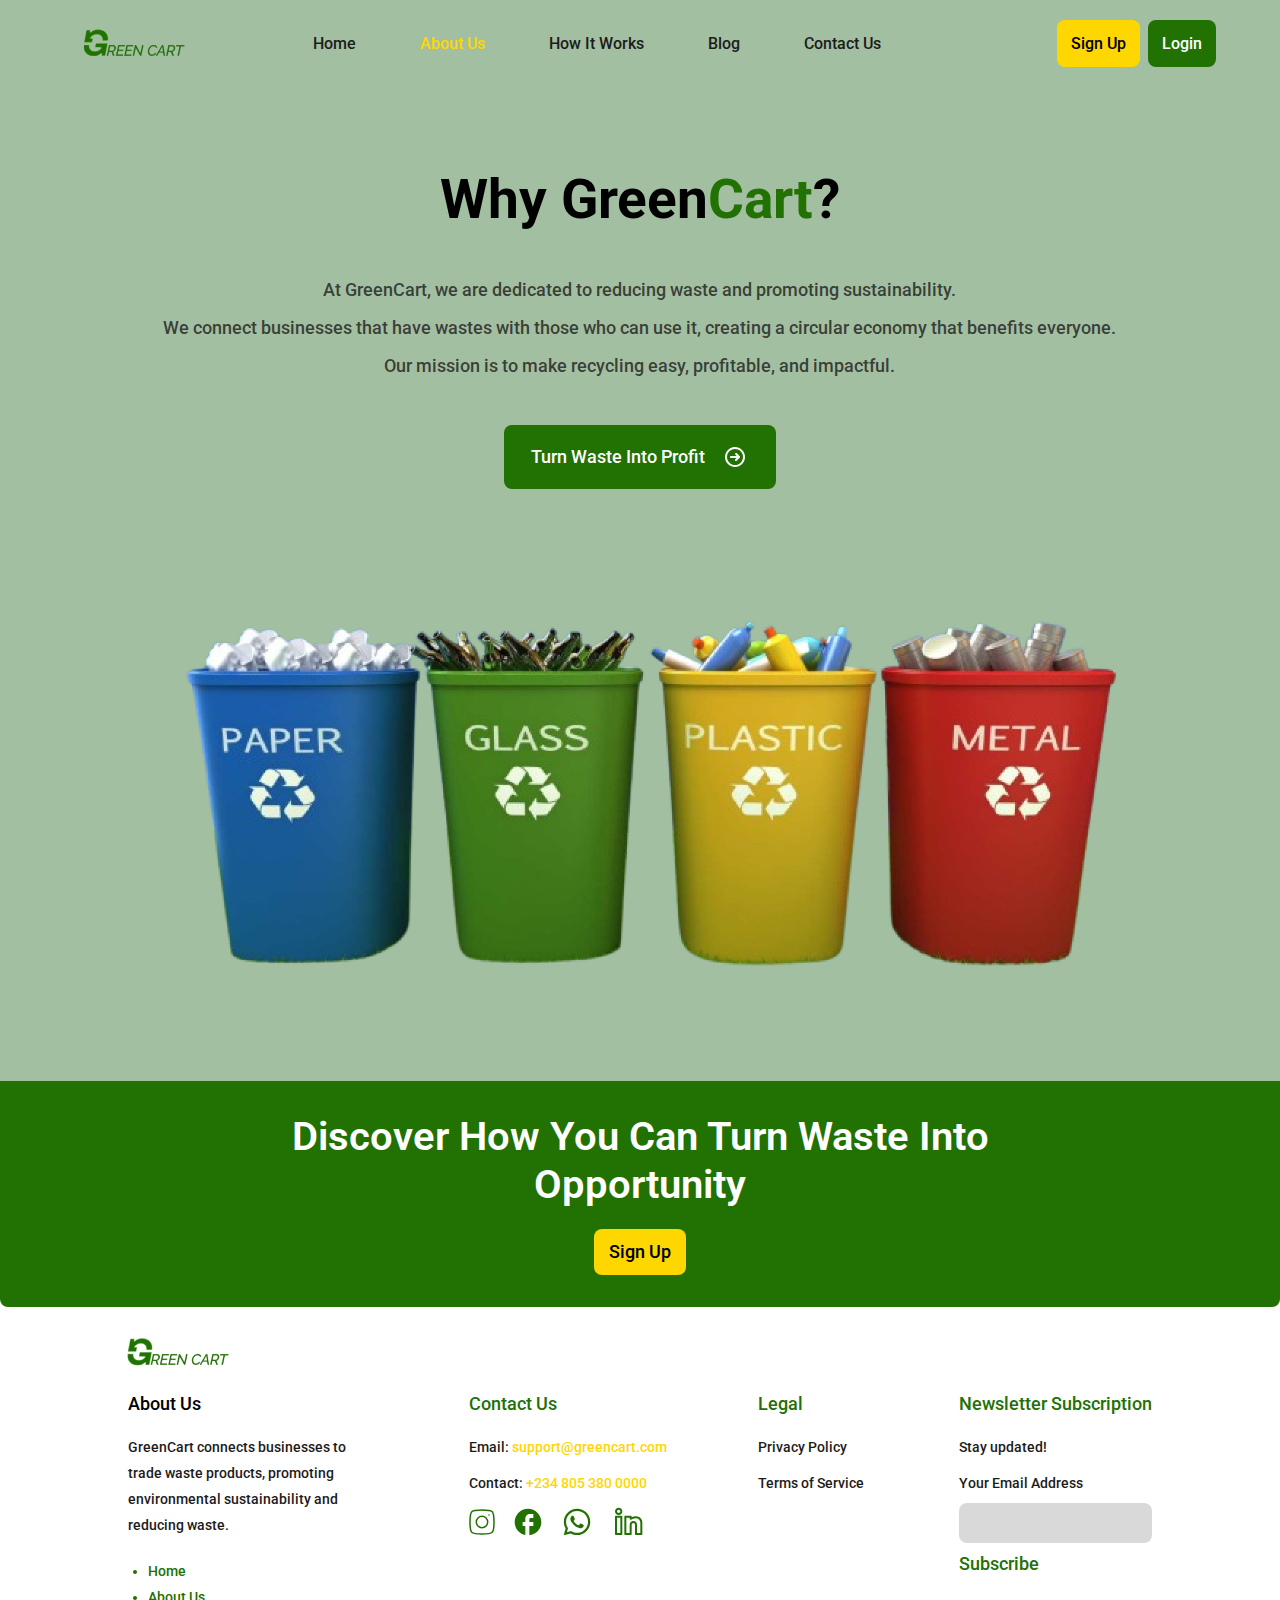
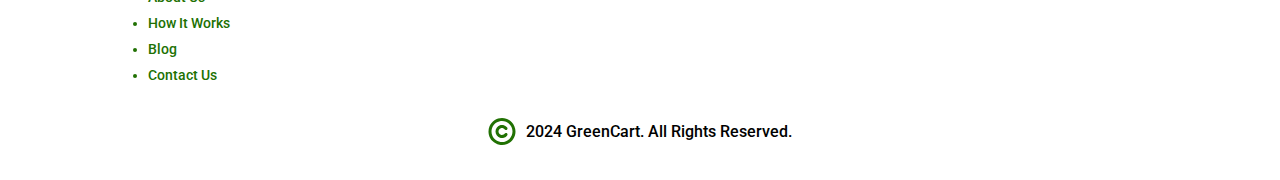
<file: frontend/about-us/about.html>
<!DOCTYPE html>

<html lang="en">
    <head>
        <meta charset="UTF-8" />
        <meta name="viewport" content="width=device-width, initial-scale=1.0" />
        <title>About Us - GreenCart</title>
        <link rel="icon" src="#" />

        <!--StyleSheets-->
        <link rel="stylesheet" href="./about.css" />
        <link rel="preconnect" href="https://fonts.googleapis.com" />
        <link rel="preconnect" href="https://fonts.gstatic.com" crossorigin />
        <link
            href="https://fonts.googleapis.com/css2?family=Roboto:ital,wght@0,100;0,300;0,400;0,500;0,700;0,900;1,100;1,300;1,400;1,500;1,700;1,900&display=swap"
            rel="stylesheet"
        />
    </head>

    <body>
        
        <nav>
            
            <div id="logo-container">

                <a href="../home/index.html">

                    <img
                        id="logo"
                        src="images/greencart-logo.png"
                        alt="GreenCart"
                        loading="eager"
                    />

                </a>
                
            </div>

            <!--Nav Menu-->
            <ul id="nav-links">

                <div id="close-button">
                    <div></div>
                    <div></div>
                    <div></div>
                </div>

                <li class="nav-link">
                    <a href="../home/index.html">Home</a>
                </li>

                <li class="nav-link active">
                    <a href="../about-us/about.html">About Us</a>
                </li>

                
                <li class="nav-link">
                    <a href="../how-it-works/how.html">How It Works</a>
                </li>

                <li class="nav-link">
                    <a href="../blog/blog.html">Blog</a>
                </li>

                <li class="nav-link">
                    <a href="../contact-us/contact.html">Contact Us</a>
                </li>

                <div id="user-section">

                    <a href="../sign-up/sign-up.html">
                        <button type="button" id="sign-up">Sign Up</button>
                    </a>

                    <a href="../log-in/log-in.html">
                        <button type="button" id="login">Login</button>
                    </a>

                </div>

            </ul>
                               
            <div id="hamburger-button">
                <div></div>
                <div></div>
                <div></div>
            </div>

        </nav>

        <!--Main Section-->
        <section id="main-section">
            <h2>Why Green<span>Cart</span>?</h2>

            <p>
                At GreenCart, we are dedicated to reducing waste and promoting
                sustainability.
                <br />
                We connect businesses that have wastes with those who can use
                it, creating a circular economy that benefits everyone.
                <br />
                Our mission is to make recycling easy, profitable, and
                impactful.
            </p>

            <button type="button" id="main-button">
                <p>Turn Waste Into Profit</p>

                <svg
                    width="24"
                    height="24"
                    viewBox="0 0 24 24"
                    fill="none"
                    xmlns="http://www.w3.org/2000/svg"
                >
                    <g clip-path="url(#clip0_185_24)">
                        <path
                            d="M17 12V11.91C16.9954 11.814 16.9752 11.7194 16.94 11.63C16.9133 11.5614 16.8762 11.4973 16.83 11.44C16.8035 11.3944 16.7734 11.3509 16.74 11.31L13.88 8.31001C13.7894 8.2148 13.6809 8.13837 13.5608 8.08509C13.4406 8.0318 13.3111 8.0027 13.1797 7.99945C12.9144 7.99289 12.6573 8.09201 12.465 8.27501C12.2727 8.45801 12.161 8.7099 12.1544 8.97526C12.1479 9.24062 12.247 9.49773 12.43 9.69001L13.66 11H8C7.73478 11 7.48043 11.1054 7.29289 11.2929C7.10536 11.4804 7 11.7348 7 12C7 12.2652 7.10536 12.5196 7.29289 12.7071C7.48043 12.8947 7.73478 13 8 13H13.59L12.29 14.29C12.1963 14.383 12.1219 14.4936 12.0711 14.6154C12.0203 14.7373 11.9942 14.868 11.9942 15C11.9942 15.132 12.0203 15.2627 12.0711 15.3846C12.1219 15.5064 12.1963 15.617 12.29 15.71C12.383 15.8037 12.4936 15.8781 12.6154 15.9289C12.7373 15.9797 12.868 16.0058 13 16.0058C13.132 16.0058 13.2627 15.9797 13.3846 15.9289C13.5064 15.8781 13.617 15.8037 13.71 15.71L16.71 12.71C16.7999 12.6179 16.8713 12.5092 16.92 12.39C16.9725 12.2667 16.9997 12.1341 17 12Z"
                            fill="white"
                        />
                        <path
                            d="M12 2C10.0222 2 8.08879 2.58649 6.4443 3.6853C4.79981 4.78412 3.51809 6.3459 2.76121 8.17317C2.00433 10.0004 1.8063 12.0111 2.19215 13.9509C2.578 15.8907 3.53041 17.6725 4.92894 19.0711C6.32746 20.4696 8.10929 21.422 10.0491 21.8079C11.9889 22.1937 13.9996 21.9957 15.8268 21.2388C17.6541 20.4819 19.2159 19.2002 20.3147 17.5557C21.4135 15.9112 22 13.9778 22 12C22 10.6868 21.7413 9.38642 21.2388 8.17317C20.7363 6.95991 19.9997 5.85752 19.0711 4.92893C18.1425 4.00035 17.0401 3.26375 15.8268 2.7612C14.6136 2.25866 13.3132 2 12 2ZM12 20C10.4178 20 8.87104 19.5308 7.55544 18.6518C6.23985 17.7727 5.21447 16.5233 4.60897 15.0615C4.00347 13.5997 3.84504 11.9911 4.15372 10.4393C4.4624 8.88743 5.22433 7.46197 6.34315 6.34315C7.46197 5.22433 8.88743 4.4624 10.4393 4.15372C11.9911 3.84504 13.5997 4.00346 15.0615 4.60896C16.5233 5.21447 17.7727 6.23984 18.6518 7.55544C19.5308 8.87103 20 10.4177 20 12C20 14.1217 19.1572 16.1566 17.6569 17.6569C16.1566 19.1571 14.1217 20 12 20Z"
                            fill="white"
                        />
                    </g>
                    <defs>
                        <clipPath id="clip0_185_24">
                            <rect width="24" height="24" fill="white" />
                        </clipPath>
                    </defs>
                </svg>
            </button>

            <div id="main-image">
                <img
                    src="./images/waste-image.png"
                    alt="Turn Your Waste Into Profit"
                    loading="lazy"
                />
            </div>
        </section>

        <footer>
            <div id="footer-head">
                <h2>Discover How You Can Turn Waste Into Opportunity</h2>

                <button type="button">
                    <p>Sign Up</p>
                </button>
            </div>

            <div id="footer-main">
                <div id="footer-logo">
                    <img
                        src="./images/greencart-logo.png"
                        alt="GreenCart Logo"
                        loading="eager"
                    />
                </div>

                <div id="business-info">
                    <div class="footer-part about">
                        <h3>About Us</h3>

                        <p>
                            GreenCart connects businesses to trade waste
                            products, promoting environmental sustainability and
                            reducing waste.
                        </p>

                        <ol id="footer-links">
                            <li class="footer-link">
                                <a href="../home/index.html">Home</a>
                            </li>

                            <li class="footer-link">
                                <a href="../about-us/about.html">About Us</a>
                            </li>

                            <li class="footer-link">
                                <a href="../how-it-works/how.html"
                                    >How It Works</a
                                >
                            </li>

                            <li class="footer-link">
                                <a href="../blog/blog.html">Blog</a>
                            </li>

                            <li class="footer-link">
                                <a href="../contact-us/contact.html"
                                    >Contact Us</a
                                >
                            </li>
                        </ol>
                    </div>

                    <div class="footer-part contact">
                        <h3>Contact Us</h3>

                        <p>
                            Email:
                            <a href="mailto:support@greencart.com"
                                >support@greencart.com</a
                            >
                        </p>

                        <p>
                            Contact:
                            <a href="tel:+234 805 380 0000"
                                >+234 805 380 0000</a
                            >
                        </p>

                        <div id="social-links">
                            <svg
                                width="26"
                                height="26"
                                viewBox="0 0 26 26"
                                fill="none"
                                xmlns="http://www.w3.org/2000/svg"
                            >
                                <path
                                    d="M1 13C1 7.34358 1 4.51411 2.75705 2.75705C4.51411 1 7.34232 1 13 1C18.6564 1 21.4859 1 23.2429 2.75705C25 4.51411 25 7.34232 25 13C25 18.6564 25 21.4859 23.2429 23.2429C21.4859 25 18.6577 25 13 25C7.34358 25 4.51411 25 2.75705 23.2429C1 21.4859 1 18.6577 1 13Z"
                                    fill="white"
                                    stroke="#217103"
                                    stroke-width="1.5"
                                    stroke-linecap="round"
                                    stroke-linejoin="round"
                                />
                                <path
                                    d="M18.6842 13.0001C18.6842 14.5076 18.0853 15.9535 17.0194 17.0194C15.9534 18.0854 14.5076 18.6843 13 18.6843C11.4925 18.6843 10.0467 18.0854 8.98066 17.0194C7.91467 15.9535 7.3158 14.5076 7.3158 13.0001C7.3158 11.4926 7.91467 10.0468 8.98066 8.98076C10.0467 7.91476 11.4925 7.31589 13 7.31589C14.5076 7.31589 15.9534 7.91476 17.0194 8.98076C18.0853 10.0468 18.6842 11.4926 18.6842 13.0001ZM19.9575 6.05273H19.9448H19.9575Z"
                                    fill="white"
                                />
                                <path
                                    d="M19.9575 6.05273H19.9448M18.6842 13.0001C18.6842 14.5076 18.0853 15.9535 17.0194 17.0194C15.9534 18.0854 14.5076 18.6843 13 18.6843C11.4925 18.6843 10.0467 18.0854 8.98066 17.0194C7.91467 15.9535 7.3158 14.5076 7.3158 13.0001C7.3158 11.4926 7.91467 10.0468 8.98066 8.98076C10.0467 7.91476 11.4925 7.31589 13 7.31589C14.5076 7.31589 15.9534 7.91476 17.0194 8.98076C18.0853 10.0468 18.6842 11.4926 18.6842 13.0001Z"
                                    stroke="#217103"
                                    stroke-width="1.5"
                                    stroke-linecap="round"
                                    stroke-linejoin="round"
                                />
                            </svg>

                            <svg
                                width="28"
                                height="28"
                                viewBox="0 0 28 28"
                                fill="none"
                                xmlns="http://www.w3.org/2000/svg"
                            >
                                <path
                                    d="M27.3334 13.9998C27.3334 6.63984 21.36 0.666504 14 0.666504C6.64002 0.666504 0.666687 6.63984 0.666687 13.9998C0.666687 20.4532 5.25335 25.8265 11.3334 27.0665V17.9998H8.66669V13.9998H11.3334V10.6665C11.3334 8.09317 13.4267 5.99984 16 5.99984H19.3334V9.99984H16.6667C15.9334 9.99984 15.3334 10.5998 15.3334 11.3332V13.9998H19.3334V17.9998H15.3334V27.2665C22.0667 26.5998 27.3334 20.9198 27.3334 13.9998Z"
                                    fill="#217103"
                                />
                            </svg>

                            <svg
                                width="32"
                                height="32"
                                viewBox="0 0 32 32"
                                fill="none"
                                xmlns="http://www.w3.org/2000/svg"
                            >
                                <path
                                    d="M25.4 6.54658C24.1774 5.31205 22.7214 4.3332 21.1167 3.66706C19.512 3.00092 17.7908 2.66082 16.0533 2.66658C8.77334 2.66658 2.84 8.59991 2.84 15.8799C2.84 18.2132 3.45334 20.4799 4.6 22.4799L2.73334 29.3332L9.73334 27.4932C11.6667 28.5466 13.84 29.1066 16.0533 29.1066C23.3333 29.1066 29.2667 23.1732 29.2667 15.8932C29.2667 12.3599 27.8933 9.03991 25.4 6.54658ZM16.0533 26.8666C14.08 26.8666 12.1467 26.3332 10.4533 25.3332L10.0533 25.0932L5.89334 26.1866L7 22.1332L6.73334 21.7199C5.63673 19.9693 5.05457 17.9456 5.05334 15.8799C5.05334 9.82658 9.98667 4.89324 16.04 4.89324C18.9733 4.89324 21.7333 6.03991 23.8 8.11991C24.8235 9.13839 25.6346 10.35 26.1862 11.6843C26.7378 13.0187 27.0189 14.4494 27.0133 15.8932C27.04 21.9466 22.1067 26.8666 16.0533 26.8666ZM22.08 18.6532C21.7467 18.4932 20.12 17.6932 19.8267 17.5732C19.52 17.4666 19.3067 17.4132 19.08 17.7332C18.8533 18.0666 18.2267 18.8132 18.04 19.0266C17.8533 19.2532 17.6533 19.2799 17.32 19.1066C16.9867 18.9466 15.92 18.5866 14.6667 17.4666C13.68 16.5866 13.0267 15.5066 12.8267 15.1732C12.64 14.8399 12.8 14.6666 12.9733 14.4932C13.12 14.3466 13.3067 14.1066 13.4667 13.9199C13.6267 13.7332 13.6933 13.5866 13.8 13.3732C13.9067 13.1466 13.8533 12.9599 13.7733 12.7999C13.6933 12.6399 13.0267 11.0132 12.76 10.3466C12.4933 9.70658 12.2133 9.78658 12.0133 9.77324H11.3733C11.1467 9.77324 10.8 9.85324 10.4933 10.1866C10.2 10.5199 9.34667 11.3199 9.34667 12.9466C9.34667 14.5732 10.5333 16.1466 10.6933 16.3599C10.8533 16.5866 13.0267 19.9199 16.3333 21.3466C17.12 21.6932 17.7333 21.8932 18.2133 22.0399C19 22.2932 19.72 22.2532 20.2933 22.1732C20.9333 22.0799 22.2533 21.3732 22.52 20.5999C22.8 19.8266 22.8 19.1732 22.7067 19.0266C22.6133 18.8799 22.4133 18.8132 22.08 18.6532Z"
                                    fill="#217103"
                                />
                            </svg>

                            <svg
                                width="32"
                                height="32"
                                viewBox="0 0 32 32"
                                fill="none"
                                xmlns="http://www.w3.org/2000/svg"
                            >
                                <path
                                    fill-rule="evenodd"
                                    clip-rule="evenodd"
                                    d="M6.66667 1.6665C5.69421 1.6665 4.76158 2.05281 4.07394 2.74045C3.38631 3.42808 3 4.36071 3 5.33317C3 6.30563 3.38631 7.23826 4.07394 7.9259C4.76158 8.61353 5.69421 8.99984 6.66667 8.99984C7.63913 8.99984 8.57176 8.61353 9.25939 7.9259C9.94703 7.23826 10.3333 6.30563 10.3333 5.33317C10.3333 4.36071 9.94703 3.42808 9.25939 2.74045C8.57176 2.05281 7.63913 1.6665 6.66667 1.6665ZM5 5.33317C5 4.89114 5.17559 4.46722 5.48816 4.15466C5.80072 3.8421 6.22464 3.6665 6.66667 3.6665C7.10869 3.6665 7.53262 3.8421 7.84518 4.15466C8.15774 4.46722 8.33333 4.89114 8.33333 5.33317C8.33333 5.7752 8.15774 6.19912 7.84518 6.51168C7.53262 6.82424 7.10869 6.99984 6.66667 6.99984C6.22464 6.99984 5.80072 6.82424 5.48816 6.51168C5.17559 6.19912 5 5.7752 5 5.33317ZM3 10.6665C3 10.4013 3.10536 10.1469 3.29289 9.9594C3.48043 9.77186 3.73478 9.6665 4 9.6665H9.33333C9.59855 9.6665 9.8529 9.77186 10.0404 9.9594C10.228 10.1469 10.3333 10.4013 10.3333 10.6665V27.9998C10.3333 28.2651 10.228 28.5194 10.0404 28.7069C9.8529 28.8945 9.59855 28.9998 9.33333 28.9998H4C3.73478 28.9998 3.48043 28.8945 3.29289 28.7069C3.10536 28.5194 3 28.2651 3 27.9998V10.6665ZM5 11.6665V26.9998H8.33333V11.6665H5ZM12.3333 10.6665C12.3333 10.4013 12.4387 10.1469 12.6262 9.9594C12.8138 9.77186 13.0681 9.6665 13.3333 9.6665H18.6667C18.9319 9.6665 19.1862 9.77186 19.3738 9.9594C19.5613 10.1469 19.6667 10.4013 19.6667 10.6665V11.2452L20.2467 10.9958C21.2467 10.5686 22.3076 10.3009 23.3907 10.2025C27.0907 9.8665 30.3333 12.7732 30.3333 16.5065V27.9998C30.3333 28.2651 30.228 28.5194 30.0404 28.7069C29.8529 28.8945 29.5986 28.9998 29.3333 28.9998H24C23.7348 28.9998 23.4804 28.8945 23.2929 28.7069C23.1054 28.5194 23 28.2651 23 27.9998V18.6665C23 18.2245 22.8244 17.8006 22.5118 17.488C22.1993 17.1754 21.7754 16.9998 21.3333 16.9998C20.8913 16.9998 20.4674 17.1754 20.1548 17.488C19.8423 17.8006 19.6667 18.2245 19.6667 18.6665V27.9998C19.6667 28.2651 19.5613 28.5194 19.3738 28.7069C19.1862 28.8945 18.9319 28.9998 18.6667 28.9998H13.3333C13.0681 28.9998 12.8138 28.8945 12.6262 28.7069C12.4387 28.5194 12.3333 28.2651 12.3333 27.9998V10.6665ZM14.3333 11.6665V26.9998H17.6667V18.6665C17.6667 17.694 18.053 16.7614 18.7406 16.0738C19.4282 15.3861 20.3609 14.9998 21.3333 14.9998C22.3058 14.9998 23.2384 15.3861 23.9261 16.0738C24.6137 16.7614 25 17.694 25 18.6665V26.9998H28.3333V16.5065C28.3333 13.9678 26.1187 11.9625 23.5733 12.1945C22.6989 12.2738 21.8422 12.4898 21.0347 12.8345L19.0613 13.6812C18.9091 13.7465 18.7431 13.7731 18.5781 13.7584C18.4131 13.7437 18.2543 13.6883 18.116 13.5971C17.9777 13.5059 17.8643 13.3817 17.7859 13.2358C17.7074 13.0899 17.6665 12.9268 17.6667 12.7612V11.6665H14.3333Z"
                                    fill="#217103"
                                />
                            </svg>
                        </div>
                    </div>

                    <div class="footer-part legal">
                        <h3>Legal</h3>

                        <p><a href="#">Privacy Policy</a></p>

                        <p><a href="#">Terms of Service</a></p>
                    </div>

                    <div class="footer-part news">
                        <h3>Newsletter Subscription</h3>

                        <p>Stay updated!</p>

                        <label for="email">Your Email Address</label>
                        <br />
                        <input id="email" type="email" />

                        <h3>Subscribe</h3>
                    </div>
                </div>

                <div id="copyright">
                    <svg
                        width="28"
                        height="27"
                        viewBox="0 0 28 27"
                        fill="none"
                        xmlns="http://www.w3.org/2000/svg"
                    >
                        <path
                            d="M14 0C11.33 0 8.71987 0.791761 6.49981 2.27516C4.27974 3.75856 2.54942 5.86697 1.52763 8.33377C0.505849 10.8006 0.238504 13.515 0.759405 16.1337C1.28031 18.7525 2.56606 21.1579 4.45406 23.0459C6.34207 24.934 8.74754 26.2197 11.3663 26.7406C13.985 27.2615 16.6994 26.9942 19.1662 25.9724C21.633 24.9506 23.7414 23.2203 25.2248 21.0002C26.7082 18.7801 27.5 16.17 27.5 13.5C27.496 9.9208 26.0724 6.48932 23.5416 3.95844C21.0107 1.42756 17.5792 0.00397028 14 0ZM14 24C11.9233 24 9.89324 23.3842 8.16652 22.2304C6.4398 21.0767 5.09399 19.4368 4.29927 17.5182C3.50455 15.5996 3.29662 13.4884 3.70176 11.4516C4.10691 9.41475 5.10693 7.54383 6.57538 6.07538C8.04384 4.60693 9.91476 3.6069 11.9516 3.20175C13.9884 2.79661 16.0996 3.00454 18.0182 3.79926C19.9368 4.59399 21.5767 5.9398 22.7304 7.66651C23.8842 9.39323 24.5 11.4233 24.5 13.5C24.497 16.2839 23.3898 18.9528 21.4213 20.9213C19.4529 22.8898 16.7839 23.997 14 24ZM19.1988 17.4013C18.3799 18.4922 17.2387 19.2979 15.9366 19.7042C14.6345 20.1106 13.2375 20.097 11.9436 19.6654C10.6496 19.2339 9.52421 18.4062 8.72675 17.2995C7.92928 16.1929 7.50016 14.8634 7.50016 13.4994C7.50016 12.1353 7.92928 10.8059 8.72675 9.69923C9.52421 8.5926 10.6496 7.76488 11.9436 7.3333C13.2375 6.90172 14.6345 6.88815 15.9366 7.29451C17.2387 7.70087 18.3799 8.50657 19.1988 9.5975C19.3214 9.75458 19.4115 9.93452 19.4638 10.1268C19.5161 10.3191 19.5296 10.5199 19.5035 10.7175C19.4773 10.915 19.412 11.1054 19.3115 11.2774C19.2109 11.4495 19.0771 11.5998 18.9178 11.7195C18.7585 11.8393 18.577 11.9261 18.3838 11.9749C18.1906 12.0237 17.9896 12.0335 17.7925 12.0038C17.5955 11.974 17.4063 11.9053 17.2361 11.8017C17.0659 11.698 16.9181 11.5614 16.8013 11.4C16.3605 10.8123 15.746 10.3782 15.0448 10.1592C14.3437 9.94017 13.5914 9.94731 12.8945 10.1796C12.1976 10.4119 11.5914 10.8576 11.1619 11.4535C10.7324 12.0494 10.5013 12.7654 10.5013 13.5C10.5013 14.2346 10.7324 14.9506 11.1619 15.5465C11.5914 16.1424 12.1976 16.5881 12.8945 16.8204C13.5914 17.0527 14.3437 17.0598 15.0448 16.8408C15.746 16.6218 16.3605 16.1877 16.8013 15.6C16.9171 15.4362 17.0646 15.2973 17.2351 15.1915C17.4055 15.0857 17.5955 15.0152 17.7937 14.9841C17.9919 14.9531 18.1943 14.9621 18.389 15.0106C18.5837 15.0592 18.7666 15.1463 18.927 15.2668C19.0874 15.3873 19.222 15.5387 19.3228 15.7122C19.4236 15.8856 19.4887 16.0776 19.514 16.2766C19.5393 16.4756 19.5245 16.6777 19.4703 16.8709C19.4162 17.064 19.3238 17.2444 19.1988 17.4013Z"
                            fill="#217103"
                        />
                    </svg>

                    <p>2024 GreenCart. All Rights Reserved.</p>
                </div>
            </div>
        </footer>

        <script src="./about.js"></script>
    </body>
</html>
</file>
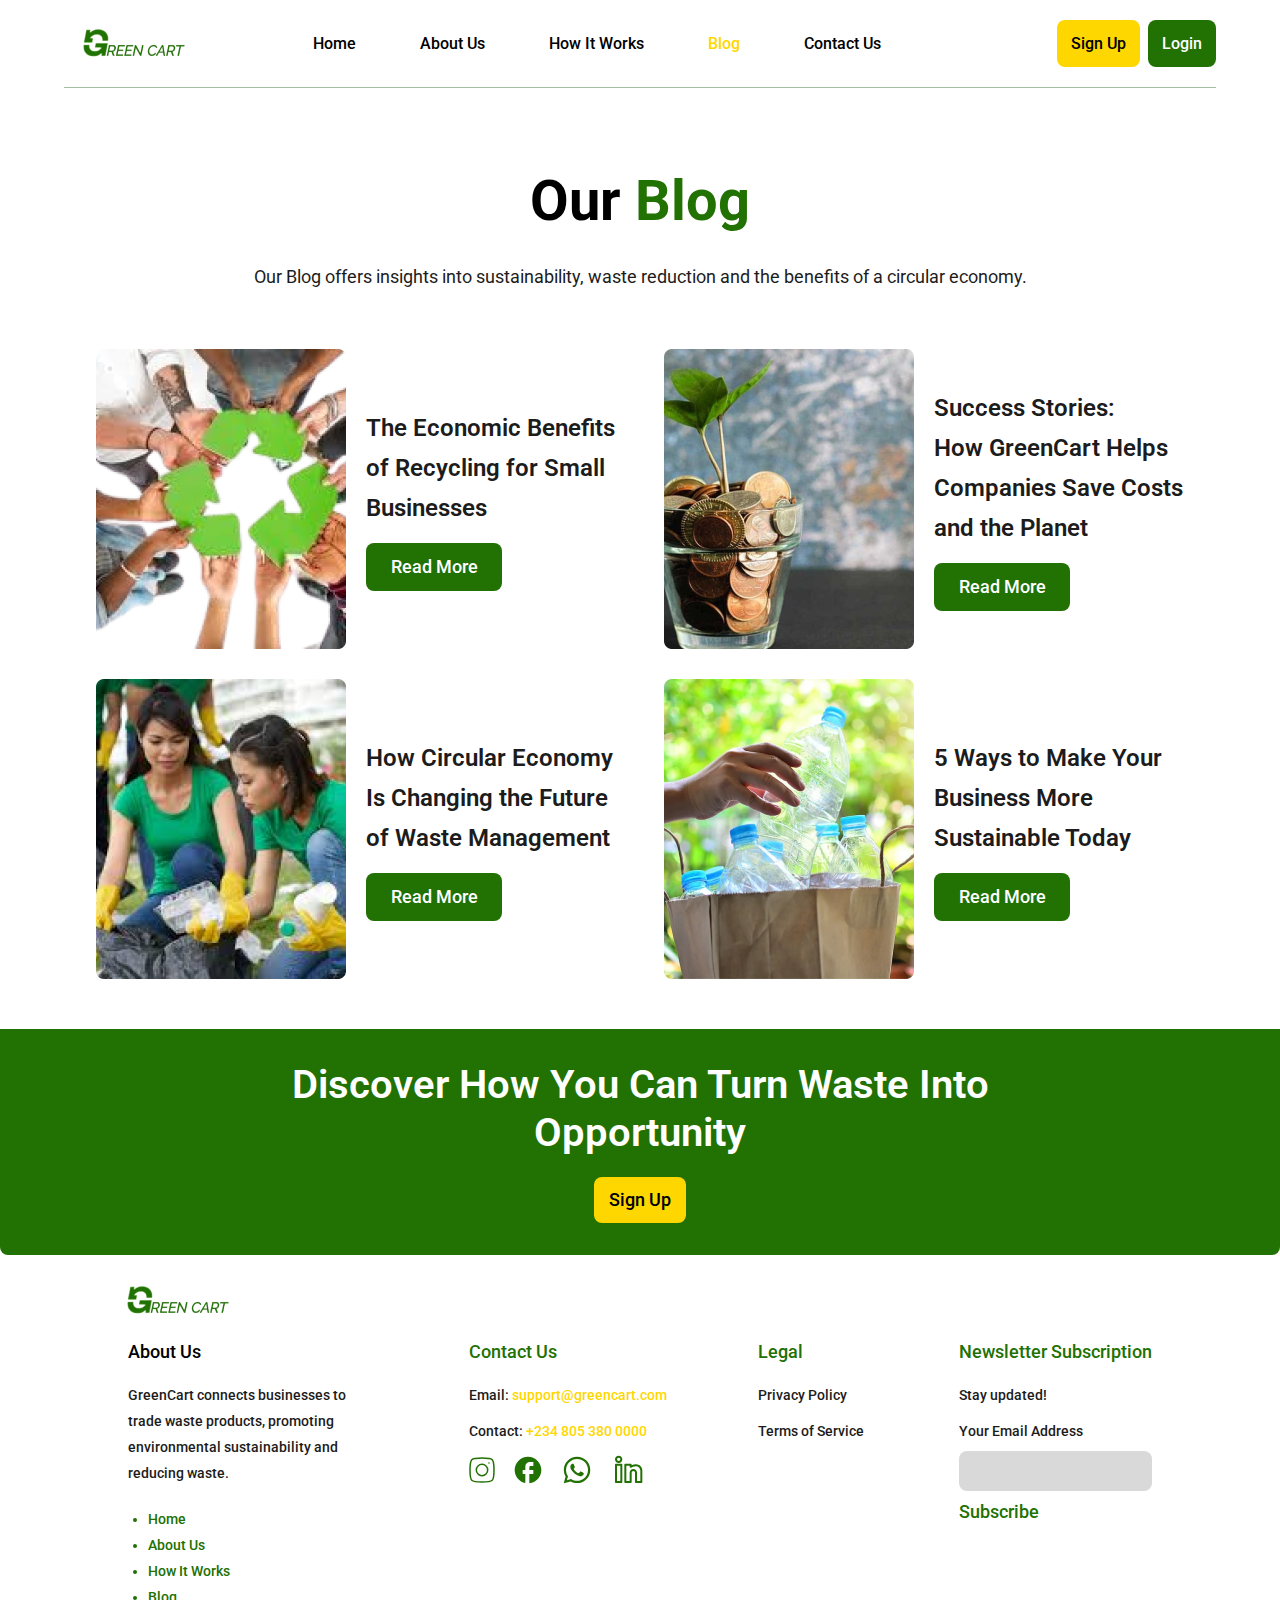
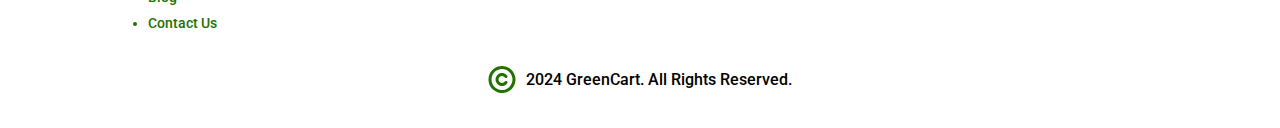
<file: frontend/blog/blog.html>
<!DOCTYPE html>

<html lang="en">
    <head>
        <meta charset="UTF-8" />
        <meta name="viewport" content="width=device-width, initial-scale=1.0" />
        <title>Blog - GreenCart</title>
        <link rel="icon" src="#" />

        <!--StyleSheets-->
        <link rel="stylesheet" href="./blog.css" />
        <link rel="preconnect" href="https://fonts.googleapis.com" />
        <link rel="preconnect" href="https://fonts.gstatic.com" crossorigin />
        <link
            href="https://fonts.googleapis.com/css2?family=Roboto:ital,wght@0,100;0,300;0,400;0,500;0,700;0,900;1,100;1,300;1,400;1,500;1,700;1,900&display=swap"
            rel="stylesheet"
        />
    </head>

    <body>

        <nav>
            
            <div id="logo-container">

                <a href="../home/index.html">

                    <img
                        id="logo"
                        src="images/greencart-logo.png"
                        alt="GreenCart"
                        loading="eager"
                    />

                </a>
            </div>

            <!--Nav Menu-->
            <ul id="nav-links">

                <div id="close-button">
                    <div></div>
                    <div></div>
                    <div></div>
                </div>

                <li class="nav-link">
                    <a href="../home/index.html">Home</a>
                </li>

                <li class="nav-link">
                    <a href="../about-us/about.html">About Us</a>
                </li>

                
                <li class="nav-link">
                    <a href="../how-it-works/how.html">How It Works</a>
                </li>

                <li class="nav-link active">
                    <a href="../blog/blog.html">Blog</a>
                </li>

                <li class="nav-link">
                    <a href="../contact-us/contact.html">Contact Us</a>
                </li>

                <div id="user-section">

                    <a href="../sign-up/sign-up.html">
                        <button type="button" id="sign-up">Sign Up</button>
                    </a>

                    <a href="../log-in/log-in.html">
                        <button type="button" id="login">Login</button>
                    </a>

                </div>

            </ul>
                               
            <div id="hamburger-button">
                <div></div>
                <div></div>
                <div></div>
            </div>

        </nav>

        <!--Main Section-->
        <section id="main-section">
            <h2>Our <span>Blog</span></h2>

            <p id="headline">
                Our Blog offers insights into sustainability, waste reduction
                and the benefits of a circular economy.
            </p>

            <div id="articles">
                <div class="article">
                    <div class="article-image">
                        <img
                            src="./images/article1.png"
                            alt="Blog Article"
                            loading="lazy"
                        />
                    </div>

                    <div class="article-topic">
                        <p>
                            The Economic Benefits
                            <br />
                            of Recycling for Small
                            <br />
                            Businesses
                        </p>

                        <button type="button">Read More</button>
                    </div>
                </div>

                <div class="article">
                    <div class="article-image">
                        <img
                            src="./images/article2.png"
                            alt="Blog Article"
                            loading="lazy"
                        />
                    </div>

                    <div class="article-topic">
                        <p>
                            Success Stories:
                            <br />
                            How GreenCart Helps
                            <br />
                            Companies Save Costs
                            <br />
                            and the Planet
                        </p>

                        <button type="button">Read More</button>
                    </div>
                </div>

                <div class="article">
                    <div class="article-image">
                        <img
                            src="./images/article3.png"
                            alt="Blog Article"
                            loading="lazy"
                        />
                    </div>

                    <div class="article-topic">
                        <p>
                            How Circular Economy
                            <br />
                            Is Changing the Future
                            <br />
                            of Waste Management
                        </p>

                        <button type="button">Read More</button>
                    </div>
                </div>

                <div class="article">
                    <div class="article-image">
                        <img
                            src="./images/article4.png"
                            alt="Blog Article"
                            loading="lazy"
                        />
                    </div>

                    <div class="article-topic">
                        <p>
                            5 Ways to Make Your
                            <br />
                            Business More
                            <br />Sustainable Today
                        </p>

                        <button type="button">Read More</button>
                    </div>
                </div>
            </div>
        </section>

        <!--Footer-->
        <footer>
            <div id="footer-head">
                <h2>Discover How You Can Turn Waste Into Opportunity</h2>

                <button type="button">
                    <p>Sign Up</p>
                </button>
            </div>

            <div id="footer-main">
                <div id="footer-logo">
                    <img
                        src="./images/greencart-logo.png"
                        alt="GreenCart Logo"
                        loading="eager"
                    />
                </div>

                <div id="business-info">
                    <div class="footer-part about">
                        <h3>About Us</h3>

                        <p>
                            GreenCart connects businesses to trade waste
                            products, promoting environmental sustainability and
                            reducing waste.
                        </p>

                        <ol id="footer-links">
                            <li class="footer-link">
                                <a href="../home/index.html">Home</a>
                            </li>

                            <li class="footer-link">
                                <a href="../about-us/about.html">About Us</a>
                            </li>

                            <li class="footer-link">
                                <a href="../how-it-works/how.html"
                                    >How It Works</a
                                >
                            </li>

                            <li class="footer-link">
                                <a href="../blog/blog.html">Blog</a>
                            </li>

                            <li class="footer-link">
                                <a href="../contact-us/contact.html"
                                    >Contact Us</a
                                >
                            </li>
                        </ol>
                    </div>

                    <div class="footer-part contact">
                        <h3>Contact Us</h3>

                        <p>
                            Email:
                            <a href="mailto:support@greencart.com"
                                >support@greencart.com</a
                            >
                        </p>

                        <p>
                            Contact:
                            <a href="tel:+234 805 380 0000"
                                >+234 805 380 0000</a
                            >
                        </p>

                        <div id="social-links">
                            <svg
                                width="26"
                                height="26"
                                viewBox="0 0 26 26"
                                fill="none"
                                xmlns="http://www.w3.org/2000/svg"
                            >
                                <path
                                    d="M1 13C1 7.34358 1 4.51411 2.75705 2.75705C4.51411 1 7.34232 1 13 1C18.6564 1 21.4859 1 23.2429 2.75705C25 4.51411 25 7.34232 25 13C25 18.6564 25 21.4859 23.2429 23.2429C21.4859 25 18.6577 25 13 25C7.34358 25 4.51411 25 2.75705 23.2429C1 21.4859 1 18.6577 1 13Z"
                                    fill="white"
                                    stroke="#217103"
                                    stroke-width="1.5"
                                    stroke-linecap="round"
                                    stroke-linejoin="round"
                                />
                                <path
                                    d="M18.6842 13.0001C18.6842 14.5076 18.0853 15.9535 17.0194 17.0194C15.9534 18.0854 14.5076 18.6843 13 18.6843C11.4925 18.6843 10.0467 18.0854 8.98066 17.0194C7.91467 15.9535 7.3158 14.5076 7.3158 13.0001C7.3158 11.4926 7.91467 10.0468 8.98066 8.98076C10.0467 7.91476 11.4925 7.31589 13 7.31589C14.5076 7.31589 15.9534 7.91476 17.0194 8.98076C18.0853 10.0468 18.6842 11.4926 18.6842 13.0001ZM19.9575 6.05273H19.9448H19.9575Z"
                                    fill="white"
                                />
                                <path
                                    d="M19.9575 6.05273H19.9448M18.6842 13.0001C18.6842 14.5076 18.0853 15.9535 17.0194 17.0194C15.9534 18.0854 14.5076 18.6843 13 18.6843C11.4925 18.6843 10.0467 18.0854 8.98066 17.0194C7.91467 15.9535 7.3158 14.5076 7.3158 13.0001C7.3158 11.4926 7.91467 10.0468 8.98066 8.98076C10.0467 7.91476 11.4925 7.31589 13 7.31589C14.5076 7.31589 15.9534 7.91476 17.0194 8.98076C18.0853 10.0468 18.6842 11.4926 18.6842 13.0001Z"
                                    stroke="#217103"
                                    stroke-width="1.5"
                                    stroke-linecap="round"
                                    stroke-linejoin="round"
                                />
                            </svg>

                            <svg
                                width="28"
                                height="28"
                                viewBox="0 0 28 28"
                                fill="none"
                                xmlns="http://www.w3.org/2000/svg"
                            >
                                <path
                                    d="M27.3334 13.9998C27.3334 6.63984 21.36 0.666504 14 0.666504C6.64002 0.666504 0.666687 6.63984 0.666687 13.9998C0.666687 20.4532 5.25335 25.8265 11.3334 27.0665V17.9998H8.66669V13.9998H11.3334V10.6665C11.3334 8.09317 13.4267 5.99984 16 5.99984H19.3334V9.99984H16.6667C15.9334 9.99984 15.3334 10.5998 15.3334 11.3332V13.9998H19.3334V17.9998H15.3334V27.2665C22.0667 26.5998 27.3334 20.9198 27.3334 13.9998Z"
                                    fill="#217103"
                                />
                            </svg>

                            <svg
                                width="32"
                                height="32"
                                viewBox="0 0 32 32"
                                fill="none"
                                xmlns="http://www.w3.org/2000/svg"
                            >
                                <path
                                    d="M25.4 6.54658C24.1774 5.31205 22.7214 4.3332 21.1167 3.66706C19.512 3.00092 17.7908 2.66082 16.0533 2.66658C8.77334 2.66658 2.84 8.59991 2.84 15.8799C2.84 18.2132 3.45334 20.4799 4.6 22.4799L2.73334 29.3332L9.73334 27.4932C11.6667 28.5466 13.84 29.1066 16.0533 29.1066C23.3333 29.1066 29.2667 23.1732 29.2667 15.8932C29.2667 12.3599 27.8933 9.03991 25.4 6.54658ZM16.0533 26.8666C14.08 26.8666 12.1467 26.3332 10.4533 25.3332L10.0533 25.0932L5.89334 26.1866L7 22.1332L6.73334 21.7199C5.63673 19.9693 5.05457 17.9456 5.05334 15.8799C5.05334 9.82658 9.98667 4.89324 16.04 4.89324C18.9733 4.89324 21.7333 6.03991 23.8 8.11991C24.8235 9.13839 25.6346 10.35 26.1862 11.6843C26.7378 13.0187 27.0189 14.4494 27.0133 15.8932C27.04 21.9466 22.1067 26.8666 16.0533 26.8666ZM22.08 18.6532C21.7467 18.4932 20.12 17.6932 19.8267 17.5732C19.52 17.4666 19.3067 17.4132 19.08 17.7332C18.8533 18.0666 18.2267 18.8132 18.04 19.0266C17.8533 19.2532 17.6533 19.2799 17.32 19.1066C16.9867 18.9466 15.92 18.5866 14.6667 17.4666C13.68 16.5866 13.0267 15.5066 12.8267 15.1732C12.64 14.8399 12.8 14.6666 12.9733 14.4932C13.12 14.3466 13.3067 14.1066 13.4667 13.9199C13.6267 13.7332 13.6933 13.5866 13.8 13.3732C13.9067 13.1466 13.8533 12.9599 13.7733 12.7999C13.6933 12.6399 13.0267 11.0132 12.76 10.3466C12.4933 9.70658 12.2133 9.78658 12.0133 9.77324H11.3733C11.1467 9.77324 10.8 9.85324 10.4933 10.1866C10.2 10.5199 9.34667 11.3199 9.34667 12.9466C9.34667 14.5732 10.5333 16.1466 10.6933 16.3599C10.8533 16.5866 13.0267 19.9199 16.3333 21.3466C17.12 21.6932 17.7333 21.8932 18.2133 22.0399C19 22.2932 19.72 22.2532 20.2933 22.1732C20.9333 22.0799 22.2533 21.3732 22.52 20.5999C22.8 19.8266 22.8 19.1732 22.7067 19.0266C22.6133 18.8799 22.4133 18.8132 22.08 18.6532Z"
                                    fill="#217103"
                                />
                            </svg>

                            <svg
                                width="32"
                                height="32"
                                viewBox="0 0 32 32"
                                fill="none"
                                xmlns="http://www.w3.org/2000/svg"
                            >
                                <path
                                    fill-rule="evenodd"
                                    clip-rule="evenodd"
                                    d="M6.66667 1.6665C5.69421 1.6665 4.76158 2.05281 4.07394 2.74045C3.38631 3.42808 3 4.36071 3 5.33317C3 6.30563 3.38631 7.23826 4.07394 7.9259C4.76158 8.61353 5.69421 8.99984 6.66667 8.99984C7.63913 8.99984 8.57176 8.61353 9.25939 7.9259C9.94703 7.23826 10.3333 6.30563 10.3333 5.33317C10.3333 4.36071 9.94703 3.42808 9.25939 2.74045C8.57176 2.05281 7.63913 1.6665 6.66667 1.6665ZM5 5.33317C5 4.89114 5.17559 4.46722 5.48816 4.15466C5.80072 3.8421 6.22464 3.6665 6.66667 3.6665C7.10869 3.6665 7.53262 3.8421 7.84518 4.15466C8.15774 4.46722 8.33333 4.89114 8.33333 5.33317C8.33333 5.7752 8.15774 6.19912 7.84518 6.51168C7.53262 6.82424 7.10869 6.99984 6.66667 6.99984C6.22464 6.99984 5.80072 6.82424 5.48816 6.51168C5.17559 6.19912 5 5.7752 5 5.33317ZM3 10.6665C3 10.4013 3.10536 10.1469 3.29289 9.9594C3.48043 9.77186 3.73478 9.6665 4 9.6665H9.33333C9.59855 9.6665 9.8529 9.77186 10.0404 9.9594C10.228 10.1469 10.3333 10.4013 10.3333 10.6665V27.9998C10.3333 28.2651 10.228 28.5194 10.0404 28.7069C9.8529 28.8945 9.59855 28.9998 9.33333 28.9998H4C3.73478 28.9998 3.48043 28.8945 3.29289 28.7069C3.10536 28.5194 3 28.2651 3 27.9998V10.6665ZM5 11.6665V26.9998H8.33333V11.6665H5ZM12.3333 10.6665C12.3333 10.4013 12.4387 10.1469 12.6262 9.9594C12.8138 9.77186 13.0681 9.6665 13.3333 9.6665H18.6667C18.9319 9.6665 19.1862 9.77186 19.3738 9.9594C19.5613 10.1469 19.6667 10.4013 19.6667 10.6665V11.2452L20.2467 10.9958C21.2467 10.5686 22.3076 10.3009 23.3907 10.2025C27.0907 9.8665 30.3333 12.7732 30.3333 16.5065V27.9998C30.3333 28.2651 30.228 28.5194 30.0404 28.7069C29.8529 28.8945 29.5986 28.9998 29.3333 28.9998H24C23.7348 28.9998 23.4804 28.8945 23.2929 28.7069C23.1054 28.5194 23 28.2651 23 27.9998V18.6665C23 18.2245 22.8244 17.8006 22.5118 17.488C22.1993 17.1754 21.7754 16.9998 21.3333 16.9998C20.8913 16.9998 20.4674 17.1754 20.1548 17.488C19.8423 17.8006 19.6667 18.2245 19.6667 18.6665V27.9998C19.6667 28.2651 19.5613 28.5194 19.3738 28.7069C19.1862 28.8945 18.9319 28.9998 18.6667 28.9998H13.3333C13.0681 28.9998 12.8138 28.8945 12.6262 28.7069C12.4387 28.5194 12.3333 28.2651 12.3333 27.9998V10.6665ZM14.3333 11.6665V26.9998H17.6667V18.6665C17.6667 17.694 18.053 16.7614 18.7406 16.0738C19.4282 15.3861 20.3609 14.9998 21.3333 14.9998C22.3058 14.9998 23.2384 15.3861 23.9261 16.0738C24.6137 16.7614 25 17.694 25 18.6665V26.9998H28.3333V16.5065C28.3333 13.9678 26.1187 11.9625 23.5733 12.1945C22.6989 12.2738 21.8422 12.4898 21.0347 12.8345L19.0613 13.6812C18.9091 13.7465 18.7431 13.7731 18.5781 13.7584C18.4131 13.7437 18.2543 13.6883 18.116 13.5971C17.9777 13.5059 17.8643 13.3817 17.7859 13.2358C17.7074 13.0899 17.6665 12.9268 17.6667 12.7612V11.6665H14.3333Z"
                                    fill="#217103"
                                />
                            </svg>
                        </div>
                    </div>

                    <div class="footer-part legal">
                        <h3>Legal</h3>

                        <p><a href="#">Privacy Policy</a></p>

                        <p><a href="#">Terms of Service</a></p>
                    </div>

                    <div class="footer-part news">
                        <h3>Newsletter Subscription</h3>

                        <p>Stay updated!</p>

                        <label for="email">Your Email Address</label>
                        <br />
                        <input id="email" type="email" />

                        <h3>Subscribe</h3>
                    </div>
                </div>

                <div id="copyright">
                    <svg
                        width="28"
                        height="27"
                        viewBox="0 0 28 27"
                        fill="none"
                        xmlns="http://www.w3.org/2000/svg"
                    >
                        <path
                            d="M14 0C11.33 0 8.71987 0.791761 6.49981 2.27516C4.27974 3.75856 2.54942 5.86697 1.52763 8.33377C0.505849 10.8006 0.238504 13.515 0.759405 16.1337C1.28031 18.7525 2.56606 21.1579 4.45406 23.0459C6.34207 24.934 8.74754 26.2197 11.3663 26.7406C13.985 27.2615 16.6994 26.9942 19.1662 25.9724C21.633 24.9506 23.7414 23.2203 25.2248 21.0002C26.7082 18.7801 27.5 16.17 27.5 13.5C27.496 9.9208 26.0724 6.48932 23.5416 3.95844C21.0107 1.42756 17.5792 0.00397028 14 0ZM14 24C11.9233 24 9.89324 23.3842 8.16652 22.2304C6.4398 21.0767 5.09399 19.4368 4.29927 17.5182C3.50455 15.5996 3.29662 13.4884 3.70176 11.4516C4.10691 9.41475 5.10693 7.54383 6.57538 6.07538C8.04384 4.60693 9.91476 3.6069 11.9516 3.20175C13.9884 2.79661 16.0996 3.00454 18.0182 3.79926C19.9368 4.59399 21.5767 5.9398 22.7304 7.66651C23.8842 9.39323 24.5 11.4233 24.5 13.5C24.497 16.2839 23.3898 18.9528 21.4213 20.9213C19.4529 22.8898 16.7839 23.997 14 24ZM19.1988 17.4013C18.3799 18.4922 17.2387 19.2979 15.9366 19.7042C14.6345 20.1106 13.2375 20.097 11.9436 19.6654C10.6496 19.2339 9.52421 18.4062 8.72675 17.2995C7.92928 16.1929 7.50016 14.8634 7.50016 13.4994C7.50016 12.1353 7.92928 10.8059 8.72675 9.69923C9.52421 8.5926 10.6496 7.76488 11.9436 7.3333C13.2375 6.90172 14.6345 6.88815 15.9366 7.29451C17.2387 7.70087 18.3799 8.50657 19.1988 9.5975C19.3214 9.75458 19.4115 9.93452 19.4638 10.1268C19.5161 10.3191 19.5296 10.5199 19.5035 10.7175C19.4773 10.915 19.412 11.1054 19.3115 11.2774C19.2109 11.4495 19.0771 11.5998 18.9178 11.7195C18.7585 11.8393 18.577 11.9261 18.3838 11.9749C18.1906 12.0237 17.9896 12.0335 17.7925 12.0038C17.5955 11.974 17.4063 11.9053 17.2361 11.8017C17.0659 11.698 16.9181 11.5614 16.8013 11.4C16.3605 10.8123 15.746 10.3782 15.0448 10.1592C14.3437 9.94017 13.5914 9.94731 12.8945 10.1796C12.1976 10.4119 11.5914 10.8576 11.1619 11.4535C10.7324 12.0494 10.5013 12.7654 10.5013 13.5C10.5013 14.2346 10.7324 14.9506 11.1619 15.5465C11.5914 16.1424 12.1976 16.5881 12.8945 16.8204C13.5914 17.0527 14.3437 17.0598 15.0448 16.8408C15.746 16.6218 16.3605 16.1877 16.8013 15.6C16.9171 15.4362 17.0646 15.2973 17.2351 15.1915C17.4055 15.0857 17.5955 15.0152 17.7937 14.9841C17.9919 14.9531 18.1943 14.9621 18.389 15.0106C18.5837 15.0592 18.7666 15.1463 18.927 15.2668C19.0874 15.3873 19.222 15.5387 19.3228 15.7122C19.4236 15.8856 19.4887 16.0776 19.514 16.2766C19.5393 16.4756 19.5245 16.6777 19.4703 16.8709C19.4162 17.064 19.3238 17.2444 19.1988 17.4013Z"
                            fill="#217103"
                        />
                    </svg>

                    <p>2024 GreenCart. All Rights Reserved.</p>
                </div>
            </div>
        </footer>

        <script src="./blog.js"></script>
    </body>
</html>
</file>
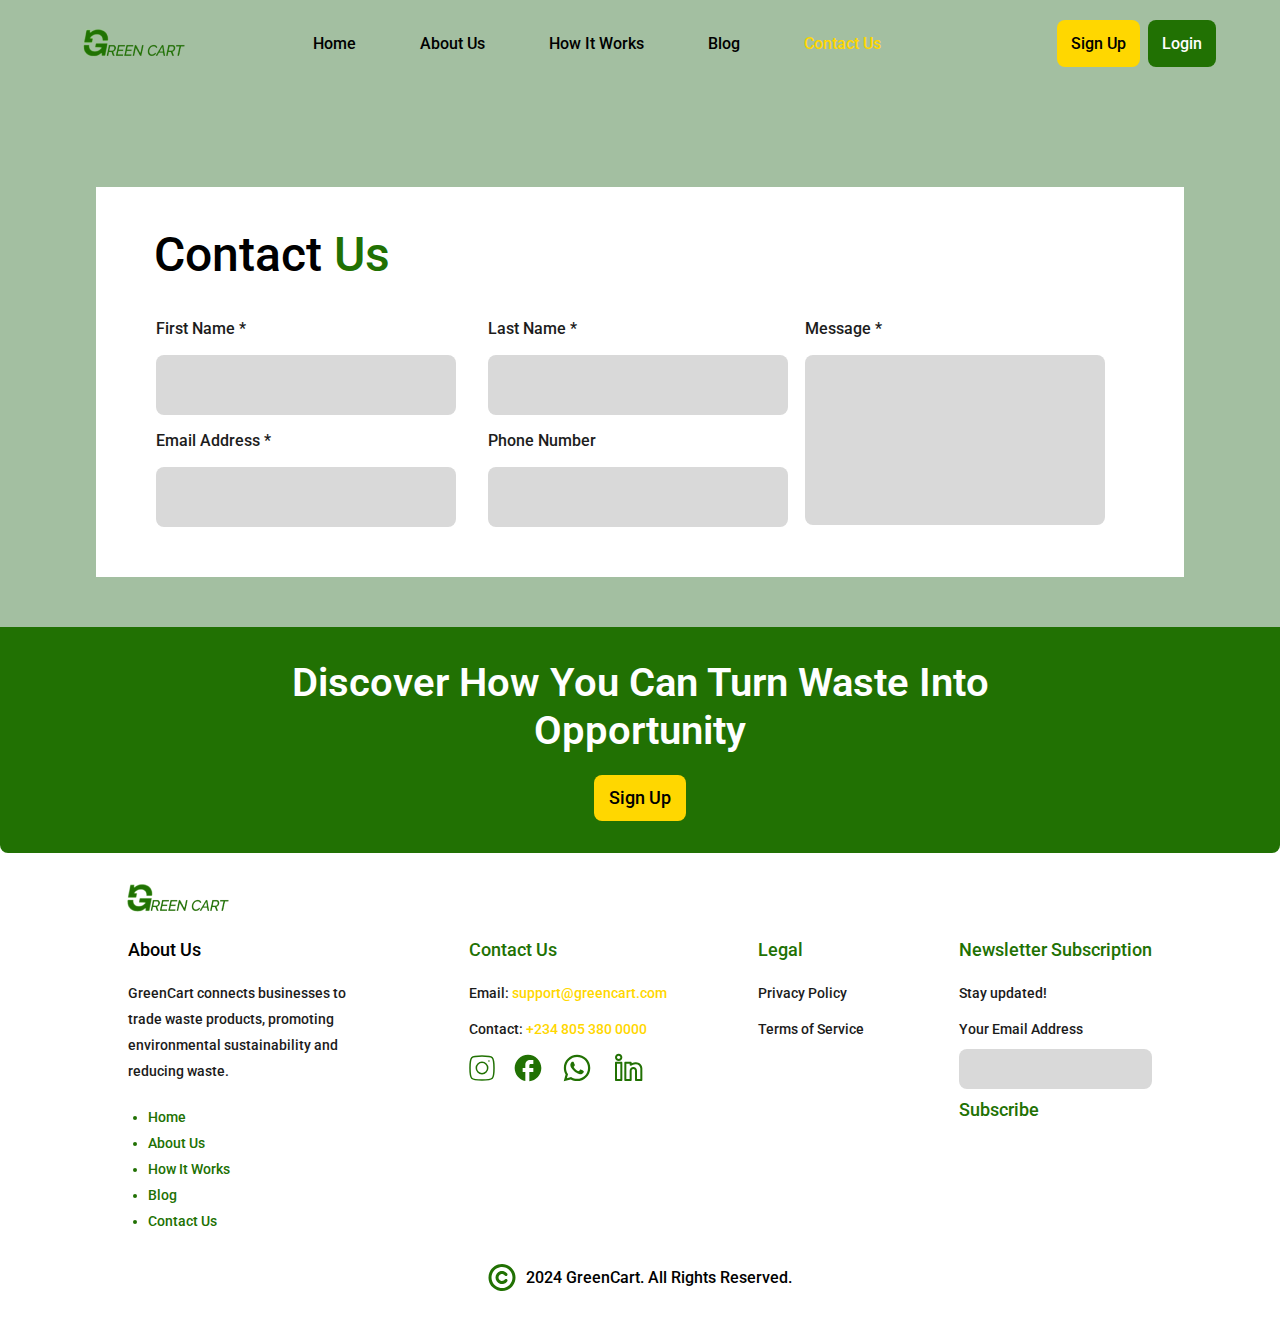
<file: frontend/contact-us/contact.html>
<!DOCTYPE html>

<html lang="en">
    <head>
        <meta charset="UTF-8" />
        <meta name="viewport" content="width=device-width, initial-scale=1.0" />
        <title>Contact Us - GreenCart</title>
        <link rel="icon" src="#" />

        <!--StyleSheets-->
        <link rel="stylesheet" href="./contact.css" />
        <link rel="preconnect" href="https://fonts.googleapis.com" />
        <link rel="preconnect" href="https://fonts.gstatic.com" crossorigin />
        <link
            href="https://fonts.googleapis.com/css2?family=Roboto:ital,wght@0,100;0,300;0,400;0,500;0,700;0,900;1,100;1,300;1,400;1,500;1,700;1,900&display=swap"
            rel="stylesheet"
        />
    </head>

    <body>

        <nav>
            
            <div id="logo-container">

                <a href="../home/index.html">

                    <img
                        id="logo"
                        src="images/greencart-logo.png"
                        alt="GreenCart"
                        loading="eager"
                    />

                </a>
            </div>

            <!--Nav Menu-->
            <ul id="nav-links">

                <div id="close-button">
                    <div></div>
                    <div></div>
                    <div></div>
                </div>

                <li class="nav-link">
                    <a href="../home/index.html">Home</a>
                </li>

                <li class="nav-link">
                    <a href="../about-us/about.html">About Us</a>
                </li>

                
                <li class="nav-link">
                    <a href="../how-it-works/how.html">How It Works</a>
                </li>

                <li class="nav-link">
                    <a href="../blog/blog.html">Blog</a>
                </li>

                <li class="nav-link active">
                    <a href="../contact-us/contact.html">Contact Us</a>
                </li>

                <div id="user-section">

                    <a href="../sign-up/sign-up.html">
                        <button type="button" id="sign-up">Sign Up</button>
                    </a>

                    <a href="../log-in/log-in.html">
                        <button type="button" id="login">Login</button>
                    </a>

                </div>

            </ul>
                               
            <div id="hamburger-button">
                <div></div>
                <div></div>
                <div></div>
            </div>

        </nav>

        <!--Main Section-->
        <section id="main-section">
            <h2>Contact <span>Us</span></h2>

            <form>
                <div class="grid grid1">
                    <div>
                        <label for="first-name">First Name *</label>
                        <br />
                        <input id="first-name" type="text" required />
                    </div>

                    <div>
                        <label for="last-name">Last Name *</label>
                        <br />
                        <input id="last-name" type="text" required />
                    </div>

                    <div>
                        <label for="email">Email Address *</label>
                        <br />
                        <input id="email" type="email" required />
                    </div>

                    <div>
                        <label for="phone">Phone Number</label>
                        <br />
                        <input id="phone" type="tel" />
                    </div>
                </div>

                <div class="grid grid2">
                    <label for="message">Message *</label>
                    <br />
                    <input id="message" type="text" />
                </div>
            </form>
        </section>

        <!--Footer-->
        <footer>
            <div id="footer-head">
                <h2>Discover How You Can Turn Waste Into Opportunity</h2>

                <button type="button">
                    <p>Sign Up</p>
                </button>
            </div>

            <div id="footer-main">
                <div id="footer-logo">
                    <img
                        src="./images/greencart-logo.png"
                        alt="GreenCart Logo"
                        loading="eager"
                    />
                </div>

                <div id="business-info">
                    <div class="footer-part about">
                        <h3>About Us</h3>

                        <p>
                            GreenCart connects businesses to trade waste
                            products, promoting environmental sustainability and
                            reducing waste.
                        </p>

                        <ol id="footer-links">
                            <li class="footer-link">
                                <a href="../home/index.html">Home</a>
                            </li>

                            <li class="footer-link">
                                <a href="../about-us/about.html">About Us</a>
                            </li>

                            <li class="footer-link">
                                <a href="../how-it-works/how.html"
                                    >How It Works</a
                                >
                            </li>

                            <li class="footer-link">
                                <a href="../blog/blog.html">Blog</a>
                            </li>

                            <li class="footer-link">
                                <a href="../contact-us/contact.html"
                                    >Contact Us</a
                                >
                            </li>
                        </ol>
                    </div>

                    <div class="footer-part contact">
                        <h3>Contact Us</h3>

                        <p>
                            Email:
                            <a href="mailto:support@greencart.com"
                                >support@greencart.com</a
                            >
                        </p>

                        <p>
                            Contact:
                            <a href="tel:+234 805 380 0000"
                                >+234 805 380 0000</a
                            >
                        </p>

                        <div id="social-links">
                            <svg
                                width="26"
                                height="26"
                                viewBox="0 0 26 26"
                                fill="none"
                                xmlns="http://www.w3.org/2000/svg"
                            >
                                <path
                                    d="M1 13C1 7.34358 1 4.51411 2.75705 2.75705C4.51411 1 7.34232 1 13 1C18.6564 1 21.4859 1 23.2429 2.75705C25 4.51411 25 7.34232 25 13C25 18.6564 25 21.4859 23.2429 23.2429C21.4859 25 18.6577 25 13 25C7.34358 25 4.51411 25 2.75705 23.2429C1 21.4859 1 18.6577 1 13Z"
                                    fill="white"
                                    stroke="#217103"
                                    stroke-width="1.5"
                                    stroke-linecap="round"
                                    stroke-linejoin="round"
                                />
                                <path
                                    d="M18.6842 13.0001C18.6842 14.5076 18.0853 15.9535 17.0194 17.0194C15.9534 18.0854 14.5076 18.6843 13 18.6843C11.4925 18.6843 10.0467 18.0854 8.98066 17.0194C7.91467 15.9535 7.3158 14.5076 7.3158 13.0001C7.3158 11.4926 7.91467 10.0468 8.98066 8.98076C10.0467 7.91476 11.4925 7.31589 13 7.31589C14.5076 7.31589 15.9534 7.91476 17.0194 8.98076C18.0853 10.0468 18.6842 11.4926 18.6842 13.0001ZM19.9575 6.05273H19.9448H19.9575Z"
                                    fill="white"
                                />
                                <path
                                    d="M19.9575 6.05273H19.9448M18.6842 13.0001C18.6842 14.5076 18.0853 15.9535 17.0194 17.0194C15.9534 18.0854 14.5076 18.6843 13 18.6843C11.4925 18.6843 10.0467 18.0854 8.98066 17.0194C7.91467 15.9535 7.3158 14.5076 7.3158 13.0001C7.3158 11.4926 7.91467 10.0468 8.98066 8.98076C10.0467 7.91476 11.4925 7.31589 13 7.31589C14.5076 7.31589 15.9534 7.91476 17.0194 8.98076C18.0853 10.0468 18.6842 11.4926 18.6842 13.0001Z"
                                    stroke="#217103"
                                    stroke-width="1.5"
                                    stroke-linecap="round"
                                    stroke-linejoin="round"
                                />
                            </svg>

                            <svg
                                width="28"
                                height="28"
                                viewBox="0 0 28 28"
                                fill="none"
                                xmlns="http://www.w3.org/2000/svg"
                            >
                                <path
                                    d="M27.3334 13.9998C27.3334 6.63984 21.36 0.666504 14 0.666504C6.64002 0.666504 0.666687 6.63984 0.666687 13.9998C0.666687 20.4532 5.25335 25.8265 11.3334 27.0665V17.9998H8.66669V13.9998H11.3334V10.6665C11.3334 8.09317 13.4267 5.99984 16 5.99984H19.3334V9.99984H16.6667C15.9334 9.99984 15.3334 10.5998 15.3334 11.3332V13.9998H19.3334V17.9998H15.3334V27.2665C22.0667 26.5998 27.3334 20.9198 27.3334 13.9998Z"
                                    fill="#217103"
                                />
                            </svg>

                            <svg
                                width="32"
                                height="32"
                                viewBox="0 0 32 32"
                                fill="none"
                                xmlns="http://www.w3.org/2000/svg"
                            >
                                <path
                                    d="M25.4 6.54658C24.1774 5.31205 22.7214 4.3332 21.1167 3.66706C19.512 3.00092 17.7908 2.66082 16.0533 2.66658C8.77334 2.66658 2.84 8.59991 2.84 15.8799C2.84 18.2132 3.45334 20.4799 4.6 22.4799L2.73334 29.3332L9.73334 27.4932C11.6667 28.5466 13.84 29.1066 16.0533 29.1066C23.3333 29.1066 29.2667 23.1732 29.2667 15.8932C29.2667 12.3599 27.8933 9.03991 25.4 6.54658ZM16.0533 26.8666C14.08 26.8666 12.1467 26.3332 10.4533 25.3332L10.0533 25.0932L5.89334 26.1866L7 22.1332L6.73334 21.7199C5.63673 19.9693 5.05457 17.9456 5.05334 15.8799C5.05334 9.82658 9.98667 4.89324 16.04 4.89324C18.9733 4.89324 21.7333 6.03991 23.8 8.11991C24.8235 9.13839 25.6346 10.35 26.1862 11.6843C26.7378 13.0187 27.0189 14.4494 27.0133 15.8932C27.04 21.9466 22.1067 26.8666 16.0533 26.8666ZM22.08 18.6532C21.7467 18.4932 20.12 17.6932 19.8267 17.5732C19.52 17.4666 19.3067 17.4132 19.08 17.7332C18.8533 18.0666 18.2267 18.8132 18.04 19.0266C17.8533 19.2532 17.6533 19.2799 17.32 19.1066C16.9867 18.9466 15.92 18.5866 14.6667 17.4666C13.68 16.5866 13.0267 15.5066 12.8267 15.1732C12.64 14.8399 12.8 14.6666 12.9733 14.4932C13.12 14.3466 13.3067 14.1066 13.4667 13.9199C13.6267 13.7332 13.6933 13.5866 13.8 13.3732C13.9067 13.1466 13.8533 12.9599 13.7733 12.7999C13.6933 12.6399 13.0267 11.0132 12.76 10.3466C12.4933 9.70658 12.2133 9.78658 12.0133 9.77324H11.3733C11.1467 9.77324 10.8 9.85324 10.4933 10.1866C10.2 10.5199 9.34667 11.3199 9.34667 12.9466C9.34667 14.5732 10.5333 16.1466 10.6933 16.3599C10.8533 16.5866 13.0267 19.9199 16.3333 21.3466C17.12 21.6932 17.7333 21.8932 18.2133 22.0399C19 22.2932 19.72 22.2532 20.2933 22.1732C20.9333 22.0799 22.2533 21.3732 22.52 20.5999C22.8 19.8266 22.8 19.1732 22.7067 19.0266C22.6133 18.8799 22.4133 18.8132 22.08 18.6532Z"
                                    fill="#217103"
                                />
                            </svg>

                            <svg
                                width="32"
                                height="32"
                                viewBox="0 0 32 32"
                                fill="none"
                                xmlns="http://www.w3.org/2000/svg"
                            >
                                <path
                                    fill-rule="evenodd"
                                    clip-rule="evenodd"
                                    d="M6.66667 1.6665C5.69421 1.6665 4.76158 2.05281 4.07394 2.74045C3.38631 3.42808 3 4.36071 3 5.33317C3 6.30563 3.38631 7.23826 4.07394 7.9259C4.76158 8.61353 5.69421 8.99984 6.66667 8.99984C7.63913 8.99984 8.57176 8.61353 9.25939 7.9259C9.94703 7.23826 10.3333 6.30563 10.3333 5.33317C10.3333 4.36071 9.94703 3.42808 9.25939 2.74045C8.57176 2.05281 7.63913 1.6665 6.66667 1.6665ZM5 5.33317C5 4.89114 5.17559 4.46722 5.48816 4.15466C5.80072 3.8421 6.22464 3.6665 6.66667 3.6665C7.10869 3.6665 7.53262 3.8421 7.84518 4.15466C8.15774 4.46722 8.33333 4.89114 8.33333 5.33317C8.33333 5.7752 8.15774 6.19912 7.84518 6.51168C7.53262 6.82424 7.10869 6.99984 6.66667 6.99984C6.22464 6.99984 5.80072 6.82424 5.48816 6.51168C5.17559 6.19912 5 5.7752 5 5.33317ZM3 10.6665C3 10.4013 3.10536 10.1469 3.29289 9.9594C3.48043 9.77186 3.73478 9.6665 4 9.6665H9.33333C9.59855 9.6665 9.8529 9.77186 10.0404 9.9594C10.228 10.1469 10.3333 10.4013 10.3333 10.6665V27.9998C10.3333 28.2651 10.228 28.5194 10.0404 28.7069C9.8529 28.8945 9.59855 28.9998 9.33333 28.9998H4C3.73478 28.9998 3.48043 28.8945 3.29289 28.7069C3.10536 28.5194 3 28.2651 3 27.9998V10.6665ZM5 11.6665V26.9998H8.33333V11.6665H5ZM12.3333 10.6665C12.3333 10.4013 12.4387 10.1469 12.6262 9.9594C12.8138 9.77186 13.0681 9.6665 13.3333 9.6665H18.6667C18.9319 9.6665 19.1862 9.77186 19.3738 9.9594C19.5613 10.1469 19.6667 10.4013 19.6667 10.6665V11.2452L20.2467 10.9958C21.2467 10.5686 22.3076 10.3009 23.3907 10.2025C27.0907 9.8665 30.3333 12.7732 30.3333 16.5065V27.9998C30.3333 28.2651 30.228 28.5194 30.0404 28.7069C29.8529 28.8945 29.5986 28.9998 29.3333 28.9998H24C23.7348 28.9998 23.4804 28.8945 23.2929 28.7069C23.1054 28.5194 23 28.2651 23 27.9998V18.6665C23 18.2245 22.8244 17.8006 22.5118 17.488C22.1993 17.1754 21.7754 16.9998 21.3333 16.9998C20.8913 16.9998 20.4674 17.1754 20.1548 17.488C19.8423 17.8006 19.6667 18.2245 19.6667 18.6665V27.9998C19.6667 28.2651 19.5613 28.5194 19.3738 28.7069C19.1862 28.8945 18.9319 28.9998 18.6667 28.9998H13.3333C13.0681 28.9998 12.8138 28.8945 12.6262 28.7069C12.4387 28.5194 12.3333 28.2651 12.3333 27.9998V10.6665ZM14.3333 11.6665V26.9998H17.6667V18.6665C17.6667 17.694 18.053 16.7614 18.7406 16.0738C19.4282 15.3861 20.3609 14.9998 21.3333 14.9998C22.3058 14.9998 23.2384 15.3861 23.9261 16.0738C24.6137 16.7614 25 17.694 25 18.6665V26.9998H28.3333V16.5065C28.3333 13.9678 26.1187 11.9625 23.5733 12.1945C22.6989 12.2738 21.8422 12.4898 21.0347 12.8345L19.0613 13.6812C18.9091 13.7465 18.7431 13.7731 18.5781 13.7584C18.4131 13.7437 18.2543 13.6883 18.116 13.5971C17.9777 13.5059 17.8643 13.3817 17.7859 13.2358C17.7074 13.0899 17.6665 12.9268 17.6667 12.7612V11.6665H14.3333Z"
                                    fill="#217103"
                                />
                            </svg>
                        </div>
                    </div>

                    <div class="footer-part legal">
                        <h3>Legal</h3>

                        <p><a href="#">Privacy Policy</a></p>

                        <p><a href="#">Terms of Service</a></p>
                    </div>

                    <div class="footer-part news">
                        <h3>Newsletter Subscription</h3>

                        <p>Stay updated!</p>

                        <label for="email">Your Email Address</label>
                        <br />
                        <input id="email" type="email" />

                        <h3>Subscribe</h3>
                    </div>
                </div>

                <div id="copyright">
                    <svg
                        width="28"
                        height="27"
                        viewBox="0 0 28 27"
                        fill="none"
                        xmlns="http://www.w3.org/2000/svg"
                    >
                        <path
                            d="M14 0C11.33 0 8.71987 0.791761 6.49981 2.27516C4.27974 3.75856 2.54942 5.86697 1.52763 8.33377C0.505849 10.8006 0.238504 13.515 0.759405 16.1337C1.28031 18.7525 2.56606 21.1579 4.45406 23.0459C6.34207 24.934 8.74754 26.2197 11.3663 26.7406C13.985 27.2615 16.6994 26.9942 19.1662 25.9724C21.633 24.9506 23.7414 23.2203 25.2248 21.0002C26.7082 18.7801 27.5 16.17 27.5 13.5C27.496 9.9208 26.0724 6.48932 23.5416 3.95844C21.0107 1.42756 17.5792 0.00397028 14 0ZM14 24C11.9233 24 9.89324 23.3842 8.16652 22.2304C6.4398 21.0767 5.09399 19.4368 4.29927 17.5182C3.50455 15.5996 3.29662 13.4884 3.70176 11.4516C4.10691 9.41475 5.10693 7.54383 6.57538 6.07538C8.04384 4.60693 9.91476 3.6069 11.9516 3.20175C13.9884 2.79661 16.0996 3.00454 18.0182 3.79926C19.9368 4.59399 21.5767 5.9398 22.7304 7.66651C23.8842 9.39323 24.5 11.4233 24.5 13.5C24.497 16.2839 23.3898 18.9528 21.4213 20.9213C19.4529 22.8898 16.7839 23.997 14 24ZM19.1988 17.4013C18.3799 18.4922 17.2387 19.2979 15.9366 19.7042C14.6345 20.1106 13.2375 20.097 11.9436 19.6654C10.6496 19.2339 9.52421 18.4062 8.72675 17.2995C7.92928 16.1929 7.50016 14.8634 7.50016 13.4994C7.50016 12.1353 7.92928 10.8059 8.72675 9.69923C9.52421 8.5926 10.6496 7.76488 11.9436 7.3333C13.2375 6.90172 14.6345 6.88815 15.9366 7.29451C17.2387 7.70087 18.3799 8.50657 19.1988 9.5975C19.3214 9.75458 19.4115 9.93452 19.4638 10.1268C19.5161 10.3191 19.5296 10.5199 19.5035 10.7175C19.4773 10.915 19.412 11.1054 19.3115 11.2774C19.2109 11.4495 19.0771 11.5998 18.9178 11.7195C18.7585 11.8393 18.577 11.9261 18.3838 11.9749C18.1906 12.0237 17.9896 12.0335 17.7925 12.0038C17.5955 11.974 17.4063 11.9053 17.2361 11.8017C17.0659 11.698 16.9181 11.5614 16.8013 11.4C16.3605 10.8123 15.746 10.3782 15.0448 10.1592C14.3437 9.94017 13.5914 9.94731 12.8945 10.1796C12.1976 10.4119 11.5914 10.8576 11.1619 11.4535C10.7324 12.0494 10.5013 12.7654 10.5013 13.5C10.5013 14.2346 10.7324 14.9506 11.1619 15.5465C11.5914 16.1424 12.1976 16.5881 12.8945 16.8204C13.5914 17.0527 14.3437 17.0598 15.0448 16.8408C15.746 16.6218 16.3605 16.1877 16.8013 15.6C16.9171 15.4362 17.0646 15.2973 17.2351 15.1915C17.4055 15.0857 17.5955 15.0152 17.7937 14.9841C17.9919 14.9531 18.1943 14.9621 18.389 15.0106C18.5837 15.0592 18.7666 15.1463 18.927 15.2668C19.0874 15.3873 19.222 15.5387 19.3228 15.7122C19.4236 15.8856 19.4887 16.0776 19.514 16.2766C19.5393 16.4756 19.5245 16.6777 19.4703 16.8709C19.4162 17.064 19.3238 17.2444 19.1988 17.4013Z"
                            fill="#217103"
                        />
                    </svg>

                    <p>2024 GreenCart. All Rights Reserved.</p>
                </div>
            </div>
        </footer>

        <script src="./contact.js"></script>
    </body>
</html>
</file>
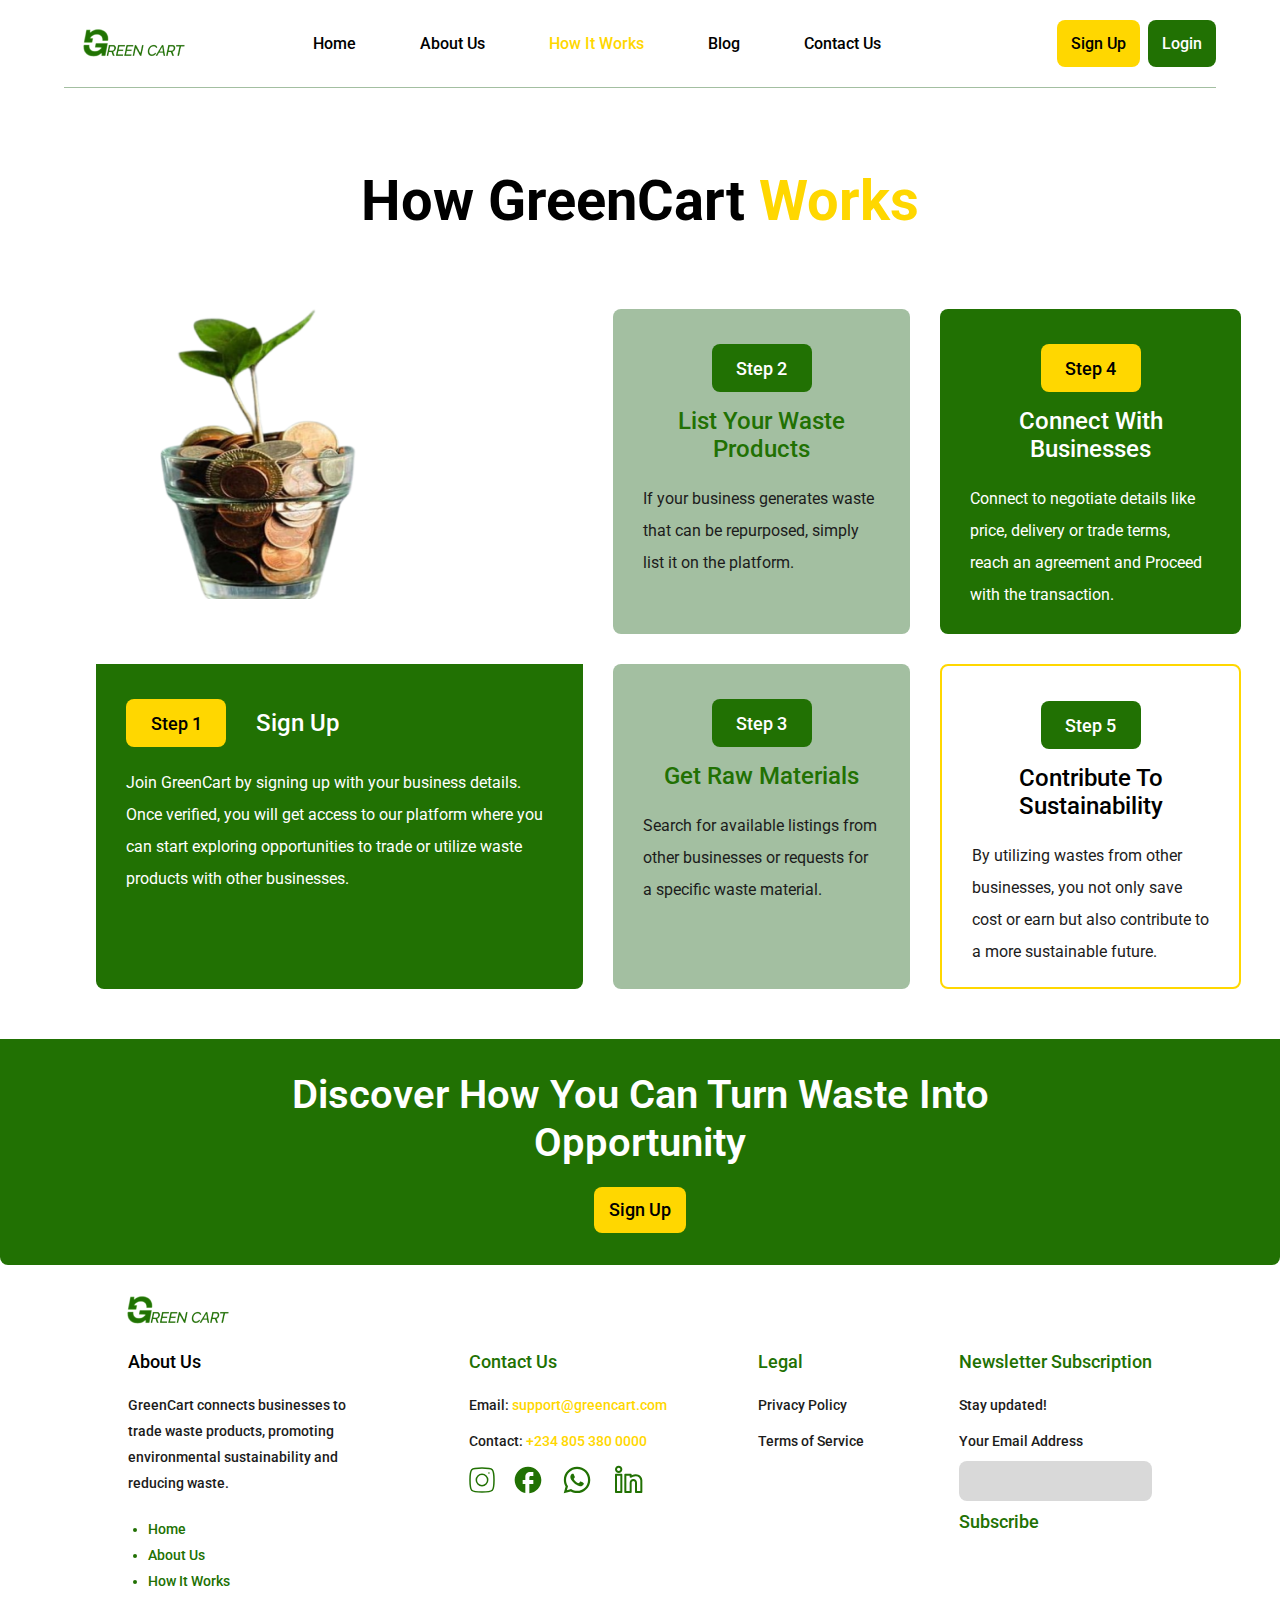
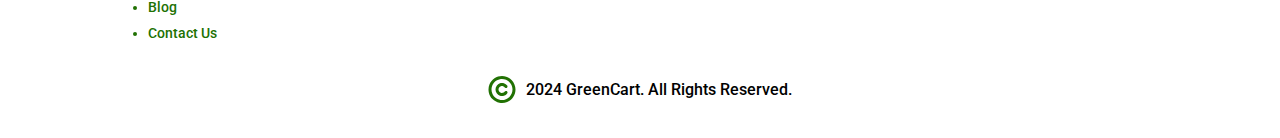
<file: frontend/how-it-works/how.html>
<!DOCTYPE html>

<html lang="en">
    <head>
        <meta charset="UTF-8" />
        <meta name="viewport" content="width=device-width, initial-scale=1.0" />
        <title>How It Works - GreenCart</title>
        <link rel="icon" src="#" />

        <!--StyleSheets-->
        <link rel="stylesheet" href="./how.css" />
        <link rel="preconnect" href="https://fonts.googleapis.com" />
        <link rel="preconnect" href="https://fonts.gstatic.com" crossorigin />
        <link
            href="https://fonts.googleapis.com/css2?family=Roboto:ital,wght@0,100;0,300;0,400;0,500;0,700;0,900;1,100;1,300;1,400;1,500;1,700;1,900&display=swap"
            rel="stylesheet"
        />
    </head>

    <body>
        
        <nav>
            
            <div id="logo-container">

                <a href="../home/index.html">

                    <img
                        id="logo"
                        src="images/greencart-logo.png"
                        alt="GreenCart"
                        loading="eager"
                    />

                </a>
            </div>

            <!--Nav Menu-->
            <ul id="nav-links">

                <div id="close-button">
                    <div></div>
                    <div></div>
                    <div></div>
                </div>

                <li class="nav-link">
                    <a href="../home/index.html">Home</a>
                </li>

                <li class="nav-link">
                    <a href="../about-us/about.html">About Us</a>
                </li>

                
                <li class="nav-link active">
                    <a href="../how-it-works/how.html">How It Works</a>
                </li>

                <li class="nav-link">
                    <a href="../blog/blog.html">Blog</a>
                </li>

                <li class="nav-link">
                    <a href="../contact-us/contact.html">Contact Us</a>
                </li>

                <div id="user-section">

                    <a href="../sign-up/sign-up.html">
                        <button type="button" id="sign-up">Sign Up</button>
                    </a>

                    <a href="../log-in/log-in.html">
                        <button type="button" id="login">Login</button>
                    </a>

                </div>

            </ul>
                               
            <div id="hamburger-button">
                <div></div>
                <div></div>
                <div></div>
            </div>

        </nav>

        <!--Main Section-->
        <section id="main-section">
            <h2>How GreenCart <span>Works</span></h2>

            <div id="steps">
                <div class="step-grid">
                    <div class="step step0">
                        <img
                            src="./images/coin-pot.png"
                            alt="Coin Pot"
                            loading="lazy"
                        />
                    </div>

                    <div class="step step1">
                        <div>
                            <button type="button" class="step-button">
                                Step 1
                            </button>

                            <h3>Sign Up</h3>
                        </div>

                        <p>
                            Join GreenCart by signing up with your business
                            details. Once verified, you will get access to our
                            platform where you can start exploring opportunities
                            to trade or utilize waste products with other
                            businesses.
                        </p>
                    </div>
                </div>

                <div class="step-grid">
                    <div class="step step2">
                        <div>
                            <button type="button" class="step-button">
                                Step 2
                            </button>

                            <h3>List Your Waste Products</h3>
                        </div>

                        <p>
                            If your business generates waste that can be
                            repurposed, simply list it on the platform.
                        </p>
                    </div>

                    <div class="step step3">
                        <div>
                            <button type="button" class="step-button">
                                Step 3
                            </button>

                            <h3>Get Raw Materials</h3>
                        </div>

                        <p>
                            Search for available listings from other businesses
                            or requests for a specific waste material.
                        </p>
                    </div>
                </div>

                <div class="step-grid">
                    <div class="step step4">
                        <div>
                            <button type="button" class="step-button">
                                Step 4
                            </button>

                            <h3>Connect With Businesses</h3>
                        </div>

                        <p>
                            Connect to negotiate details like price, delivery or
                            trade terms, reach an agreement and Proceed with the
                            transaction.
                        </p>
                    </div>

                    <div class="step step5">
                        <div>
                            <button type="button" class="step-button">
                                Step 5
                            </button>

                            <h3>Contribute To Sustainability</h3>
                        </div>

                        <p>
                            By utilizing wastes from other businesses, you not
                            only save cost or earn but also contribute to a more
                            sustainable future.
                        </p>
                    </div>
                </div>
            </div>
        </section>

        <!--Footer-->
        <footer>
            <div id="footer-head">
                <h2>Discover How You Can Turn Waste Into Opportunity</h2>

                <button type="button">
                    <p>Sign Up</p>
                </button>
            </div>

            <div id="footer-main">
                <div id="footer-logo">
                    <img
                        src="./images/greencart-logo.png"
                        alt="GreenCart Logo"
                        loading="eager"
                    />
                </div>

                <div id="business-info">
                    <div class="footer-part about">
                        <h3>About Us</h3>

                        <p>
                            GreenCart connects businesses to trade waste
                            products, promoting environmental sustainability and
                            reducing waste.
                        </p>

                        <ol id="footer-links">
                            <li class="footer-link">
                                <a href="../home/index.html">Home</a>
                            </li>

                            <li class="footer-link">
                                <a href="../about-us/about.html">About Us</a>
                            </li>

                            <li class="footer-link">
                                <a href="../how-it-works/how.html"
                                    >How It Works</a
                                >
                            </li>

                            <li class="footer-link">
                                <a href="../blog/blog.html">Blog</a>
                            </li>

                            <li class="footer-link">
                                <a href="../contact-us/contact.html"
                                    >Contact Us</a
                                >
                            </li>
                        </ol>
                    </div>

                    <div class="footer-part contact">
                        <h3>Contact Us</h3>

                        <p>
                            Email:
                            <a href="mailto:support@greencart.com"
                                >support@greencart.com</a
                            >
                        </p>

                        <p>
                            Contact:
                            <a href="tel:+234 805 380 0000"
                                >+234 805 380 0000</a
                            >
                        </p>

                        <div id="social-links">
                            <svg
                                width="26"
                                height="26"
                                viewBox="0 0 26 26"
                                fill="none"
                                xmlns="http://www.w3.org/2000/svg"
                            >
                                <path
                                    d="M1 13C1 7.34358 1 4.51411 2.75705 2.75705C4.51411 1 7.34232 1 13 1C18.6564 1 21.4859 1 23.2429 2.75705C25 4.51411 25 7.34232 25 13C25 18.6564 25 21.4859 23.2429 23.2429C21.4859 25 18.6577 25 13 25C7.34358 25 4.51411 25 2.75705 23.2429C1 21.4859 1 18.6577 1 13Z"
                                    fill="white"
                                    stroke="#217103"
                                    stroke-width="1.5"
                                    stroke-linecap="round"
                                    stroke-linejoin="round"
                                />
                                <path
                                    d="M18.6842 13.0001C18.6842 14.5076 18.0853 15.9535 17.0194 17.0194C15.9534 18.0854 14.5076 18.6843 13 18.6843C11.4925 18.6843 10.0467 18.0854 8.98066 17.0194C7.91467 15.9535 7.3158 14.5076 7.3158 13.0001C7.3158 11.4926 7.91467 10.0468 8.98066 8.98076C10.0467 7.91476 11.4925 7.31589 13 7.31589C14.5076 7.31589 15.9534 7.91476 17.0194 8.98076C18.0853 10.0468 18.6842 11.4926 18.6842 13.0001ZM19.9575 6.05273H19.9448H19.9575Z"
                                    fill="white"
                                />
                                <path
                                    d="M19.9575 6.05273H19.9448M18.6842 13.0001C18.6842 14.5076 18.0853 15.9535 17.0194 17.0194C15.9534 18.0854 14.5076 18.6843 13 18.6843C11.4925 18.6843 10.0467 18.0854 8.98066 17.0194C7.91467 15.9535 7.3158 14.5076 7.3158 13.0001C7.3158 11.4926 7.91467 10.0468 8.98066 8.98076C10.0467 7.91476 11.4925 7.31589 13 7.31589C14.5076 7.31589 15.9534 7.91476 17.0194 8.98076C18.0853 10.0468 18.6842 11.4926 18.6842 13.0001Z"
                                    stroke="#217103"
                                    stroke-width="1.5"
                                    stroke-linecap="round"
                                    stroke-linejoin="round"
                                />
                            </svg>

                            <svg
                                width="28"
                                height="28"
                                viewBox="0 0 28 28"
                                fill="none"
                                xmlns="http://www.w3.org/2000/svg"
                            >
                                <path
                                    d="M27.3334 13.9998C27.3334 6.63984 21.36 0.666504 14 0.666504C6.64002 0.666504 0.666687 6.63984 0.666687 13.9998C0.666687 20.4532 5.25335 25.8265 11.3334 27.0665V17.9998H8.66669V13.9998H11.3334V10.6665C11.3334 8.09317 13.4267 5.99984 16 5.99984H19.3334V9.99984H16.6667C15.9334 9.99984 15.3334 10.5998 15.3334 11.3332V13.9998H19.3334V17.9998H15.3334V27.2665C22.0667 26.5998 27.3334 20.9198 27.3334 13.9998Z"
                                    fill="#217103"
                                />
                            </svg>

                            <svg
                                width="32"
                                height="32"
                                viewBox="0 0 32 32"
                                fill="none"
                                xmlns="http://www.w3.org/2000/svg"
                            >
                                <path
                                    d="M25.4 6.54658C24.1774 5.31205 22.7214 4.3332 21.1167 3.66706C19.512 3.00092 17.7908 2.66082 16.0533 2.66658C8.77334 2.66658 2.84 8.59991 2.84 15.8799C2.84 18.2132 3.45334 20.4799 4.6 22.4799L2.73334 29.3332L9.73334 27.4932C11.6667 28.5466 13.84 29.1066 16.0533 29.1066C23.3333 29.1066 29.2667 23.1732 29.2667 15.8932C29.2667 12.3599 27.8933 9.03991 25.4 6.54658ZM16.0533 26.8666C14.08 26.8666 12.1467 26.3332 10.4533 25.3332L10.0533 25.0932L5.89334 26.1866L7 22.1332L6.73334 21.7199C5.63673 19.9693 5.05457 17.9456 5.05334 15.8799C5.05334 9.82658 9.98667 4.89324 16.04 4.89324C18.9733 4.89324 21.7333 6.03991 23.8 8.11991C24.8235 9.13839 25.6346 10.35 26.1862 11.6843C26.7378 13.0187 27.0189 14.4494 27.0133 15.8932C27.04 21.9466 22.1067 26.8666 16.0533 26.8666ZM22.08 18.6532C21.7467 18.4932 20.12 17.6932 19.8267 17.5732C19.52 17.4666 19.3067 17.4132 19.08 17.7332C18.8533 18.0666 18.2267 18.8132 18.04 19.0266C17.8533 19.2532 17.6533 19.2799 17.32 19.1066C16.9867 18.9466 15.92 18.5866 14.6667 17.4666C13.68 16.5866 13.0267 15.5066 12.8267 15.1732C12.64 14.8399 12.8 14.6666 12.9733 14.4932C13.12 14.3466 13.3067 14.1066 13.4667 13.9199C13.6267 13.7332 13.6933 13.5866 13.8 13.3732C13.9067 13.1466 13.8533 12.9599 13.7733 12.7999C13.6933 12.6399 13.0267 11.0132 12.76 10.3466C12.4933 9.70658 12.2133 9.78658 12.0133 9.77324H11.3733C11.1467 9.77324 10.8 9.85324 10.4933 10.1866C10.2 10.5199 9.34667 11.3199 9.34667 12.9466C9.34667 14.5732 10.5333 16.1466 10.6933 16.3599C10.8533 16.5866 13.0267 19.9199 16.3333 21.3466C17.12 21.6932 17.7333 21.8932 18.2133 22.0399C19 22.2932 19.72 22.2532 20.2933 22.1732C20.9333 22.0799 22.2533 21.3732 22.52 20.5999C22.8 19.8266 22.8 19.1732 22.7067 19.0266C22.6133 18.8799 22.4133 18.8132 22.08 18.6532Z"
                                    fill="#217103"
                                />
                            </svg>

                            <svg
                                width="32"
                                height="32"
                                viewBox="0 0 32 32"
                                fill="none"
                                xmlns="http://www.w3.org/2000/svg"
                            >
                                <path
                                    fill-rule="evenodd"
                                    clip-rule="evenodd"
                                    d="M6.66667 1.6665C5.69421 1.6665 4.76158 2.05281 4.07394 2.74045C3.38631 3.42808 3 4.36071 3 5.33317C3 6.30563 3.38631 7.23826 4.07394 7.9259C4.76158 8.61353 5.69421 8.99984 6.66667 8.99984C7.63913 8.99984 8.57176 8.61353 9.25939 7.9259C9.94703 7.23826 10.3333 6.30563 10.3333 5.33317C10.3333 4.36071 9.94703 3.42808 9.25939 2.74045C8.57176 2.05281 7.63913 1.6665 6.66667 1.6665ZM5 5.33317C5 4.89114 5.17559 4.46722 5.48816 4.15466C5.80072 3.8421 6.22464 3.6665 6.66667 3.6665C7.10869 3.6665 7.53262 3.8421 7.84518 4.15466C8.15774 4.46722 8.33333 4.89114 8.33333 5.33317C8.33333 5.7752 8.15774 6.19912 7.84518 6.51168C7.53262 6.82424 7.10869 6.99984 6.66667 6.99984C6.22464 6.99984 5.80072 6.82424 5.48816 6.51168C5.17559 6.19912 5 5.7752 5 5.33317ZM3 10.6665C3 10.4013 3.10536 10.1469 3.29289 9.9594C3.48043 9.77186 3.73478 9.6665 4 9.6665H9.33333C9.59855 9.6665 9.8529 9.77186 10.0404 9.9594C10.228 10.1469 10.3333 10.4013 10.3333 10.6665V27.9998C10.3333 28.2651 10.228 28.5194 10.0404 28.7069C9.8529 28.8945 9.59855 28.9998 9.33333 28.9998H4C3.73478 28.9998 3.48043 28.8945 3.29289 28.7069C3.10536 28.5194 3 28.2651 3 27.9998V10.6665ZM5 11.6665V26.9998H8.33333V11.6665H5ZM12.3333 10.6665C12.3333 10.4013 12.4387 10.1469 12.6262 9.9594C12.8138 9.77186 13.0681 9.6665 13.3333 9.6665H18.6667C18.9319 9.6665 19.1862 9.77186 19.3738 9.9594C19.5613 10.1469 19.6667 10.4013 19.6667 10.6665V11.2452L20.2467 10.9958C21.2467 10.5686 22.3076 10.3009 23.3907 10.2025C27.0907 9.8665 30.3333 12.7732 30.3333 16.5065V27.9998C30.3333 28.2651 30.228 28.5194 30.0404 28.7069C29.8529 28.8945 29.5986 28.9998 29.3333 28.9998H24C23.7348 28.9998 23.4804 28.8945 23.2929 28.7069C23.1054 28.5194 23 28.2651 23 27.9998V18.6665C23 18.2245 22.8244 17.8006 22.5118 17.488C22.1993 17.1754 21.7754 16.9998 21.3333 16.9998C20.8913 16.9998 20.4674 17.1754 20.1548 17.488C19.8423 17.8006 19.6667 18.2245 19.6667 18.6665V27.9998C19.6667 28.2651 19.5613 28.5194 19.3738 28.7069C19.1862 28.8945 18.9319 28.9998 18.6667 28.9998H13.3333C13.0681 28.9998 12.8138 28.8945 12.6262 28.7069C12.4387 28.5194 12.3333 28.2651 12.3333 27.9998V10.6665ZM14.3333 11.6665V26.9998H17.6667V18.6665C17.6667 17.694 18.053 16.7614 18.7406 16.0738C19.4282 15.3861 20.3609 14.9998 21.3333 14.9998C22.3058 14.9998 23.2384 15.3861 23.9261 16.0738C24.6137 16.7614 25 17.694 25 18.6665V26.9998H28.3333V16.5065C28.3333 13.9678 26.1187 11.9625 23.5733 12.1945C22.6989 12.2738 21.8422 12.4898 21.0347 12.8345L19.0613 13.6812C18.9091 13.7465 18.7431 13.7731 18.5781 13.7584C18.4131 13.7437 18.2543 13.6883 18.116 13.5971C17.9777 13.5059 17.8643 13.3817 17.7859 13.2358C17.7074 13.0899 17.6665 12.9268 17.6667 12.7612V11.6665H14.3333Z"
                                    fill="#217103"
                                />
                            </svg>
                        </div>
                    </div>

                    <div class="footer-part legal">
                        <h3>Legal</h3>

                        <p><a href="#">Privacy Policy</a></p>

                        <p><a href="#">Terms of Service</a></p>
                    </div>

                    <div class="footer-part news">
                        <h3>Newsletter Subscription</h3>

                        <p>Stay updated!</p>

                        <label for="email">Your Email Address</label>
                        <br />
                        <input id="email" type="email" />

                        <h3>Subscribe</h3>
                    </div>
                </div>

                <div id="copyright">
                    <svg
                        width="28"
                        height="27"
                        viewBox="0 0 28 27"
                        fill="none"
                        xmlns="http://www.w3.org/2000/svg"
                    >
                        <path
                            d="M14 0C11.33 0 8.71987 0.791761 6.49981 2.27516C4.27974 3.75856 2.54942 5.86697 1.52763 8.33377C0.505849 10.8006 0.238504 13.515 0.759405 16.1337C1.28031 18.7525 2.56606 21.1579 4.45406 23.0459C6.34207 24.934 8.74754 26.2197 11.3663 26.7406C13.985 27.2615 16.6994 26.9942 19.1662 25.9724C21.633 24.9506 23.7414 23.2203 25.2248 21.0002C26.7082 18.7801 27.5 16.17 27.5 13.5C27.496 9.9208 26.0724 6.48932 23.5416 3.95844C21.0107 1.42756 17.5792 0.00397028 14 0ZM14 24C11.9233 24 9.89324 23.3842 8.16652 22.2304C6.4398 21.0767 5.09399 19.4368 4.29927 17.5182C3.50455 15.5996 3.29662 13.4884 3.70176 11.4516C4.10691 9.41475 5.10693 7.54383 6.57538 6.07538C8.04384 4.60693 9.91476 3.6069 11.9516 3.20175C13.9884 2.79661 16.0996 3.00454 18.0182 3.79926C19.9368 4.59399 21.5767 5.9398 22.7304 7.66651C23.8842 9.39323 24.5 11.4233 24.5 13.5C24.497 16.2839 23.3898 18.9528 21.4213 20.9213C19.4529 22.8898 16.7839 23.997 14 24ZM19.1988 17.4013C18.3799 18.4922 17.2387 19.2979 15.9366 19.7042C14.6345 20.1106 13.2375 20.097 11.9436 19.6654C10.6496 19.2339 9.52421 18.4062 8.72675 17.2995C7.92928 16.1929 7.50016 14.8634 7.50016 13.4994C7.50016 12.1353 7.92928 10.8059 8.72675 9.69923C9.52421 8.5926 10.6496 7.76488 11.9436 7.3333C13.2375 6.90172 14.6345 6.88815 15.9366 7.29451C17.2387 7.70087 18.3799 8.50657 19.1988 9.5975C19.3214 9.75458 19.4115 9.93452 19.4638 10.1268C19.5161 10.3191 19.5296 10.5199 19.5035 10.7175C19.4773 10.915 19.412 11.1054 19.3115 11.2774C19.2109 11.4495 19.0771 11.5998 18.9178 11.7195C18.7585 11.8393 18.577 11.9261 18.3838 11.9749C18.1906 12.0237 17.9896 12.0335 17.7925 12.0038C17.5955 11.974 17.4063 11.9053 17.2361 11.8017C17.0659 11.698 16.9181 11.5614 16.8013 11.4C16.3605 10.8123 15.746 10.3782 15.0448 10.1592C14.3437 9.94017 13.5914 9.94731 12.8945 10.1796C12.1976 10.4119 11.5914 10.8576 11.1619 11.4535C10.7324 12.0494 10.5013 12.7654 10.5013 13.5C10.5013 14.2346 10.7324 14.9506 11.1619 15.5465C11.5914 16.1424 12.1976 16.5881 12.8945 16.8204C13.5914 17.0527 14.3437 17.0598 15.0448 16.8408C15.746 16.6218 16.3605 16.1877 16.8013 15.6C16.9171 15.4362 17.0646 15.2973 17.2351 15.1915C17.4055 15.0857 17.5955 15.0152 17.7937 14.9841C17.9919 14.9531 18.1943 14.9621 18.389 15.0106C18.5837 15.0592 18.7666 15.1463 18.927 15.2668C19.0874 15.3873 19.222 15.5387 19.3228 15.7122C19.4236 15.8856 19.4887 16.0776 19.514 16.2766C19.5393 16.4756 19.5245 16.6777 19.4703 16.8709C19.4162 17.064 19.3238 17.2444 19.1988 17.4013Z"
                            fill="#217103"
                        />
                    </svg>

                    <p>2024 GreenCart. All Rights Reserved.</p>
                </div>
            </div>
        </footer>

        <script src="./how.js"></script>
    </body>
</html>
</file>
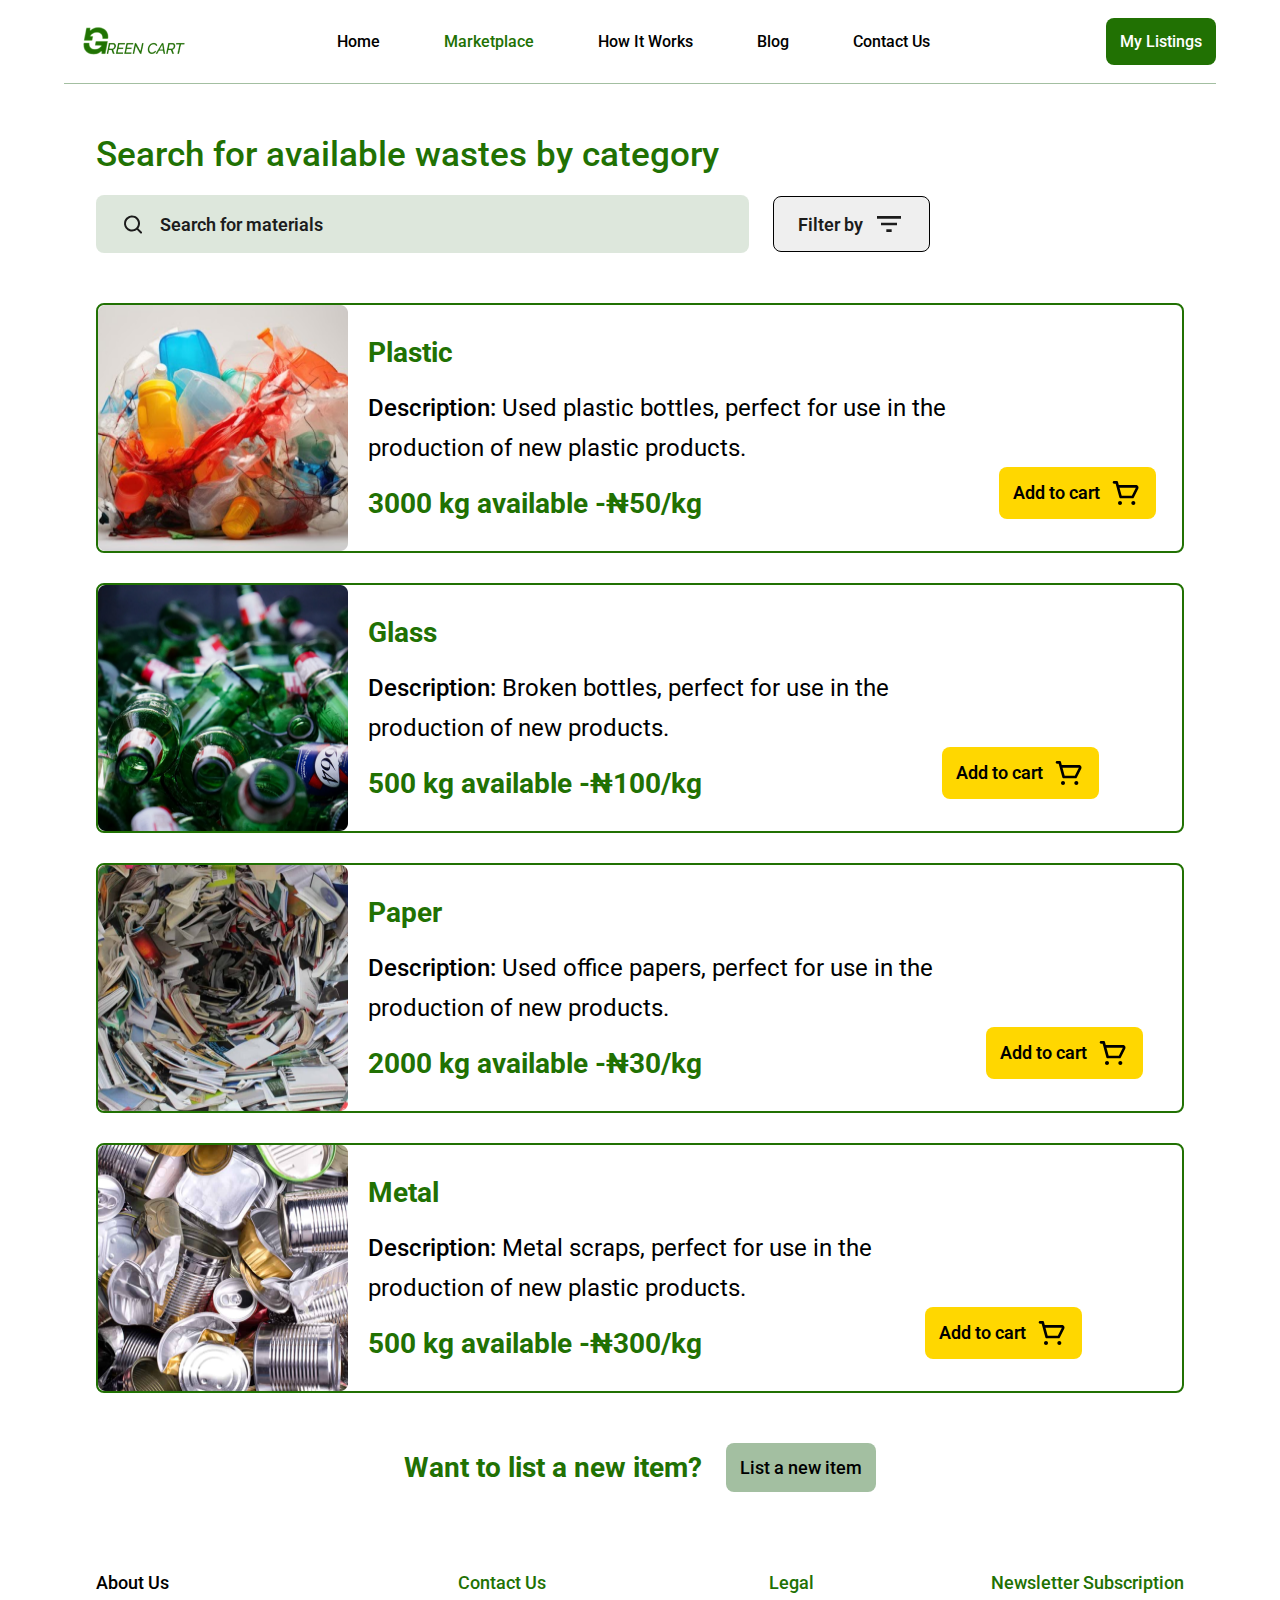
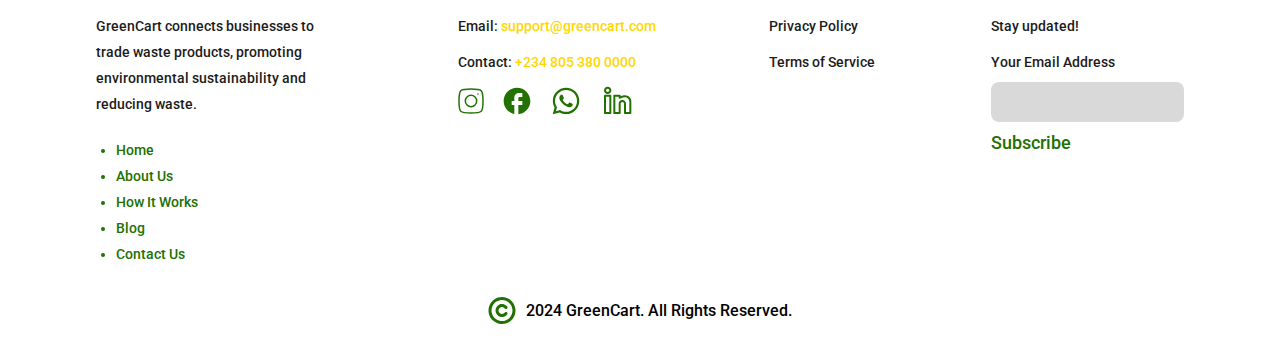
<file: frontend/marketplace/marketplace.html>
<!DOCTYPE html>

<html lang="en">

    <head>

        <meta charset="UTF-8" />
        <meta name="viewport" content="width=device-width, initial-scale=1.0" />
        <title>Marketplace - GreenCart</title>
        <link rel="icon" src="./images/g.png" />

        <!--StyleSheets-->
        <link rel="stylesheet" href="./marketplace.css" />
        <link rel="preconnect" href="https://fonts.googleapis.com" />
        <link rel="preconnect" href="https://fonts.gstatic.com" crossorigin />
        <link
            href="https://fonts.googleapis.com/css2?family=Roboto:ital,wght@0,100;0,300;0,400;0,500;0,700;0,900;1,100;1,300;1,400;1,500;1,700;1,900&display=swap"
            rel="stylesheet"
        /> 

    </head>

    <body>

        <nav>
            
            <div id="logo-container">

                <a href="../home/index.html">

                    <img
                        id="logo"
                        src="images/greencart-logo.png"
                        alt="GreenCart"
                        loading="eager"
                    />

                </a>
            </div>

            <!--Nav Menu-->
            <ul id="nav-links">

                <div id="close-button">

                    <div></div>
                    <div></div>
                    <div></div>

                </div>

                <li class="nav-link">
                    <a href="../home/index.html">Home</a>
                </li>

                <li class="nav-link active">
                    <a href="../marketplace/marketplace.html">Marketplace</a>
                </li>

                
                <li class="nav-link">
                    <a href="../how-it-works/how.html">How It Works</a>
                </li>

                <li class="nav-link">
                    <a href="../blog/blog.html">Blog</a>
                </li>

                <li class="nav-link">
                    <a href="../contact-us/contact.html">Contact Us</a>
                </li>

                <div id="user-section">

                    <a href="#">
                        <button type="button" id="listings">My Listings</button>
                    </a>

                </div>

            </ul>
                               
            <div id="hamburger-button">
                <div></div>
                <div></div>
                <div></div>
            </div>

        </nav>

        <!--Main Section-->
        <section id="main-section">

            <h2>Search for available wastes by category</h2>

            <div id="search-section">

                <div id="search-bar">

                    <svg width="24" height="25" viewBox="0 0 24 25" fill="none" xmlns="http://www.w3.org/2000/svg">
                        
                        <g clip-path="url(#clip0_306_170)">
                        <path d="M20.71 19.79L17.31 16.4C18.407 15.0025 19.0022 13.2767 19 11.5C19 9.91775 18.5308 8.37103 17.6518 7.05544C16.7727 5.73985 15.5233 4.71447 14.0615 4.10897C12.5997 3.50347 10.9911 3.34504 9.43928 3.65372C7.88743 3.9624 6.46197 4.72433 5.34315 5.84315C4.22433 6.96197 3.4624 8.38743 3.15372 9.93928C2.84504 11.4911 3.00347 13.0997 3.60897 14.5615C4.21447 16.0233 5.23985 17.2727 6.55544 18.1518C7.87103 19.0308 9.41775 19.5 11 19.5C12.7767 19.5022 14.5025 18.907 15.9 17.81L19.29 21.21C19.383 21.3037 19.4936 21.3781 19.6154 21.4289C19.7373 21.4797 19.868 21.5058 20 21.5058C20.132 21.5058 20.2627 21.4797 20.3846 21.4289C20.5064 21.3781 20.617 21.3037 20.71 21.21C20.8037 21.117 20.8781 21.0064 20.9289 20.8846C20.9797 20.7627 21.0058 20.632 21.0058 20.5C21.0058 20.368 20.9797 20.2373 20.9289 20.1154C20.8781 19.9936 20.8037 19.883 20.71 19.79ZM5 11.5C5 10.3133 5.3519 9.15328 6.01119 8.16658C6.67047 7.17989 7.60755 6.41085 8.7039 5.95673C9.80026 5.5026 11.0067 5.38378 12.1705 5.61529C13.3344 5.8468 14.4035 6.41825 15.2426 7.25736C16.0818 8.09648 16.6532 9.16558 16.8847 10.3295C17.1162 11.4933 16.9974 12.6997 16.5433 13.7961C16.0892 14.8925 15.3201 15.8295 14.3334 16.4888C13.3467 17.1481 12.1867 17.5 11 17.5C9.4087 17.5 7.88258 16.8679 6.75736 15.7426C5.63214 14.6174 5 13.0913 5 11.5Z" fill="#1C1C1C"/>
                        </g>
                        <defs>
                        <clipPath id="clip0_306_170">
                        <rect width="24" height="24" fill="white" transform="translate(0 0.5)"/>
                        </clipPath>
                        </defs>

                    </svg>    

                    <p>Search for materials</p>

                </div>

                <button id="filter" type="button">

                    <p>Filter by</p>

                    <svg width="32" height="32" viewBox="0 0 32 32" fill="none" xmlns="http://www.w3.org/2000/svg">
                        <path d="M13.3333 24V21.3333H18.6667V24H13.3333ZM8 17.3333V14.6667H24V17.3333H8ZM4 10.6667V8H28V10.6667H4Z" fill="#1C1C1C"/>
                    </svg>                        

                </button>

            </div>

            <ul id="lists">

                <li id="plastic" class="list">

                    <div class="list-image">

                        <img
                            src="./images/plastic.png"
                            alt="Plastic Waste"
                            loading="lazy"
                        />

                    </div>

                    <div class="list-text">

                        <h3>Plastic</h3>

                        <p class="description">

                            <span>Description: </span>
                            Used plastic bottles, perfect for use in the 
                            <br/>
                            production of new plastic products.

                        </p>

                        <p class="pricing">
                            3000 kg available -₦50/kg
                        </p>

                    </div>

                    <button class="add-to-cart" type="button">

                        <p>Add to cart</p>

                        <svg 
                        
                            width="32" 
                            height="32" 
                            viewBox="0 0 32 32" 
                            fill="none" 
                            xmlns="http://www.w3.org/2000/svg"
                        >

                            <g clip-path="url(#clip0_374_187)">
                            <path d="M28.1065 9.33332C27.8761 8.93415 27.5462 8.6015 27.149 8.36782C26.7517 8.13414 26.3007 8.00741 25.8398 7.99999H8.77317L7.99984 4.98666C7.9217 4.69577 7.74739 4.43991 7.50527 4.26075C7.26316 4.08159 6.96752 3.98968 6.6665 3.99999H3.99984C3.64622 3.99999 3.30708 4.14046 3.05703 4.39051C2.80698 4.64056 2.6665 4.9797 2.6665 5.33332C2.6665 5.68694 2.80698 6.02608 3.05703 6.27613C3.30708 6.52618 3.64622 6.66666 3.99984 6.66666H5.65317L9.33317 20.3467C9.4113 20.6375 9.58562 20.8934 9.82773 21.0726C10.0698 21.2517 10.3655 21.3436 10.6665 21.3333H22.6665C22.9127 21.3326 23.1539 21.2637 23.3634 21.1342C23.5728 21.0048 23.7424 20.8199 23.8532 20.6L28.2265 11.8533C28.4161 11.456 28.5043 11.0179 28.4834 10.5782C28.4624 10.1385 28.333 9.71083 28.1065 9.33332ZM21.8398 18.6667H11.6798L9.5065 10.6667H25.8398L21.8398 18.6667Z" fill="black"/>
                            <path d="M10 28C11.1046 28 12 27.1046 12 26C12 24.8954 11.1046 24 10 24C8.89543 24 8 24.8954 8 26C8 27.1046 8.89543 28 10 28Z" fill="black"/>
                            <path d="M23.3335 28C24.4381 28 25.3335 27.1046 25.3335 26C25.3335 24.8954 24.4381 24 23.3335 24C22.2289 24 21.3335 24.8954 21.3335 26C21.3335 27.1046 22.2289 28 23.3335 28Z" fill="black"/>
                            </g>
                            <defs>
                            <clipPath id="clip0_374_187">
                            <rect width="32" height="32" fill="white"/>
                            </clipPath>
                            </defs>

                        </svg>                            

                    </button>

                </li>

                <li id="glass" class="list">

                    <div class="list-image">

                        <img
                            src="./images/glass.png"
                            alt="Glass Waste"
                            loading="lazy"
                        />

                    </div>

                    <div class="list-text">

                        <h3>Glass</h3>

                        <p class="description">

                            <span>Description: </span>
                            Broken bottles, perfect for use in the   
                            <br/>
                            production of new products.

                        </p>

                        <p class="pricing">
                            500 kg available -₦100/kg
                        </p>

                    </div>

                    <button class="add-to-cart" type="button">

                        <p>Add to cart</p>

                        <svg 
                        
                            width="32" 
                            height="32" 
                            viewBox="0 0 32 32" 
                            fill="none" 
                            xmlns="http://www.w3.org/2000/svg"
                        >

                            <g clip-path="url(#clip0_374_187)">
                            <path d="M28.1065 9.33332C27.8761 8.93415 27.5462 8.6015 27.149 8.36782C26.7517 8.13414 26.3007 8.00741 25.8398 7.99999H8.77317L7.99984 4.98666C7.9217 4.69577 7.74739 4.43991 7.50527 4.26075C7.26316 4.08159 6.96752 3.98968 6.6665 3.99999H3.99984C3.64622 3.99999 3.30708 4.14046 3.05703 4.39051C2.80698 4.64056 2.6665 4.9797 2.6665 5.33332C2.6665 5.68694 2.80698 6.02608 3.05703 6.27613C3.30708 6.52618 3.64622 6.66666 3.99984 6.66666H5.65317L9.33317 20.3467C9.4113 20.6375 9.58562 20.8934 9.82773 21.0726C10.0698 21.2517 10.3655 21.3436 10.6665 21.3333H22.6665C22.9127 21.3326 23.1539 21.2637 23.3634 21.1342C23.5728 21.0048 23.7424 20.8199 23.8532 20.6L28.2265 11.8533C28.4161 11.456 28.5043 11.0179 28.4834 10.5782C28.4624 10.1385 28.333 9.71083 28.1065 9.33332ZM21.8398 18.6667H11.6798L9.5065 10.6667H25.8398L21.8398 18.6667Z" fill="black"/>
                            <path d="M10 28C11.1046 28 12 27.1046 12 26C12 24.8954 11.1046 24 10 24C8.89543 24 8 24.8954 8 26C8 27.1046 8.89543 28 10 28Z" fill="black"/>
                            <path d="M23.3335 28C24.4381 28 25.3335 27.1046 25.3335 26C25.3335 24.8954 24.4381 24 23.3335 24C22.2289 24 21.3335 24.8954 21.3335 26C21.3335 27.1046 22.2289 28 23.3335 28Z" fill="black"/>
                            </g>
                            <defs>
                            <clipPath id="clip0_374_187">
                            <rect width="32" height="32" fill="white"/>
                            </clipPath>
                            </defs>

                        </svg>                            

                    </button>

                </li>

                <li id="paper" class="list">

                    <div class="list-image">

                        <img
                            src="./images/paper.png"
                            alt="Paper Waste"
                            loading="lazy"
                        />

                    </div>

                    <div class="list-text">

                        <h3>Paper</h3>

                        <p class="description">

                            <span>Description: </span>
                            Used office papers, perfect for use in the
                            <br/>
                            production of new products.

                        </p>

                        <p class="pricing">
                            2000 kg available -₦30/kg
                        </p>

                    </div>

                    <button class="add-to-cart" type="button">

                        <p>Add to cart</p>

                        <svg 
                        
                            width="32" 
                            height="32" 
                            viewBox="0 0 32 32" 
                            fill="none" 
                            xmlns="http://www.w3.org/2000/svg"
                        >

                            <g clip-path="url(#clip0_374_187)">
                            <path d="M28.1065 9.33332C27.8761 8.93415 27.5462 8.6015 27.149 8.36782C26.7517 8.13414 26.3007 8.00741 25.8398 7.99999H8.77317L7.99984 4.98666C7.9217 4.69577 7.74739 4.43991 7.50527 4.26075C7.26316 4.08159 6.96752 3.98968 6.6665 3.99999H3.99984C3.64622 3.99999 3.30708 4.14046 3.05703 4.39051C2.80698 4.64056 2.6665 4.9797 2.6665 5.33332C2.6665 5.68694 2.80698 6.02608 3.05703 6.27613C3.30708 6.52618 3.64622 6.66666 3.99984 6.66666H5.65317L9.33317 20.3467C9.4113 20.6375 9.58562 20.8934 9.82773 21.0726C10.0698 21.2517 10.3655 21.3436 10.6665 21.3333H22.6665C22.9127 21.3326 23.1539 21.2637 23.3634 21.1342C23.5728 21.0048 23.7424 20.8199 23.8532 20.6L28.2265 11.8533C28.4161 11.456 28.5043 11.0179 28.4834 10.5782C28.4624 10.1385 28.333 9.71083 28.1065 9.33332ZM21.8398 18.6667H11.6798L9.5065 10.6667H25.8398L21.8398 18.6667Z" fill="black"/>
                            <path d="M10 28C11.1046 28 12 27.1046 12 26C12 24.8954 11.1046 24 10 24C8.89543 24 8 24.8954 8 26C8 27.1046 8.89543 28 10 28Z" fill="black"/>
                            <path d="M23.3335 28C24.4381 28 25.3335 27.1046 25.3335 26C25.3335 24.8954 24.4381 24 23.3335 24C22.2289 24 21.3335 24.8954 21.3335 26C21.3335 27.1046 22.2289 28 23.3335 28Z" fill="black"/>
                            </g>
                            <defs>
                            <clipPath id="clip0_374_187">
                            <rect width="32" height="32" fill="white"/>
                            </clipPath>
                            </defs>

                        </svg>                            

                    </button>

                </li>

                <li id="metal" class="list">

                    <div class="list-image">

                        <img
                            src="./images/metal.png"
                            alt="Metal Waste"
                            loading="lazy"
                        />

                    </div>

                    <div class="list-text">

                        <h3>Metal</h3>

                        <p class="description">

                            <span>Description: </span>
                            Metal scraps, perfect for use in the 
                            <br/>
                            production of new plastic products.

                        </p>

                        <p class="pricing">
                            500 kg available -₦300/kg
                        </p>

                    </div>

                    <button class="add-to-cart" type="button">

                        <p>Add to cart</p>

                        <svg 
                        
                            width="32" 
                            height="32" 
                            viewBox="0 0 32 32" 
                            fill="none" 
                            xmlns="http://www.w3.org/2000/svg"
                        >

                            <g clip-path="url(#clip0_374_187)">
                            <path d="M28.1065 9.33332C27.8761 8.93415 27.5462 8.6015 27.149 8.36782C26.7517 8.13414 26.3007 8.00741 25.8398 7.99999H8.77317L7.99984 4.98666C7.9217 4.69577 7.74739 4.43991 7.50527 4.26075C7.26316 4.08159 6.96752 3.98968 6.6665 3.99999H3.99984C3.64622 3.99999 3.30708 4.14046 3.05703 4.39051C2.80698 4.64056 2.6665 4.9797 2.6665 5.33332C2.6665 5.68694 2.80698 6.02608 3.05703 6.27613C3.30708 6.52618 3.64622 6.66666 3.99984 6.66666H5.65317L9.33317 20.3467C9.4113 20.6375 9.58562 20.8934 9.82773 21.0726C10.0698 21.2517 10.3655 21.3436 10.6665 21.3333H22.6665C22.9127 21.3326 23.1539 21.2637 23.3634 21.1342C23.5728 21.0048 23.7424 20.8199 23.8532 20.6L28.2265 11.8533C28.4161 11.456 28.5043 11.0179 28.4834 10.5782C28.4624 10.1385 28.333 9.71083 28.1065 9.33332ZM21.8398 18.6667H11.6798L9.5065 10.6667H25.8398L21.8398 18.6667Z" fill="black"/>
                            <path d="M10 28C11.1046 28 12 27.1046 12 26C12 24.8954 11.1046 24 10 24C8.89543 24 8 24.8954 8 26C8 27.1046 8.89543 28 10 28Z" fill="black"/>
                            <path d="M23.3335 28C24.4381 28 25.3335 27.1046 25.3335 26C25.3335 24.8954 24.4381 24 23.3335 24C22.2289 24 21.3335 24.8954 21.3335 26C21.3335 27.1046 22.2289 28 23.3335 28Z" fill="black"/>
                            </g>
                            <defs>
                            <clipPath id="clip0_374_187">
                            <rect width="32" height="32" fill="white"/>
                            </clipPath>
                            </defs>

                        </svg>                            

                    </button>

                </li>

            </ul>

            <div id="list-item">

                <h3>Want to list a new item?</h3>

                <button type="button">List a new item</button>

            </div>

        </section>

        <!--Footer-->
        <footer>

            <div id="footer-main">

                <div id="business-info">
                    <div class="footer-part about">
                        <h3>About Us</h3>

                        <p>
                            GreenCart connects businesses to trade waste
                            products, promoting environmental sustainability and
                            reducing waste.
                        </p>

                        <ol id="footer-links">
                            <li class="footer-link">
                                <a href="../home/index.html">Home</a>
                            </li>

                            <li class="footer-link">
                                <a href="../about-us/about.html">About Us</a>
                            </li>

                            <li class="footer-link">
                                <a href="../how-it-works/how.html"
                                    >How It Works</a
                                >
                            </li>

                            <li class="footer-link">
                                <a href="../blog/blog.html">Blog</a>
                            </li>

                            <li class="footer-link">
                                <a href="../contact-us/contact.html"
                                    >Contact Us</a
                                >
                            </li>
                        </ol>
                    </div>

                    <div class="footer-part contact">
                        <h3>Contact Us</h3>

                        <p>
                            Email:
                            <a href="mailto:support@greencart.com"
                                >support@greencart.com</a
                            >
                        </p>

                        <p>
                            Contact:
                            <a href="tel:+234 805 380 0000"
                                >+234 805 380 0000</a
                            >
                        </p>

                        <div id="social-links">
                            <svg
                                width="26"
                                height="26"
                                viewBox="0 0 26 26"
                                fill="none"
                                xmlns="http://www.w3.org/2000/svg"
                            >
                                <path
                                    d="M1 13C1 7.34358 1 4.51411 2.75705 2.75705C4.51411 1 7.34232 1 13 1C18.6564 1 21.4859 1 23.2429 2.75705C25 4.51411 25 7.34232 25 13C25 18.6564 25 21.4859 23.2429 23.2429C21.4859 25 18.6577 25 13 25C7.34358 25 4.51411 25 2.75705 23.2429C1 21.4859 1 18.6577 1 13Z"
                                    fill="white"
                                    stroke="#217103"
                                    stroke-width="1.5"
                                    stroke-linecap="round"
                                    stroke-linejoin="round"
                                />
                                <path
                                    d="M18.6842 13.0001C18.6842 14.5076 18.0853 15.9535 17.0194 17.0194C15.9534 18.0854 14.5076 18.6843 13 18.6843C11.4925 18.6843 10.0467 18.0854 8.98066 17.0194C7.91467 15.9535 7.3158 14.5076 7.3158 13.0001C7.3158 11.4926 7.91467 10.0468 8.98066 8.98076C10.0467 7.91476 11.4925 7.31589 13 7.31589C14.5076 7.31589 15.9534 7.91476 17.0194 8.98076C18.0853 10.0468 18.6842 11.4926 18.6842 13.0001ZM19.9575 6.05273H19.9448H19.9575Z"
                                    fill="white"
                                />
                                <path
                                    d="M19.9575 6.05273H19.9448M18.6842 13.0001C18.6842 14.5076 18.0853 15.9535 17.0194 17.0194C15.9534 18.0854 14.5076 18.6843 13 18.6843C11.4925 18.6843 10.0467 18.0854 8.98066 17.0194C7.91467 15.9535 7.3158 14.5076 7.3158 13.0001C7.3158 11.4926 7.91467 10.0468 8.98066 8.98076C10.0467 7.91476 11.4925 7.31589 13 7.31589C14.5076 7.31589 15.9534 7.91476 17.0194 8.98076C18.0853 10.0468 18.6842 11.4926 18.6842 13.0001Z"
                                    stroke="#217103"
                                    stroke-width="1.5"
                                    stroke-linecap="round"
                                    stroke-linejoin="round"
                                />
                            </svg>

                            <svg
                                width="28"
                                height="28"
                                viewBox="0 0 28 28"
                                fill="none"
                                xmlns="http://www.w3.org/2000/svg"
                            >
                                <path
                                    d="M27.3334 13.9998C27.3334 6.63984 21.36 0.666504 14 0.666504C6.64002 0.666504 0.666687 6.63984 0.666687 13.9998C0.666687 20.4532 5.25335 25.8265 11.3334 27.0665V17.9998H8.66669V13.9998H11.3334V10.6665C11.3334 8.09317 13.4267 5.99984 16 5.99984H19.3334V9.99984H16.6667C15.9334 9.99984 15.3334 10.5998 15.3334 11.3332V13.9998H19.3334V17.9998H15.3334V27.2665C22.0667 26.5998 27.3334 20.9198 27.3334 13.9998Z"
                                    fill="#217103"
                                />
                            </svg>

                            <svg
                                width="32"
                                height="32"
                                viewBox="0 0 32 32"
                                fill="none"
                                xmlns="http://www.w3.org/2000/svg"
                            >

                                <path
                                    d="M25.4 6.54658C24.1774 5.31205 22.7214 4.3332 21.1167 3.66706C19.512 3.00092 17.7908 2.66082 16.0533 2.66658C8.77334 2.66658 2.84 8.59991 2.84 15.8799C2.84 18.2132 3.45334 20.4799 4.6 22.4799L2.73334 29.3332L9.73334 27.4932C11.6667 28.5466 13.84 29.1066 16.0533 29.1066C23.3333 29.1066 29.2667 23.1732 29.2667 15.8932C29.2667 12.3599 27.8933 9.03991 25.4 6.54658ZM16.0533 26.8666C14.08 26.8666 12.1467 26.3332 10.4533 25.3332L10.0533 25.0932L5.89334 26.1866L7 22.1332L6.73334 21.7199C5.63673 19.9693 5.05457 17.9456 5.05334 15.8799C5.05334 9.82658 9.98667 4.89324 16.04 4.89324C18.9733 4.89324 21.7333 6.03991 23.8 8.11991C24.8235 9.13839 25.6346 10.35 26.1862 11.6843C26.7378 13.0187 27.0189 14.4494 27.0133 15.8932C27.04 21.9466 22.1067 26.8666 16.0533 26.8666ZM22.08 18.6532C21.7467 18.4932 20.12 17.6932 19.8267 17.5732C19.52 17.4666 19.3067 17.4132 19.08 17.7332C18.8533 18.0666 18.2267 18.8132 18.04 19.0266C17.8533 19.2532 17.6533 19.2799 17.32 19.1066C16.9867 18.9466 15.92 18.5866 14.6667 17.4666C13.68 16.5866 13.0267 15.5066 12.8267 15.1732C12.64 14.8399 12.8 14.6666 12.9733 14.4932C13.12 14.3466 13.3067 14.1066 13.4667 13.9199C13.6267 13.7332 13.6933 13.5866 13.8 13.3732C13.9067 13.1466 13.8533 12.9599 13.7733 12.7999C13.6933 12.6399 13.0267 11.0132 12.76 10.3466C12.4933 9.70658 12.2133 9.78658 12.0133 9.77324H11.3733C11.1467 9.77324 10.8 9.85324 10.4933 10.1866C10.2 10.5199 9.34667 11.3199 9.34667 12.9466C9.34667 14.5732 10.5333 16.1466 10.6933 16.3599C10.8533 16.5866 13.0267 19.9199 16.3333 21.3466C17.12 21.6932 17.7333 21.8932 18.2133 22.0399C19 22.2932 19.72 22.2532 20.2933 22.1732C20.9333 22.0799 22.2533 21.3732 22.52 20.5999C22.8 19.8266 22.8 19.1732 22.7067 19.0266C22.6133 18.8799 22.4133 18.8132 22.08 18.6532Z"
                                    fill="#217103"
                                />

                            </svg>

                            <svg
                                width="32"
                                height="32"
                                viewBox="0 0 32 32"
                                fill="none"
                                xmlns="http://www.w3.org/2000/svg"
                            >

                                <path
                                    fill-rule="evenodd"
                                    clip-rule="evenodd"
                                    d="M6.66667 1.6665C5.69421 1.6665 4.76158 2.05281 4.07394 2.74045C3.38631 3.42808 3 4.36071 3 5.33317C3 6.30563 3.38631 7.23826 4.07394 7.9259C4.76158 8.61353 5.69421 8.99984 6.66667 8.99984C7.63913 8.99984 8.57176 8.61353 9.25939 7.9259C9.94703 7.23826 10.3333 6.30563 10.3333 5.33317C10.3333 4.36071 9.94703 3.42808 9.25939 2.74045C8.57176 2.05281 7.63913 1.6665 6.66667 1.6665ZM5 5.33317C5 4.89114 5.17559 4.46722 5.48816 4.15466C5.80072 3.8421 6.22464 3.6665 6.66667 3.6665C7.10869 3.6665 7.53262 3.8421 7.84518 4.15466C8.15774 4.46722 8.33333 4.89114 8.33333 5.33317C8.33333 5.7752 8.15774 6.19912 7.84518 6.51168C7.53262 6.82424 7.10869 6.99984 6.66667 6.99984C6.22464 6.99984 5.80072 6.82424 5.48816 6.51168C5.17559 6.19912 5 5.7752 5 5.33317ZM3 10.6665C3 10.4013 3.10536 10.1469 3.29289 9.9594C3.48043 9.77186 3.73478 9.6665 4 9.6665H9.33333C9.59855 9.6665 9.8529 9.77186 10.0404 9.9594C10.228 10.1469 10.3333 10.4013 10.3333 10.6665V27.9998C10.3333 28.2651 10.228 28.5194 10.0404 28.7069C9.8529 28.8945 9.59855 28.9998 9.33333 28.9998H4C3.73478 28.9998 3.48043 28.8945 3.29289 28.7069C3.10536 28.5194 3 28.2651 3 27.9998V10.6665ZM5 11.6665V26.9998H8.33333V11.6665H5ZM12.3333 10.6665C12.3333 10.4013 12.4387 10.1469 12.6262 9.9594C12.8138 9.77186 13.0681 9.6665 13.3333 9.6665H18.6667C18.9319 9.6665 19.1862 9.77186 19.3738 9.9594C19.5613 10.1469 19.6667 10.4013 19.6667 10.6665V11.2452L20.2467 10.9958C21.2467 10.5686 22.3076 10.3009 23.3907 10.2025C27.0907 9.8665 30.3333 12.7732 30.3333 16.5065V27.9998C30.3333 28.2651 30.228 28.5194 30.0404 28.7069C29.8529 28.8945 29.5986 28.9998 29.3333 28.9998H24C23.7348 28.9998 23.4804 28.8945 23.2929 28.7069C23.1054 28.5194 23 28.2651 23 27.9998V18.6665C23 18.2245 22.8244 17.8006 22.5118 17.488C22.1993 17.1754 21.7754 16.9998 21.3333 16.9998C20.8913 16.9998 20.4674 17.1754 20.1548 17.488C19.8423 17.8006 19.6667 18.2245 19.6667 18.6665V27.9998C19.6667 28.2651 19.5613 28.5194 19.3738 28.7069C19.1862 28.8945 18.9319 28.9998 18.6667 28.9998H13.3333C13.0681 28.9998 12.8138 28.8945 12.6262 28.7069C12.4387 28.5194 12.3333 28.2651 12.3333 27.9998V10.6665ZM14.3333 11.6665V26.9998H17.6667V18.6665C17.6667 17.694 18.053 16.7614 18.7406 16.0738C19.4282 15.3861 20.3609 14.9998 21.3333 14.9998C22.3058 14.9998 23.2384 15.3861 23.9261 16.0738C24.6137 16.7614 25 17.694 25 18.6665V26.9998H28.3333V16.5065C28.3333 13.9678 26.1187 11.9625 23.5733 12.1945C22.6989 12.2738 21.8422 12.4898 21.0347 12.8345L19.0613 13.6812C18.9091 13.7465 18.7431 13.7731 18.5781 13.7584C18.4131 13.7437 18.2543 13.6883 18.116 13.5971C17.9777 13.5059 17.8643 13.3817 17.7859 13.2358C17.7074 13.0899 17.6665 12.9268 17.6667 12.7612V11.6665H14.3333Z"
                                    fill="#217103"
                                />

                            </svg>

                        </div>

                    </div>

                    <div class="footer-part legal">
                        <h3>Legal</h3>

                        <p><a href="#">Privacy Policy</a></p>

                        <p><a href="#">Terms of Service</a></p>
                    </div>

                    <div class="footer-part news">
                        <h3>Newsletter Subscription</h3>

                        <p>Stay updated!</p>

                        <label for="email">Your Email Address</label>
                        <br />
                        <input id="email" type="email" />

                        <h3>Subscribe</h3>
                    </div>
                </div>

                <div id="copyright">
                    <svg
                        width="28"
                        height="27"
                        viewBox="0 0 28 27"
                        fill="none"
                        xmlns="http://www.w3.org/2000/svg"
                    >

                        <path
                            d="M14 0C11.33 0 8.71987 0.791761 6.49981 2.27516C4.27974 3.75856 2.54942 5.86697 1.52763 8.33377C0.505849 10.8006 0.238504 13.515 0.759405 16.1337C1.28031 18.7525 2.56606 21.1579 4.45406 23.0459C6.34207 24.934 8.74754 26.2197 11.3663 26.7406C13.985 27.2615 16.6994 26.9942 19.1662 25.9724C21.633 24.9506 23.7414 23.2203 25.2248 21.0002C26.7082 18.7801 27.5 16.17 27.5 13.5C27.496 9.9208 26.0724 6.48932 23.5416 3.95844C21.0107 1.42756 17.5792 0.00397028 14 0ZM14 24C11.9233 24 9.89324 23.3842 8.16652 22.2304C6.4398 21.0767 5.09399 19.4368 4.29927 17.5182C3.50455 15.5996 3.29662 13.4884 3.70176 11.4516C4.10691 9.41475 5.10693 7.54383 6.57538 6.07538C8.04384 4.60693 9.91476 3.6069 11.9516 3.20175C13.9884 2.79661 16.0996 3.00454 18.0182 3.79926C19.9368 4.59399 21.5767 5.9398 22.7304 7.66651C23.8842 9.39323 24.5 11.4233 24.5 13.5C24.497 16.2839 23.3898 18.9528 21.4213 20.9213C19.4529 22.8898 16.7839 23.997 14 24ZM19.1988 17.4013C18.3799 18.4922 17.2387 19.2979 15.9366 19.7042C14.6345 20.1106 13.2375 20.097 11.9436 19.6654C10.6496 19.2339 9.52421 18.4062 8.72675 17.2995C7.92928 16.1929 7.50016 14.8634 7.50016 13.4994C7.50016 12.1353 7.92928 10.8059 8.72675 9.69923C9.52421 8.5926 10.6496 7.76488 11.9436 7.3333C13.2375 6.90172 14.6345 6.88815 15.9366 7.29451C17.2387 7.70087 18.3799 8.50657 19.1988 9.5975C19.3214 9.75458 19.4115 9.93452 19.4638 10.1268C19.5161 10.3191 19.5296 10.5199 19.5035 10.7175C19.4773 10.915 19.412 11.1054 19.3115 11.2774C19.2109 11.4495 19.0771 11.5998 18.9178 11.7195C18.7585 11.8393 18.577 11.9261 18.3838 11.9749C18.1906 12.0237 17.9896 12.0335 17.7925 12.0038C17.5955 11.974 17.4063 11.9053 17.2361 11.8017C17.0659 11.698 16.9181 11.5614 16.8013 11.4C16.3605 10.8123 15.746 10.3782 15.0448 10.1592C14.3437 9.94017 13.5914 9.94731 12.8945 10.1796C12.1976 10.4119 11.5914 10.8576 11.1619 11.4535C10.7324 12.0494 10.5013 12.7654 10.5013 13.5C10.5013 14.2346 10.7324 14.9506 11.1619 15.5465C11.5914 16.1424 12.1976 16.5881 12.8945 16.8204C13.5914 17.0527 14.3437 17.0598 15.0448 16.8408C15.746 16.6218 16.3605 16.1877 16.8013 15.6C16.9171 15.4362 17.0646 15.2973 17.2351 15.1915C17.4055 15.0857 17.5955 15.0152 17.7937 14.9841C17.9919 14.9531 18.1943 14.9621 18.389 15.0106C18.5837 15.0592 18.7666 15.1463 18.927 15.2668C19.0874 15.3873 19.222 15.5387 19.3228 15.7122C19.4236 15.8856 19.4887 16.0776 19.514 16.2766C19.5393 16.4756 19.5245 16.6777 19.4703 16.8709C19.4162 17.064 19.3238 17.2444 19.1988 17.4013Z"
                            fill="#217103"
                        />
                    </svg>

                    <p>2024 GreenCart. All Rights Reserved.</p>
                    
                </div>

            </div>

        </footer>

        <script src="./marketplace.js"></script>

    </body>

</html>
</file>
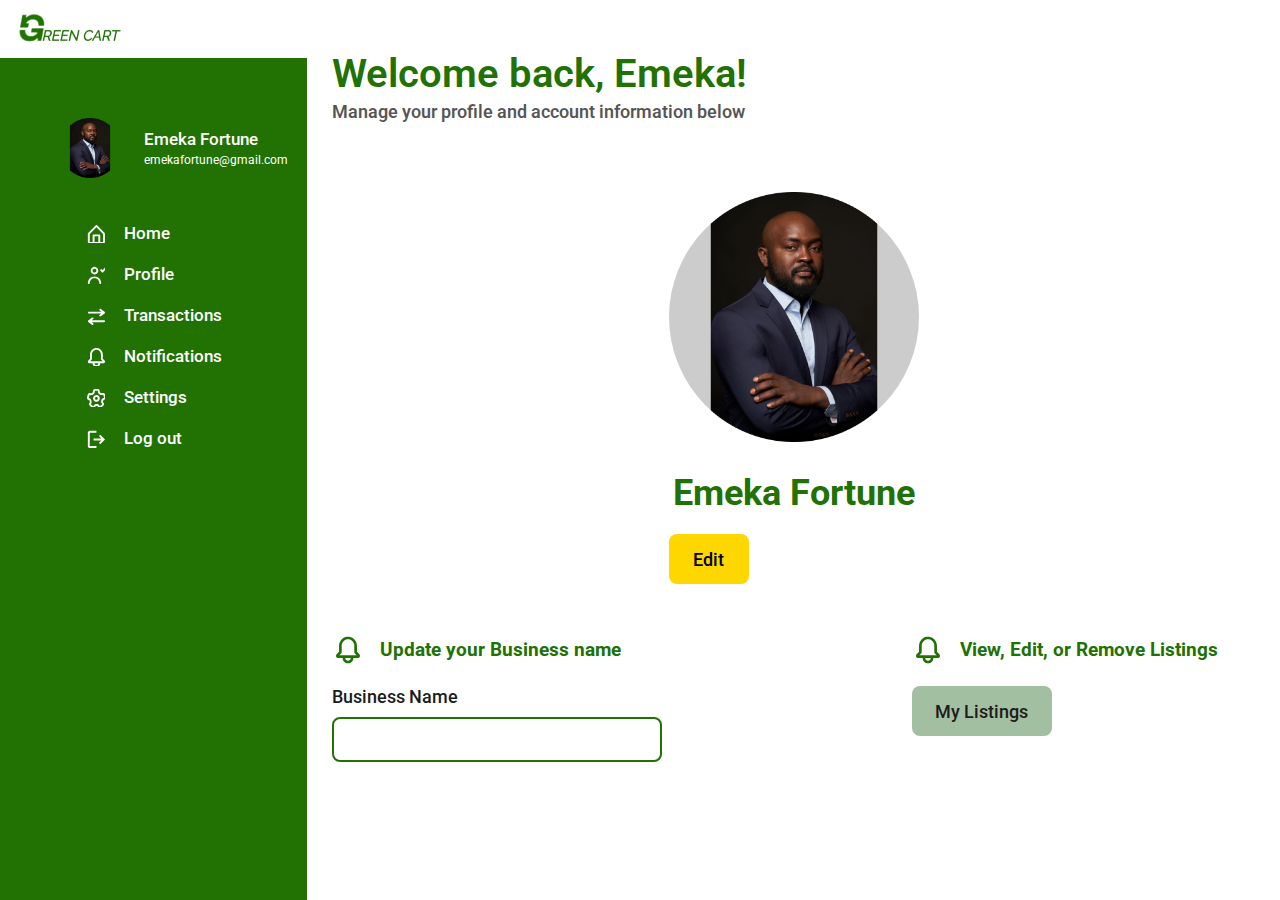
<file: frontend/user-profile/profile.html>
<!DOCTYPE html>

<html lang="en">

    <head>

        <meta charset="UTF-8" />
        <meta name="viewport" content="width=device-width, initial-scale=1.0" />
        <title>Emeka Fortune - GreenCart</title>
        <link rel="icon" src="#" />

        <!--StyleSheets-->
        <link rel="stylesheet" href="./profile.css" />
        <link rel="preconnect" href="https://fonts.googleapis.com" />
        <link rel="preconnect" href="https://fonts.gstatic.com" crossorigin />
        <link
            href="https://fonts.googleapis.com/css2?family=Roboto:ital,wght@0,100;0,300;0,400;0,500;0,700;0,900;1,100;1,300;1,400;1,500;1,700;1,900&display=swap"
            rel="stylesheet"
        />

    </head>

    <body>

        <nav>
            
            <div id="top-nav">

                <div id="logo-container">

                    <a href="../home/index.html">
    
                        <img
                            id="logo"
                            src="images/greencart-logo.png"
                            alt="GreenCart"
                            loading="eager"
                        />
    
                    </a>
                    
                </div>

                <div id="hamburger-button">
                    <div></div>
                    <div></div>
                    <div></div>
                </div>

            </div>

            <div id="user-menu">

                <div id="user-head">

                    <div class="dp menu-dp">

                        <img src="./images/user-dp.png" alt="display photo" loading="lazy" />
    
                    </div>

                    <div id="menu-info">

                        <h3 id="menu-name">Emeka Fortune</h3>

                        <a href="mailto:emekafortune@gmail.com">emekafortune@gmail.com</a>

                    </div>

                </div>

                <ul id="nav-links">

                    <li class="nav-link">

                        <a>

                            <div class="list-item">

                                <svg width="20" height="20" viewBox="0 0 35 35" fill="none" xmlns="http://www.w3.org/2000/svg">
                                    <path d="M34.0333 16.9667L21.1833 3.83333C21.0283 3.67712 20.844 3.55312 20.6409 3.46851C20.4378 3.3839 20.22 3.34033 19.9999 3.34033C19.7799 3.34033 19.5621 3.3839 19.359 3.46851C19.1559 3.55312 18.9716 3.67712 18.8166 3.83333L5.96661 16.9833C5.65568 17.2968 5.41011 17.6689 5.24416 18.078C5.07822 18.4871 4.99521 18.9252 4.99995 19.3667V33.3333C4.99866 34.1865 5.32457 35.0077 5.91057 35.6278C6.49657 36.2479 7.29805 36.6197 8.14995 36.6667H31.8499C32.7018 36.6197 33.5033 36.2479 34.0893 35.6278C34.6753 35.0077 35.0012 34.1865 34.9999 33.3333V19.3667C35.0013 18.4716 34.6546 17.611 34.0333 16.9667ZM16.6666 33.3333V23.3333H23.3333V33.3333H16.6666ZM31.6666 33.3333H26.6666V21.6667C26.6666 21.2246 26.491 20.8007 26.1785 20.4882C25.8659 20.1756 25.442 20 24.9999 20H14.9999C14.5579 20 14.134 20.1756 13.8214 20.4882C13.5089 20.8007 13.3333 21.2246 13.3333 21.6667V33.3333H8.33328V19.3L19.9999 7.38333L31.6666 19.3667V33.3333Z" fill="white"/>
                                </svg>
                                    

                                <h3 class="list-name">Home</h3>

                            </div>

                        </a>

                    </li>

                    <li class="nav-link">

                        <a>

                            <div class="list-item">

                                <svg width="20" height="20" viewBox="0 0 35 35" fill="none" xmlns="http://www.w3.org/2000/svg">
                                    <g clip-path="url(#clip0_263_163)">
                                    <path d="M36.1 7.08332C35.7683 6.79198 35.3345 6.64415 34.894 6.67227C34.4534 6.70039 34.042 6.90217 33.75 7.23332L30.6333 10.8167L29.5833 9.63332C29.2894 9.3018 28.8758 9.10063 28.4335 9.07406C27.9912 9.04749 27.5565 9.1977 27.225 9.49165C26.8935 9.7856 26.6923 10.1992 26.6657 10.6415C26.6392 11.0838 26.7894 11.5185 27.0833 11.85L29.4 14.45C29.5577 14.6247 29.7506 14.7641 29.9661 14.8589C30.1815 14.9537 30.4146 15.0018 30.65 15C30.8838 14.9973 31.1145 14.9455 31.327 14.8479C31.5394 14.7503 31.729 14.609 31.8833 14.4333L36.2333 9.43332C36.5267 9.10374 36.6774 8.67128 36.6524 8.23076C36.6274 7.79023 36.4288 7.3776 36.1 7.08332Z" fill="white"/>
                                    <path d="M16.6667 18.3333C17.9852 18.3333 19.2741 17.9423 20.3705 17.2098C21.4668 16.4773 22.3213 15.4361 22.8259 14.2179C23.3304 12.9997 23.4625 11.6593 23.2052 10.3661C22.948 9.07286 22.3131 7.88497 21.3807 6.95262C20.4484 6.02027 19.2605 5.38534 17.9673 5.1281C16.6741 4.87087 15.3336 5.00289 14.1154 5.50747C12.8973 6.01206 11.8561 6.86654 11.1235 7.96287C10.391 9.0592 10 10.3481 10 11.6667C10 13.4348 10.7024 15.1305 11.9526 16.3807C13.2029 17.631 14.8986 18.3333 16.6667 18.3333ZM16.6667 8.33334C17.3259 8.33334 17.9704 8.52883 18.5186 8.8951C19.0667 9.26138 19.494 9.78197 19.7463 10.3911C19.9986 11.0001 20.0646 11.6704 19.936 12.317C19.8073 12.9636 19.4899 13.5575 19.0237 14.0237C18.5575 14.4899 17.9636 14.8073 17.317 14.936C16.6704 15.0646 16.0001 14.9986 15.3911 14.7463C14.782 14.494 14.2614 14.0667 13.8951 13.5186C13.5288 12.9704 13.3333 12.3259 13.3333 11.6667C13.3333 10.7826 13.6845 9.93477 14.3096 9.30965C14.9348 8.68453 15.7826 8.33334 16.6667 8.33334Z" fill="white"/>
                                    <path d="M16.6667 21.6667C13.5725 21.6667 10.605 22.8959 8.41709 25.0838C6.22916 27.2717 5 30.2392 5 33.3334C5 33.7754 5.17559 34.1993 5.48816 34.5119C5.80072 34.8244 6.22464 35 6.66667 35C7.10869 35 7.53262 34.8244 7.84518 34.5119C8.15774 34.1993 8.33333 33.7754 8.33333 33.3334C8.33333 31.1232 9.21131 29.0036 10.7741 27.4408C12.3369 25.878 14.4565 25 16.6667 25C18.8768 25 20.9964 25.878 22.5592 27.4408C24.122 29.0036 25 31.1232 25 33.3334C25 33.7754 25.1756 34.1993 25.4882 34.5119C25.8007 34.8244 26.2246 35 26.6667 35C27.1087 35 27.5326 34.8244 27.8452 34.5119C28.1577 34.1993 28.3333 33.7754 28.3333 33.3334C28.3333 30.2392 27.1042 27.2717 24.9162 25.0838C22.7283 22.8959 19.7609 21.6667 16.6667 21.6667Z" fill="white"/>
                                    </g>
                                    <defs>
                                    <clipPath id="clip0_263_163">
                                    <rect width="40" height="40" fill="white"/>
                                    </clipPath>
                                    </defs>
                                </svg>
                                    

                                <h3 class="list-name">Profile</h3>

                            </div>

                        </a>

                    </li>

                    <li class="nav-link">

                        <a>

                            <div class="list-item">

                                <svg width="20" height="20" viewBox="0 0 35 35" fill="none" xmlns="http://www.w3.org/2000/svg">
                                    <g clip-path="url(#clip0_263_174)">
                                    <path d="M6.66667 15H28.3333L25.6667 17C25.4916 17.1313 25.3441 17.2959 25.2325 17.4842C25.121 17.6725 25.0477 17.881 25.0167 18.0976C24.9858 18.3143 24.9978 18.535 25.0521 18.747C25.1065 18.959 25.202 19.1582 25.3333 19.3333C25.4886 19.5403 25.6899 19.7083 25.9213 19.8241C26.1527 19.9398 26.4079 20 26.6667 20C27.0273 20 27.3782 19.883 27.6667 19.6667L34.3333 14.6667C34.5372 14.5111 34.7024 14.3107 34.8161 14.0808C34.9298 13.851 34.989 13.5981 34.989 13.3417C34.989 13.0853 34.9298 12.8323 34.8161 12.6025C34.7024 12.3727 34.5372 12.1722 34.3333 12.0167L27.9 7.01668C27.5508 6.74483 27.1079 6.62284 26.6688 6.67753C26.2296 6.73223 25.8302 6.95914 25.5583 7.30834C25.2865 7.65755 25.1645 8.10043 25.2192 8.53958C25.2739 8.97873 25.5008 9.37816 25.85 9.65001L28.4667 11.6667H6.66667C6.22464 11.6667 5.80072 11.8423 5.48816 12.1548C5.17559 12.4674 5 12.8913 5 13.3333C5 13.7754 5.17559 14.1993 5.48816 14.5119C5.80072 14.8244 6.22464 15 6.66667 15Z" fill="white"/>
                                    <path d="M33.3333 26.6667H11.6666L14.3333 24.6667C14.6869 24.4015 14.9207 24.0066 14.9832 23.5691C15.0457 23.1315 14.9319 22.687 14.6666 22.3334C14.4014 21.9797 14.0066 21.746 13.569 21.6834C13.1314 21.6209 12.6869 21.7348 12.3333 22L5.66664 27C5.46279 27.1556 5.29758 27.356 5.18387 27.5859C5.07015 27.8157 5.01099 28.0686 5.01099 28.325C5.01099 28.5814 5.07015 28.8344 5.18387 29.0642C5.29758 29.294 5.46279 29.4945 5.66664 29.65L12.1 34.65C12.3909 34.8758 12.7484 34.9989 13.1166 35C13.3712 34.9994 13.6222 34.9405 13.8504 34.8278C14.0786 34.7152 14.278 34.5517 14.4333 34.35C14.704 34.0026 14.8261 33.5621 14.773 33.1249C14.7199 32.6877 14.4959 32.2893 14.15 32.0167L11.5333 30H33.3333C33.7753 30 34.1993 29.8244 34.5118 29.5119C34.8244 29.1993 35 28.7754 35 28.3334C35 27.8913 34.8244 27.4674 34.5118 27.1548C34.1993 26.8423 33.7753 26.6667 33.3333 26.6667Z" fill="white"/>
                                    </g>
                                    <defs>
                                    <clipPath id="clip0_263_174">
                                    <rect width="40" height="40" fill="white"/>
                                    </clipPath>
                                    </defs>
                                </svg>
                                    

                                <h3 class="list-name">Transactions</h3>

                            </div>

                        </a>

                    </li>

                    <li class="nav-link">

                        <a>

                            <div class="list-item">

                                <svg width="20" height="20" viewBox="0 0 35 35" fill="none" xmlns="http://www.w3.org/2000/svg">
                                    <g clip-path="url(#clip0_263_181)">
                                    <path d="M34.2 25.35L31.2 22.3333V14.9C31.24 12.1397 30.2798 9.45817 28.4969 7.35055C26.714 5.24293 24.2288 3.85155 21.5 3.43332C19.9164 3.22477 18.3065 3.35634 16.7777 3.81928C15.249 4.28221 13.8365 5.06586 12.6346 6.11792C11.4327 7.16999 10.469 8.46628 9.80772 9.92031C9.14649 11.3743 8.80296 12.9527 8.80004 14.55V22.3333L5.80004 25.35C5.42322 25.7331 5.16768 26.2188 5.06537 26.7463C4.96307 27.2739 5.01853 27.8199 5.22484 28.316C5.43114 28.8122 5.77912 29.2366 6.22529 29.5361C6.67146 29.8356 7.19601 29.997 7.73337 30H13.3334V30.5667C13.4112 32.2587 14.1566 33.8508 15.4062 34.9942C16.6559 36.1376 18.3078 36.739 20 36.6667C21.6923 36.739 23.3442 36.1376 24.5938 34.9942C25.8435 33.8508 26.5889 32.2587 26.6667 30.5667V30H32.2667C32.8041 29.997 33.3286 29.8356 33.7748 29.5361C34.221 29.2366 34.5689 28.8122 34.7752 28.316C34.9815 27.8199 35.037 27.2739 34.9347 26.7463C34.8324 26.2188 34.5769 25.7331 34.2 25.35ZM23.3334 30.5667C23.2409 31.3683 22.8428 32.1034 22.2218 32.6188C21.6009 33.1342 20.805 33.3901 20 33.3333C19.1951 33.3901 18.3992 33.1342 17.7783 32.6188C17.1573 32.1034 16.7591 31.3683 16.6667 30.5667V30H23.3334V30.5667ZM9.18337 26.6667L11.15 24.7C11.462 24.3899 11.7095 24.0211 11.8782 23.6149C12.047 23.2087 12.1337 22.7732 12.1334 22.3333V14.55C12.1343 13.4257 12.3757 12.3145 12.8414 11.2912C13.307 10.2678 13.9862 9.35591 14.8334 8.61665C15.6691 7.85946 16.6593 7.2929 17.7356 6.95621C18.8119 6.61951 19.9485 6.52071 21.0667 6.66665C22.9942 6.97961 24.7437 7.97834 25.9932 9.47895C27.2427 10.9796 27.908 12.881 27.8667 14.8333V22.3333C27.8642 22.772 27.9483 23.2069 28.1141 23.613C28.28 24.0191 28.5244 24.3885 28.8334 24.7L30.8167 26.6667H9.18337Z" fill="white"/>
                                    </g>
                                    <defs>
                                    <clipPath id="clip0_263_181">
                                    <rect width="40" height="40" fill="white"/>
                                    </clipPath>
                                    </defs>
                                </svg>                                    

                                <h3 class="list-name">Notifications</h3>

                            </div>

                        </a>

                    </li>

                    <li class="nav-link">

                        <a>

                            <div class="list-item">

                                <svg width="20" height="20" viewBox="0 0 35 35" fill="none" xmlns="http://www.w3.org/2000/svg">
                                    <g clip-path="url(#clip0_263_187)">
                                    <path d="M14.3501 36.6666C13.5368 36.6618 12.7471 36.3928 12.1001 35.9L8.65006 33.3333C7.85391 32.7126 7.32565 31.8105 7.17377 30.8125C7.02189 29.8144 7.25793 28.7961 7.83339 27.9666C8.13787 27.5171 8.33138 27.0017 8.39801 26.4628C8.46465 25.9239 8.40252 25.3769 8.21672 24.8666L8.11672 24.6C7.98736 24.1382 7.75091 23.7134 7.42657 23.3601C7.10223 23.0068 6.69916 22.7349 6.25006 22.5666H5.98339C5.00984 22.2393 4.20474 21.5411 3.74291 20.6236C3.28107 19.7062 3.19979 18.6436 3.51672 17.6666L4.88339 13.3333C5.0092 12.8313 5.24082 12.3619 5.56275 11.9566C5.88468 11.5513 6.28948 11.2195 6.75006 10.9833C7.17898 10.7623 7.64828 10.6306 8.12955 10.5963C8.61083 10.5619 9.09408 10.6255 9.55006 10.7833C10.0465 10.9504 10.5763 10.9937 11.0933 10.9095C11.6103 10.8252 12.099 10.616 12.5167 10.3L12.7334 10.1333C13.1115 9.83157 13.4172 9.44881 13.6277 9.01325C13.8383 8.57769 13.9485 8.10043 13.9501 7.61665V7.21665C13.9456 6.19686 14.3441 5.2166 15.059 4.48928C15.7738 3.76197 16.747 3.34649 17.7667 3.33331H22.0167C22.5129 3.33465 23.0038 3.43399 23.4615 3.62562C23.9191 3.81725 24.3343 4.0974 24.6834 4.44998C25.4172 5.1963 25.8248 6.20335 25.8167 7.24998V7.71665C25.8083 8.17623 25.9079 8.63137 26.1077 9.04536C26.3075 9.45935 26.6017 9.8206 26.9667 10.1L27.1501 10.2333C27.5241 10.5138 27.9605 10.6997 28.4219 10.7752C28.8833 10.8506 29.3561 10.8134 29.8001 10.6666L30.3667 10.4833C30.8468 10.3242 31.3541 10.2633 31.8582 10.3045C32.3623 10.3456 32.853 10.4878 33.301 10.7227C33.7489 10.9576 34.145 11.2803 34.4655 11.6715C34.7861 12.0628 35.0246 12.5146 35.1667 13L36.4834 17.2C36.7881 18.1706 36.7048 19.2216 36.2511 20.1321C35.7973 21.0427 35.0084 21.742 34.0501 22.0833L33.7167 22.2C33.2265 22.3605 32.7831 22.639 32.4257 23.011C32.0682 23.383 31.8076 23.837 31.6667 24.3333C31.5341 24.7947 31.5026 25.2792 31.5745 25.7538C31.6464 26.2285 31.82 26.682 32.0834 27.0833L32.5167 27.7166C33.0914 28.5507 33.3252 29.573 33.1703 30.574C33.0153 31.5749 32.4833 32.4787 31.6834 33.1L28.3334 35.6833C27.9287 35.9928 27.4649 36.2162 26.9706 36.3398C26.4763 36.4633 25.9619 36.4843 25.4591 36.4016C24.9564 36.3188 24.4759 36.134 24.0473 35.8586C23.6186 35.5831 23.2509 35.2229 22.9667 34.8L22.7667 34.5166C22.4938 34.1064 22.1213 33.772 21.6841 33.5447C21.247 33.3174 20.7593 33.2045 20.2667 33.2166C19.7967 33.2288 19.3361 33.3513 18.9221 33.5742C18.5081 33.7971 18.1523 34.1143 17.8834 34.5L17.5001 35.05C17.2158 35.4759 16.8473 35.839 16.4174 36.117C15.9874 36.3951 15.5051 36.5821 15.0001 36.6666C14.7839 36.6878 14.5662 36.6878 14.3501 36.6666ZM7.33339 19.3666C8.27454 19.7022 9.12377 20.2541 9.81272 20.9778C10.5017 21.7015 11.0111 22.5768 11.3001 23.5333V23.7333C11.6599 24.7277 11.7781 25.7934 11.6448 26.8425C11.5115 27.8916 11.1305 28.8939 10.5334 29.7666C10.428 29.8831 10.3696 30.0346 10.3696 30.1916C10.3696 30.3487 10.428 30.5002 10.5334 30.6166L14.1167 33.3333C14.1635 33.37 14.2175 33.3963 14.2753 33.4104C14.333 33.4245 14.3931 33.4261 14.4516 33.415C14.51 33.404 14.5653 33.3806 14.6139 33.3464C14.6626 33.3121 14.7033 33.2679 14.7334 33.2166L15.1167 32.6666C15.6949 31.8313 16.467 31.1485 17.3668 30.677C18.2667 30.2054 19.2675 29.959 20.2834 29.959C21.2993 29.959 22.3001 30.2054 23.2 30.677C24.0998 31.1485 24.8719 31.8313 25.4501 32.6666L25.6501 32.9666C25.7217 33.0683 25.8287 33.1396 25.9501 33.1666C26.0057 33.1749 26.0625 33.1717 26.1169 33.1574C26.1713 33.1431 26.2223 33.1179 26.2667 33.0833L29.7001 30.4833C29.8202 30.3879 29.8993 30.2501 29.921 30.0982C29.9427 29.9463 29.9054 29.7919 29.8167 29.6666L29.3834 29.0333C28.8188 28.21 28.4463 27.2704 28.2934 26.2838C28.1405 25.2972 28.2111 24.2889 28.5001 23.3333C28.793 22.3289 29.3228 21.4096 30.045 20.6526C30.7671 19.8956 31.6606 19.3231 32.6501 18.9833L32.9834 18.8666C33.1223 18.811 33.2336 18.7027 33.2929 18.5653C33.3522 18.4279 33.3548 18.2726 33.3001 18.1333L32.0001 13.9833C31.9688 13.9107 31.9232 13.8452 31.8659 13.7908C31.8086 13.7363 31.7408 13.6941 31.6667 13.6666C31.6177 13.6418 31.5634 13.6288 31.5084 13.6288C31.4534 13.6288 31.3991 13.6418 31.3501 13.6666L30.7834 13.85C29.8248 14.1664 28.8037 14.2452 27.8079 14.0797C26.8122 13.9142 25.8715 13.5094 25.0667 12.9L25.0001 12.75C24.2279 12.1652 23.6017 11.4093 23.1708 10.5418C22.74 9.67425 22.5161 8.71863 22.5167 7.74998V7.23331C22.5197 7.07267 22.4599 6.9172 22.3501 6.79998C22.2542 6.71332 22.1293 6.66575 22.0001 6.66665H17.7667C17.6988 6.67089 17.6324 6.68849 17.5714 6.71845C17.5103 6.74842 17.4557 6.79015 17.4108 6.84125C17.3659 6.89235 17.3315 6.95182 17.3097 7.01624C17.2878 7.08066 17.2789 7.14877 17.2834 7.21665V7.63331C17.2835 8.62838 17.0551 9.61018 16.6159 10.5031C16.1767 11.3959 15.5384 12.1761 14.7501 12.7833L14.5334 12.95C13.6829 13.5975 12.6863 14.0259 11.6312 14.1973C10.5762 14.3688 9.49513 14.2782 8.48339 13.9333C8.40769 13.9079 8.32576 13.9079 8.25006 13.9333C8.156 13.9905 8.08516 14.079 8.05006 14.1833L6.66672 18.5333C6.6185 18.6815 6.6298 18.8426 6.69823 18.9825C6.76666 19.1225 6.88686 19.2304 7.03339 19.2833L7.33339 19.3666Z" fill="white"/>
                                    <path d="M20 25.8334C18.8462 25.8334 17.7184 25.4912 16.7591 24.8503C15.7998 24.2093 15.0522 23.2982 14.6107 22.2323C14.1692 21.1664 14.0536 19.9936 14.2787 18.862C14.5038 17.7304 15.0594 16.691 15.8752 15.8752C16.691 15.0594 17.7304 14.5039 18.8619 14.2788C19.9935 14.0537 21.1664 14.1692 22.2323 14.6107C23.2982 15.0522 24.2092 15.7999 24.8502 16.7592C25.4912 17.7185 25.8333 18.8463 25.8333 20C25.8333 21.5471 25.2187 23.0309 24.1248 24.1248C23.0308 25.2188 21.5471 25.8334 20 25.8334ZM20 17.5C19.5055 17.5 19.0222 17.6466 18.611 17.9213C18.1999 18.1961 17.8795 18.5865 17.6903 19.0433C17.501 19.5001 17.4515 20.0028 17.548 20.4878C17.6445 20.9727 17.8826 21.4182 18.2322 21.7678C18.5818 22.1174 19.0273 22.3555 19.5122 22.452C19.9972 22.5485 20.4999 22.4989 20.9567 22.3097C21.4135 22.1205 21.8039 21.8001 22.0786 21.3889C22.3533 20.9778 22.5 20.4945 22.5 20C22.5 19.337 22.2366 18.7011 21.7677 18.2323C21.2989 17.7634 20.663 17.5 20 17.5Z" fill="white"/>
                                    </g>
                                    <defs>
                                    <clipPath id="clip0_263_187">
                                    <rect width="40" height="40" fill="white"/>
                                    </clipPath>
                                    </defs>
                                </svg>

                                <h3 class="list-name">Settings</h3>

                            </div>

                        </a>

                    </li>
               
                    <li class="nav-link">

                        <a>

                            <div class="list-item">

                                <svg width="20" height="20" viewBox="0 0 35 35" fill="none" xmlns="http://www.w3.org/2000/svg">
                                    <path d="M8.33333 35C7.41667 35 6.63194 34.6736 5.97917 34.0208C5.32639 33.3681 5 32.5833 5 31.6667V8.33333C5 7.41667 5.32639 6.63194 5.97917 5.97917C6.63194 5.32639 7.41667 5 8.33333 5H20V8.33333H8.33333V31.6667H20V35H8.33333ZM26.6667 28.3333L24.375 25.9167L28.625 21.6667H15V18.3333H28.625L24.375 14.0833L26.6667 11.6667L35 20L26.6667 28.3333Z" fill="white"/>
                                </svg>                                    

                                <h3 class="list-name">Log out</h3>

                            </div>

                        </a>

                    </li>

                </ul>

            </div>

        </nav>

        <!--Main Section-->
        <section id="main-section">

            <div id="main-head">

                <div id="main-text">

                    <h2>Welcome back, Emeka!</h2>

                    <p>Manage your profile and account information below</p>

                </div>

            </div>

            <div id="profile">

                <div id="profile-image">

                    <img src="./images/user-dp.png" alt="Display Photo" loading="lazy" />

                </div>

                <h2 id="user-name">Emeka Fortune</h2>

                <button type="button" id="edit-button">Edit</button>

            </div>

            <div id="options">

                <div class="option option1">

                    <div class="option-header">

                        <svg width="32" height="32" viewBox="0 0 32 32" fill="none" xmlns="http://www.w3.org/2000/svg">
                            <g clip-path="url(#clip0_387_947)">
                            <path d="M27.3599 20.28L24.9599 17.8667V11.92C24.9919 9.71177 24.2238 7.56655 22.7974 5.88045C21.3711 4.19435 19.3829 3.08125 17.1999 2.74667C15.933 2.57982 14.6451 2.68509 13.4221 3.05544C12.1991 3.42578 11.0691 4.0527 10.1076 4.89435C9.14604 5.736 8.37506 6.77304 7.84608 7.93626C7.31709 9.09948 7.04227 10.3621 7.03993 11.64V17.8667L4.63993 20.28C4.33848 20.5865 4.13405 20.975 4.0522 21.3971C3.97036 21.8191 4.01473 22.2559 4.17977 22.6529C4.34481 23.0498 4.6232 23.3893 4.98014 23.6289C5.33707 23.8685 5.75671 23.9976 6.1866 24H10.6666V24.4533C10.7289 25.8069 11.3252 27.0806 12.3249 27.9954C13.3246 28.9101 14.6461 29.3912 15.9999 29.3333C17.3537 29.3912 18.6753 28.9101 19.675 27.9954C20.6747 27.0806 21.271 25.8069 21.3333 24.4533V24H25.8133C26.2432 23.9976 26.6628 23.8685 27.0197 23.6289C27.3767 23.3893 27.6551 23.0498 27.8201 22.6529C27.9851 22.2559 28.0295 21.8191 27.9477 21.3971C27.8658 20.975 27.6614 20.5865 27.3599 20.28ZM18.6666 24.4533C18.5927 25.0947 18.2741 25.6827 17.7774 26.0951C17.2806 26.5074 16.6439 26.7121 15.9999 26.6667C15.356 26.7121 14.7193 26.5074 14.2225 26.0951C13.7257 25.6827 13.4072 25.0947 13.3333 24.4533V24H18.6666V24.4533ZM7.3466 21.3333L8.91993 19.76C9.16949 19.5119 9.36748 19.2169 9.5025 18.892C9.63751 18.567 9.70688 18.2185 9.7066 17.8667V11.64C9.70733 10.7405 9.90045 9.85163 10.273 9.03295C10.6455 8.21426 11.1889 7.48474 11.8666 6.89333C12.5352 6.28758 13.3274 5.83433 14.1884 5.56498C15.0494 5.29562 15.9587 5.21658 16.8533 5.33333C18.3952 5.5837 19.7949 6.38268 20.7945 7.58317C21.7941 8.78367 22.3263 10.3048 22.2933 11.8667V17.8667C22.2912 18.2176 22.3585 18.5655 22.4912 18.8904C22.6239 19.2153 22.8195 19.5108 23.0666 19.76L24.6533 21.3333H7.3466Z" fill="#217103"/>
                            </g>
                            <defs>
                            <clipPath id="clip0_387_947">
                            <rect width="32" height="32" fill="white"/>
                            </clipPath>
                            </defs>
                        </svg>
                          
                        <h3>Update your Business name</h3>

                    </div>

                    <form>

                        <label for="business-name">Business Name</label>

                        <br/>

                        <input id="business-name" type="text"/>

                    </form>

                </div>

                <div class="option option2">

                    <div class="option-header">

                        <svg width="32" height="32" viewBox="0 0 32 32" fill="none" xmlns="http://www.w3.org/2000/svg">
                            <g clip-path="url(#clip0_387_947)">
                            <path d="M27.3599 20.28L24.9599 17.8667V11.92C24.9919 9.71177 24.2238 7.56655 22.7974 5.88045C21.3711 4.19435 19.3829 3.08125 17.1999 2.74667C15.933 2.57982 14.6451 2.68509 13.4221 3.05544C12.1991 3.42578 11.0691 4.0527 10.1076 4.89435C9.14604 5.736 8.37506 6.77304 7.84608 7.93626C7.31709 9.09948 7.04227 10.3621 7.03993 11.64V17.8667L4.63993 20.28C4.33848 20.5865 4.13405 20.975 4.0522 21.3971C3.97036 21.8191 4.01473 22.2559 4.17977 22.6529C4.34481 23.0498 4.6232 23.3893 4.98014 23.6289C5.33707 23.8685 5.75671 23.9976 6.1866 24H10.6666V24.4533C10.7289 25.8069 11.3252 27.0806 12.3249 27.9954C13.3246 28.9101 14.6461 29.3912 15.9999 29.3333C17.3537 29.3912 18.6753 28.9101 19.675 27.9954C20.6747 27.0806 21.271 25.8069 21.3333 24.4533V24H25.8133C26.2432 23.9976 26.6628 23.8685 27.0197 23.6289C27.3767 23.3893 27.6551 23.0498 27.8201 22.6529C27.9851 22.2559 28.0295 21.8191 27.9477 21.3971C27.8658 20.975 27.6614 20.5865 27.3599 20.28ZM18.6666 24.4533C18.5927 25.0947 18.2741 25.6827 17.7774 26.0951C17.2806 26.5074 16.6439 26.7121 15.9999 26.6667C15.356 26.7121 14.7193 26.5074 14.2225 26.0951C13.7257 25.6827 13.4072 25.0947 13.3333 24.4533V24H18.6666V24.4533ZM7.3466 21.3333L8.91993 19.76C9.16949 19.5119 9.36748 19.2169 9.5025 18.892C9.63751 18.567 9.70688 18.2185 9.7066 17.8667V11.64C9.70733 10.7405 9.90045 9.85163 10.273 9.03295C10.6455 8.21426 11.1889 7.48474 11.8666 6.89333C12.5352 6.28758 13.3274 5.83433 14.1884 5.56498C15.0494 5.29562 15.9587 5.21658 16.8533 5.33333C18.3952 5.5837 19.7949 6.38268 20.7945 7.58317C21.7941 8.78367 22.3263 10.3048 22.2933 11.8667V17.8667C22.2912 18.2176 22.3585 18.5655 22.4912 18.8904C22.6239 19.2153 22.8195 19.5108 23.0666 19.76L24.6533 21.3333H7.3466Z" fill="#217103"/>
                            </g>
                            <defs>
                            <clipPath id="clip0_387_947">
                            <rect width="32" height="32" fill="white"/>
                            </clipPath>
                            </defs>
                        </svg>
                          
                        <h3>View, Edit, or Remove Listings</h3>

                    </div>

                    <button type="button">My Listings</button>

                </div>

            </div>
            
        </section>

    </body>

</html>
</file>
<file: frontend/about-us/about.css>
:root {
    --color1: #fff;
    --color2: #217103;
    --color3: #a3bfa1;
    --color4: #FFD700;
    --color5: #D9D9D9;
    --color6: #000;
}

* {
    margin: 0;
    padding: 0;
    box-sizing: border-box;
    font-family: "Roboto", sans-serif;
    list-style: none;
    text-decoration: none;
    scroll-behavior: smooth;
}

button {
    cursor: pointer;
}

body {
    background-color: var(--color3);
}

nav {
    width: 90%;
    display: flex;
    margin: 0 auto;
    padding: 20px 0;
    justify-content: space-between;
    justify-items: center;
    align-items: center;
}

#logo-container {
    width: 139px;
    height: 32px;
}

#logo-container img {
    width: 100%;
    height: 100%;
}

#nav-links {
    display: flex;
    gap: 4rem;
    justify-items: center;
    align-items: center;
}

.nav-link a {
    color: #1C1C1C;
    font-size: 16px;
    font-weight: 500;
    transition: 500ms;
}

.nav-link a:hover {
    color: #217103;
}

.nav-link.active a {
    color: var(--color4);
}

#user-section {
    margin-left: 7rem;
    display: flex;
    gap: 0.5rem;
}

#user-section button {
    font-size: 16px;
    font-weight: 500;
    padding: 14px;
    border: none;
    border-radius: 8px; 
}

#sign-up {
    background-color: var(--color4);
}

#login {
    background-color: var(--color2);
    color: var(--color1);
}

#hamburger-button
, #close-button {
    display: none;
}


/* Main Section */
#main-section {
    width: 95%;
    display: flex;
    flex-direction: column;
    margin: 80px auto 0;
}

#main-section h2 {
    font-size: 55px;
    text-align: center;
}

#main-section h2 span {
    color: var(--color2);
    line-height: 64px;
}

#main-section p {
    font-size: 18px;
    line-height: 38px;
    font-weight: 500;
    text-align: center;
    color: #1C1C1CCC;
    margin: 40px auto;
    width: 80%;
}

#main-button {
    width: 272px;
    height: 64px;
    padding: 16px 24px 16px 24px;
    border: none;
    border-radius: 8px;
    display: flex;
    gap: 1rem;
    justify-items: center;
    align-items: center;
    background-color: var(--color2);
    margin: 0 auto 40px;
}

#main-button p {
    margin: 0;
    color: var(--color1);
}

#main-image {
    width: 80%;
    margin: 0 auto;
}

#main-image img {
    width: 100%;
}


/*Footer Section*/
footer {
    width: 100%;
    display: flex;
    flex-direction: column;
    justify-items: center;
    align-items: center;
    background-color: white;
}

#footer-head {
    width: 100%;
    display: flex;
    flex-direction: column;
    justify-items: center;
    align-items: center;
    background-color: var(--color2);
    padding: 32px;
    border-bottom-right-radius: 8px;
    border-bottom-left-radius: 8px;
}

#footer-head h2 {
    color: var(--color1);
    font-size: 40px;
    font-weight: 600;
    line-height: 48px;
    text-align: center;
    max-width: 730px;
}

#footer-head button {
    padding: 7px 15px;
    background-color: var(--color4);
    border: none;
    border-radius: 8px;
    margin-top: 20px;
}

#footer-head button p {
    font-size: 18px;
    font-weight: 500;
    line-height: 32px;
    text-align: center;
}

#footer-main {
    width: 80%;
    display: flex;
    flex-direction: column;
    margin: 30px auto;
}

#footer-logo {
    margin-left: -20px;
    margin-bottom: 20px;
}

#business-info {
    display: flex;
    width: 100%;
    justify-content: space-between;
}

#business-info p, 
#business-info label, 
#business-info input, 
.footer-link {
    font-size: 14px;
    text-align: left;
    line-height: 26px;
    font-weight: 500;
    color: #1C1C1C;
}

.footer-part h3 {
    color: var(--color2);
    font-size: 18px;
    font-weight: 500;
    margin-bottom: 20px;
}

.footer-part.about{
    width: 250px;
}

.footer-part.about h3 {
    color: var(--color6);
}

.footer-part.about p {
    max-width: 270px;
}

#footer-links {
    margin-top: 20px;
}

.footer-link {
    list-style: disc;
    margin-left: 20px;
}

.footer-link::marker {
    color: var(--color2);
}

.footer-link a {
    color: var(--color2);
    font-weight: 500;
}

.footer-part.contact p{
    margin-bottom: 10px;
}

.footer-part.contact p a{
    color: var(--color4);
}

#social-links {
    width: 175px;
    display: flex;
    justify-content: space-between;
    justify-items: center;
    align-items: center;
}

.footer-part.legal p {
    margin-bottom: 10px;
    min-width: 110px;
}

.footer-part.legal a {
    font-weight: 500;
    font-size: 14px;
    color: #1C1C1C;
}

.footer-part.news p {
    margin-bottom: 10px;
}

.footer-part.news input {
    margin: 7px 0 10px;
    background-color: #D9D9D9;
    border: none;
    height: 40px;
    border-radius: 8px;
    width: 100%;
}

#copyright {
    display: flex;
    width: fit-content;
    margin: 30px auto 5px;
    justify-items: center;
    align-items: center;
}

#copyright svg {
    margin-right: 10px;
}

#copyright p {
    font-size: 16px;
    font-weight: 500;
}

/* Mobile and Tablet View */
@media screen and (max-width:1026px) {

    nav {
        width: 95%;
    }
    
    #logo-container {
        margin-left: -15px;
    }

    #hamburger-button
    , #close-button {
        display: flex;
        height: 30px;
        width: 30px;
        flex-direction: column;
        gap: 4px;
        justify-items: center;
        align-items: center;
    }

    #close-button {
        margin-left: 80vw;
    }

    #hamburger-button div
    , #close-button div {
        width: 25px;
        height: 3px;
        background-color: #1C1C1C;
        border-radius: 8px;
    }

    #close-button div:nth-child(1) {
        transform: translateY(7px) rotate(45deg);
    }

    #close-button div:nth-child(2) {
        opacity: 0;
    }

    #close-button div:nth-child(3) {
        transform: translateY(-7.5px) rotate(-45deg);
    }

    .nav-link.active a {
        color: #1C1C1C;
    }

    .nav-link.active a:hover {
        color: var(--color2);
    }

    #user-section {
        margin-left: 0;
    }

    #sign-up {
        background-color: var(--color3);
    }

    #login {
        background-color: var(--color2);
        color: var(--color1);
    }

    #nav-links {
        position: fixed;
        flex-direction: column;
        background-color: #f5f5f5;
        width: 100vw;
        height: 100vh;
        top: 0;
        left: 100%;
        transition: 500ms;
        padding: 30px;
        align-items: flex-start;
        gap: 30px;
    }

    #nav-links.active {
        left: 0%;
    }

    .nav-link {
        width: 88%;
        text-align: left;
        border-bottom: 1px solid #D9D9D9;
        display: flex;
        align-items: center;
        padding-bottom: 40px;
    }

    .nav-link a {
        font-size: 16px;
    }
    
    #business-info {
        flex-direction: column;
    }

    #footer-head {
        padding: 15px;
    }

    #footer-head h2 {
        font-size: 20px;
        line-height: 30px;
        max-width: 80%;
    }

    #footer-logo {
        margin-bottom: 0;
    }

    .footer-part {
        margin-top: 25px;
    }

    .footer-part.about p {
        width: 500px;
    }

    .footer-part.news input {
        width: 32%;
    }

}
</file>
<file: frontend/blog/blog.css>
:root {
    --color1: #fff;
    --color2: #217103;
    --color3: #a3bfa1;
    --color4: #FFD700;
    --color5: #D9D9D9;
    --color6: #000;
}

* {
    margin: 0;
    padding: 0;
    box-sizing: border-box;
    font-family: "Roboto", sans-serif;
    list-style: none;
    text-decoration: none;
    scroll-behavior: smooth;
}

button {
    cursor: pointer;
    border: none;
}

body {
    background-color: var(--color1);
}

nav {
    width: 90%;
    display: flex;
    margin: 0 auto;
    padding: 20px 0;
    justify-content: space-between;
    justify-items: center;
    align-items: center;
    border-bottom: 1px solid var(--color3);
}

#logo-container {
    width: 139px;
    height: 32px;
}

#logo-container img {
    width: 100%;
    height: 100%;
}

#nav-links {
    display: flex;
    gap: 4rem;
    justify-items: center;
    align-items: center;
}

.nav-link a {
    color: var(--color6);
    font-size: 16px;
    font-weight: 500;
    transition: 500ms;
}

.nav-link a:hover {
    color: #217103;
}

.nav-link.active a {
    color: var(--color4);
}

#user-section {
    margin-left: 7rem;
    display: flex;
    gap: 0.5rem;
}

#user-section button {
    font-size: 16px;
    font-weight: 500;
    padding: 14px;
    border: none;
    border-radius: 8px;
}

#sign-up {
    background-color: var(--color4);
}

#login {
    background-color: var(--color2);
    color: var(--color1);
}

#hamburger-button
, #close-button {
    display: none;
}


/* Main Section */
#main-section {
    width: 85%;
    margin: 80px auto 50px;
}

#main-section h2 {
    font-size: 56px;
    text-align: center;
}

#main-section h2 span {
    color: var(--color2);
}

#headline {
    font-size: 18px;
    line-height: 25px;
    font-weight: 400;
    color: #1C1C1C;
    text-align: center;
    margin-top: 30px;
}

#articles {
    display: flex;
    flex-wrap: wrap;
    justify-content: space-between;
    margin: 30px auto;
}

.article {
    display: flex;
    gap: 20px;
    margin-top: 30px;
    align-items: center;
    width: 520px;
}

.article-image {
    width: 250px;
    height: 300px;
}

.article-image img {
    width: 100%;
    height: 100%;
}

.article-topic p {
    font-size: 24px;
    line-height: 40px;
    color: #1C1C1C;
    text-align: left;
    font-weight: 600;
}

.article-topic button {
    background-color: var(--color2);
    color: var(--color1);
    height: 48px;
    width: 136px;
    font-size: 18px;
    font-weight: 500;
    border-radius: 8px;
    margin-top: 15px;
}


/*Footer Section*/
footer {
    width: 100%;
    display: flex;
    flex-direction: column;
    justify-items: center;
    align-items: center;
    background-color: white;
}

#footer-head {
    width: 100%;
    display: flex;
    flex-direction: column;
    justify-items: center;
    align-items: center;
    background-color: var(--color2);
    padding: 32px;
    border-bottom-right-radius: 8px;
    border-bottom-left-radius: 8px;
}

#footer-head h2 {
    color: var(--color1);
    font-size: 40px;
    font-weight: 600;
    line-height: 48px;
    text-align: center;
    max-width: 730px;
}

#footer-head button {
    padding: 7px 15px;
    background-color: var(--color4);
    border: none;
    border-radius: 8px;
    margin-top: 20px;
}

#footer-head button p {
    font-size: 18px;
    font-weight: 500;
    line-height: 32px;
    text-align: center;
}

#footer-main {
    width: 80%;
    display: flex;
    flex-direction: column;
    margin: 30px auto;
}

#footer-logo {
    margin-left: -20px;
    margin-bottom: 20px;
}

#business-info {
    display: flex;
    width: 100%;
    justify-content: space-between;
}

#business-info p, 
#business-info label, 
#business-info input, 
.footer-link {
    font-size: 14px;
    text-align: left;
    line-height: 26px;
    font-weight: 500;
    color: #1C1C1C;
}

.footer-part h3 {
    color: var(--color2);
    font-size: 18px;
    font-weight: 500;
    margin-bottom: 20px;
}

.footer-part.about{
    width: 250px;
}

.footer-part.about h3 {
    color: var(--color6);
}

.footer-part.about p {
    max-width: 270px;
}

#footer-links {
    margin-top: 20px;
}

.footer-link {
    list-style: disc;
    margin-left: 20px;
}

.footer-link::marker {
    color: var(--color2);
}

.footer-link a {
    color: var(--color2);
    font-weight: 500;
}

.footer-part.contact p{
    margin-bottom: 10px;
}

.footer-part.contact p a{
    color: var(--color4);
}

#social-links {
    width: 175px;
    display: flex;
    justify-content: space-between;
    justify-items: center;
    align-items: center;
}

.footer-part.legal p {
    margin-bottom: 10px;
    min-width: 110px;
}

.footer-part.legal a {
    font-weight: 500;
    font-size: 14px;
    color: #1C1C1C;
}

.footer-part.news p {
    margin-bottom: 10px;
}

.footer-part.news input {
    margin: 7px 0 10px;
    background-color: #D9D9D9;
    border: none;
    height: 40px;
    border-radius: 8px;
    width: 100%;
}

#copyright {
    display: flex;
    width: fit-content;
    margin: 30px auto 5px;
    justify-items: center;
    align-items: center;
}

#copyright svg {
    margin-right: 10px;
}

#copyright p {
    font-size: 16px;
    font-weight: 500;
}

/* Mobile and Tablet View */
@media screen and (max-width:1026px) {

    nav {
        width: 95%;
    }
  
    #logo-container {
        margin-left: -15px;
    }

    #hamburger-button
    , #close-button {
        display: flex;
        height: 30px;
        width: 30px;
        flex-direction: column;
        gap: 4px;
        justify-items: center;
        align-items: center;
    }

    #close-button {
        margin-left: 80vw;
    }

    #hamburger-button div
    , #close-button div {
        width: 25px;
        height: 3px;
        background-color: #1C1C1C;
        border-radius: 8px;
    }

    #close-button div:nth-child(1) {
        transform: translateY(7px) rotate(45deg);
    }

    #close-button div:nth-child(2) {
        opacity: 0;
    }

    #close-button div:nth-child(3) {
        transform: translateY(-7.5px) rotate(-45deg);
    }

    .nav-link.active a {
        color: #1C1C1C;
    }

    .nav-link.active a:hover {
        color: var(--color2);
    }

    #user-section {
        margin-left: 0;
    }

    #sign-up {
        background-color: var(--color3);
    }

    #login {
        background-color: var(--color2);
        color: var(--color1);
    }

    #nav-links {
        position: fixed;
        flex-direction: column;
        background-color: #f5f5f5;
        width: 100vw;
        height: 100vh;
        top: 0;
        left: 100%;
        transition: 500ms;
        padding: 30px;
        align-items: flex-start;
        gap: 40px;
    }

    #nav-links.active {
        left: 0%;
    }

    .nav-link {
        width: 88%;
        text-align: left;
        border-bottom: 1px solid #D9D9D9;
        display: flex;
        align-items: center;
        padding-bottom: 40px;
    }

    .nav-link a {
        font-size: 16px;
    }

    #headline {
        font-size: 15px;
    }

    .article-image {
        width: 210px;
        height: 250px;
    }

    .article-topic p {
        font-size: 20px;
        line-height: 33px;
    }

    .article-topic button {
        width: 133px;
    }

    #business-info {
        flex-direction: column;
    }

    #footer-head {
        padding: 15px;
    }

    #footer-head h2 {
        font-size: 20px;
        line-height: 30px;
        max-width: 80%;
    }

    #footer-logo {
        margin-bottom: 0;
    }

    .footer-part {
        margin-top: 25px;
    }

    .footer-part.about p {
        width: 500px;
    }

    .footer-part.news input {
        width: 32%;
    }

}


@media screen and (max-width:514px) {

    .article-image {
        width: 180px;
        height: 210px;
    }

    .article-topic p {
        font-size: 16px;
        line-height: 22px;
    }

    .article-topic button {
        width: 100px;
        height: 45px;
        font-size: 14px;
    }

}
</file>
<file: frontend/contact-us/contact.css>
:root {
    --color1: #fff;
    --color2: #217103;
    --color3: #a3bfa1;
    --color4: #FFD700;
    --color5: #D9D9D9;
    --color6: #000;
}

* {
    margin: 0;
    padding: 0;
    box-sizing: border-box;
    font-family: "Roboto", sans-serif;
    list-style: none;
    text-decoration: none;
    scroll-behavior: smooth;
}

button {
    cursor: pointer;
}

body {
    background-color: var(--color3);
}

nav {
    width: 90%;
    display: flex;
    margin: 0 auto;
    padding: 20px 0;
    justify-content: space-between;
    justify-items: center;
    align-items: center;
}

#logo-container {
    width: 139px;
    height: 32px;
}

#logo-container img {
    width: 100%;
    height: 100%;
}

#nav-links {
    display: flex;
    gap: 4rem;
    justify-items: center;
    align-items: center;
}

.nav-link a {
    color: var(--color6);
    font-size: 16px;
    font-weight: 500;
    transition: ease-in-out 500ms;
}

.nav-link a:hover {
    color: #217103;
}

.nav-link.active a {
    color: var(--color4);
}

#user-section {
    margin-left: 7rem;
    display: flex;
    gap: 0.5rem;
}

#user-section button {
    font-size: 16px;
    font-weight: 500;
    padding: 14px;
    border: none;
    border-radius: 8px;
}

#sign-up {
    background-color: var(--color4);
}

#login {
    background-color: var(--color2);
    color: var(--color1);
}

#hamburger-button
, #close-button {
    display: none;
}


/* Main Section */
#main-section {
    display: flex;
    flex-direction: column;
    width: 85%;
    background-color: var(--color1);
    margin: 100px auto 50px;
    padding: 40px 30px 40px 60px;
}

#main-section h2 {
    font-size: 48px;
    font-weight: 500;
    line-height: 56px;
    margin-left: -2px;
}

#main-section h2 span {
    color: var(--color2);
}

form {
    margin-top: 30px;
    width: 100%;
    display: flex;
    flex-wrap: wrap;
    justify-content: space-between;
}

#main-section label {
    font-size: 16px;
    font-weight: 500;
    line-height: 32px;
    text-align: left;
    color: #1C1C1C;
}

#main-section input {
    margin: 10px 0;
    border: none;
    border-radius: 8px;
    background-color: #D9D9D9;
    color: #1C1C1C;
    font-weight: 500;
    width: 300px;
    padding: 20px;
}

.grid1 {
    width: 65%;
    display: flex;
    flex-wrap: wrap;
}

.grid1 div:nth-child(2),  .grid1 div:last-child {
    margin-left: 5%;
}

.grid1 input {
    height: 60px;
}

.grid2 {
    width: 35%;
}

.grid2 input {
    height: 170px;
}


/* Footer Section */
footer {
    width: 100%;
    display: flex;
    flex-direction: column;
    justify-items: center;
    align-items: center;
    background-color: white;
}

#footer-head {
    width: 100%;
    display: flex;
    flex-direction: column;
    justify-items: center;
    align-items: center;
    background-color: var(--color2);
    padding: 32px;
    border-bottom-right-radius: 8px;
    border-bottom-left-radius: 8px;
}

#footer-head h2 {
    color: var(--color1);
    font-size: 40px;
    font-weight: 600;
    line-height: 48px;
    text-align: center;
    max-width: 730px;
}

#footer-head button {
    padding: 7px 15px;
    background-color: var(--color4);
    border: none;
    border-radius: 8px;
    margin-top: 20px;
}

#footer-head button p {
    font-size: 18px;
    font-weight: 500;
    line-height: 32px;
    text-align: center;
}

#footer-main {
    width: 80%;
    display: flex;
    flex-direction: column;
    margin: 30px auto;
}

#footer-logo {
    margin-left: -20px;
    margin-bottom: 20px;
}

#business-info {
    display: flex;
    width: 100%;
    justify-content: space-between;
}

#business-info p, 
#business-info label, 
#business-info input, 
.footer-link {
    font-size: 14px;
    text-align: left;
    line-height: 26px;
    font-weight: 500;
    color: #1C1C1C;
}

.footer-part h3 {
    color: var(--color2);
    font-size: 18px;
    font-weight: 500;
    margin-bottom: 20px;
}

.footer-part.about{
    width: 250px;
}

.footer-part.about h3 {
    color: var(--color6);
}

.footer-part.about p {
    max-width: 270px;
}

#footer-links {
    margin-top: 20px;
}

.footer-link {
    list-style: disc;
    margin-left: 20px;
}

.footer-link::marker {
    color: var(--color2);
}

.footer-link a {
    color: var(--color2);
    font-weight: 500;
}

.footer-part.contact p{
    margin-bottom: 10px;
}

.footer-part.contact p a{
    color: var(--color4);
}

#social-links {
    width: 175px;
    display: flex;
    justify-content: space-between;
    justify-items: center;
    align-items: center;
}

.footer-part.legal p {
    margin-bottom: 10px;
    min-width: 110px;
}

.footer-part.legal a {
    font-weight: 500;
    font-size: 14px;
    color: #1C1C1C;
}

.footer-part.news p {
    margin-bottom: 10px;
}

.footer-part.news input {
    margin: 7px 0 10px;
    background-color: #D9D9D9;
    border: none;
    height: 40px;
    border-radius: 8px;
    width: 100%;
}

#copyright {
    display: flex;
    width: fit-content;
    margin: 30px auto 5px;
    justify-items: center;
    align-items: center;
}

#copyright svg {
    margin-right: 10px;
}

#copyright p {
    font-size: 16px;
    font-weight: 500;
}

/* Mobile and Tablet View */
@media screen and (max-width:1026px) {

    nav {
        width: 95%;
    }
    
    #logo-container {
        margin-left: -15px;
    }

    #hamburger-button
    , #close-button {
        display: flex;
        height: 30px;
        width: 30px;
        flex-direction: column;
        gap: 4px;
        justify-items: center;
        align-items: center;
    }

    #close-button {
        margin-left: 80vw;
    }

    #hamburger-button div
    , #close-button div {
        width: 25px;
        height: 3px;
        background-color: #1C1C1C;
        border-radius: 8px;
    }

    #close-button div:nth-child(1) {
        transform: translateY(7px) rotate(45deg);
    }

    #close-button div:nth-child(2) {
        opacity: 0;
    }

    #close-button div:nth-child(3) {
        transform: translateY(-7.5px) rotate(-45deg);
    }

    #user-section {
        margin-left: 0;
    }

    #sign-up {
        background-color: var(--color3);
    }

    #login {
        background-color: var(--color2);
        color: var(--color1);
    }

    #nav-links {
        position: fixed;
        flex-direction: column;
        background-color: #f5f5f5;
        width: 100vw;
        height: 100vh;
        top: 0;
        left: 100%;
        transition: 500ms;
        padding: 30px;
        align-items: flex-start;
        gap: 40px;
    }

    #nav-links.active {
        left: 0%;
    }

    .nav-link {
        width: 88%;
        text-align: left;
        border-bottom: 1px solid #D9D9D9;
        display: flex;
        align-items: center;
        padding-bottom: 40px;
    }

    .nav-link a {
        font-size: 16px;
    }

    .nav-link.active a:hover {
        color: var(--color2);
    }

    .nav-link.active a {
        color: #1C1C1C;
    }

    #main-section {
        padding: 40px 50px;
    }

    .grid,
    .grid div,
    #main-section input {
        width: 98%;
    }

    form {
        flex-direction: column;
    }

    .grid1 div:nth-child(2),  .grid1 div:last-child {
        margin-left: 0;
    }

    #footer-head {
        padding: 15px;
    }

    #footer-head h2 {
        font-size: 20px;
        line-height: 30px;
        max-width: 80%;
    }
        
    #business-info {
        flex-direction: column;
    }

    #footer-logo {
        margin-bottom: 0;
    }

    .footer-part {
        margin-top: 25px;
    }

    .footer-part.about p {
        width: 500px;
    }

    .footer-part.news input {
        width: 32%;
    }

}
</file>
<file: frontend/how-it-works/how.css>
:root {
    --color1: #fff;
    --color2: #217103;
    --color3: #a3bfa1;
    --color4: #FFD700;
    --color5: #D9D9D9;
    --color6: #000;
}

* {
    margin: 0;
    padding: 0;
    box-sizing: border-box;
    font-family: "Roboto", sans-serif;
    list-style: none;
    text-decoration: none;
    scroll-behavior: smooth;
}

button {
    cursor: pointer;
    border: none;
}

body {
    background-color: var(--color1);
}

nav {
    width: 90%;
    display: flex;
    margin: 0 auto;
    padding: 20px 0;
    justify-content: space-between;
    justify-items: center;
    align-items: center;
    border-bottom: 1px solid var(--color3);
}

#logo-container {
    width: 139px;
    height: 32px;
}

#logo-container img {
    width: 100%;
    height: 100%;
}

#nav-links {
    display: flex;
    gap: 4rem;
    justify-items: center;
    align-items: center;
    margin-left: auto;
}

.nav-link a {
    color: var(--color6);
    font-size: 16px;
    font-weight: 500;
    transition: 500ms;
}

.nav-link a:hover {
    color: #217103;
}

.nav-link.active a {
    color: var(--color4);
}

#user-section {
    display: flex;
    gap: 0.5rem;
    margin-left: 7rem;
}

#user-section button {
    font-size: 16px;
    font-weight: 500;
    padding: 14px;
    border: none;
    border-radius: 8px;
}

#sign-up {
    background-color: var(--color4);
}

#login {
    background-color: var(--color2);
    color: var(--color1);
}

#hamburger-button
, #close-button {
    display: none;
}


/* Main Section */
#main-section {
    width: 85%;
    margin: 80px auto 50px;
}

#main-section h2 {
    font-size: 56px;
    text-align: center;
}

#main-section h2 span {
    color: var(--color4);
}

#steps {
    width: 100%;
    margin: 30px auto;
    display: grid;
    grid-template-columns: 2fr 1fr 1fr;
    gap: 30px;
}

.step-grid {
    display: flex;
    flex-direction: column;
    justify-content: flex-end;
    gap: 30px;
    margin: 0 auto;
}

.step {
    padding: 35px 30px;
    height: 325px;
    border-radius: 8px;
}

.step1, 
.step4 {
    background-color: var(--color2);
}

.step2, 
.step3 {
    background-color: var(--color3);
}

.step1 {
    border-top-left-radius: 0;
    border-top-right-radius: 0;
}

.step0 {
    width: 480px;
    height: 370px;
}

.step5 {
    border: 2px solid var(--color4);
}

.step0 img {
    width: 100%;
    height: 100%;
}

.step div {
    display: flex;
    flex-direction: column;
    margin-bottom: 20px;
    justify-content: center;
    gap: 15px;
    align-items: center;
    justify-items: center;
}

.step1 div {
    flex-direction: row;
    justify-content: flex-start;
    gap: 30px;
}

.step h3 {
    font-size: 24px;
    font-weight: 500;
    text-align: center;
}

.step p {
    font-size: 16px;
    font-weight: 400;
    color: #1C1C1C;
    line-height: 32px;
    width: 237px;
}

.step1 p {
    width: 427px;
}

.step1 h3, 
.step1 p, 
.step4 h3, 
.step4 p {
    color: var(--color1);
}

.step2 h3,
.step3 h3 {
    color: var(--color2);
}

.step-button {
    width: 100px;
    height: 48px;
    border-radius: 8px;
    font-size: 18px;
    font-weight: 500;
    color: var(--color1);
    background-color: var(--color2);
}

.step1 .step-button,
.step4 .step-button {
    color: var(--color6);
    background-color: var(--color4);
}

/*Footer Section*/
footer {
    width: 100%;
    display: flex;
    flex-direction: column;
    justify-items: center;
    align-items: center;
    background-color: white;
}

#footer-head {
    width: 100%;
    display: flex;
    flex-direction: column;
    justify-items: center;
    align-items: center;
    background-color: var(--color2);
    padding: 32px;
    border-bottom-right-radius: 8px;
    border-bottom-left-radius: 8px;
}

#footer-head h2 {
    color: var(--color1);
    font-size: 40px;
    font-weight: 600;
    line-height: 48px;
    text-align: center;
    max-width: 730px;
}

#footer-head button {
    padding: 7px 15px;
    background-color: var(--color4);
    border: none;
    border-radius: 8px;
    margin-top: 20px;
}

#footer-head button p {
    font-size: 18px;
    font-weight: 500;
    line-height: 32px;
    text-align: center;
}

#footer-main {
    width: 80%;
    display: flex;
    flex-direction: column;
    margin: 30px auto;
}

#footer-logo {
    margin-left: -20px;
    margin-bottom: 20px;
}

#business-info {
    display: flex;
    width: 100%;
    justify-content: space-between;
}

#business-info p, 
#business-info label, 
#business-info input, 
.footer-link {
    font-size: 14px;
    text-align: left;
    line-height: 26px;
    font-weight: 500;
    color: #1C1C1C;
}

.footer-part h3 {
    color: var(--color2);
    font-size: 18px;
    font-weight: 500;
    margin-bottom: 20px;
}

.footer-part.about{
    width: 250px;
}

.footer-part.about h3 {
    color: var(--color6);
}

.footer-part.about p {
    max-width: 270px;
}

#footer-links {
    margin-top: 20px;
}

.footer-link {
    list-style: disc;
    margin-left: 20px;
}

.footer-link::marker {
    color: var(--color2);
}

.footer-link a {
    color: var(--color2);
    font-weight: 500;
}

.footer-part.contact p{
    margin-bottom: 10px;
}

.footer-part.contact p a{
    color: var(--color4);
}

#social-links {
    width: 175px;
    display: flex;
    justify-content: space-between;
    justify-items: center;
    align-items: center;
}

.footer-part.legal p {
    margin-bottom: 10px;
    min-width: 110px;
}

.footer-part.legal a {
    font-weight: 500;
    font-size: 14px;
    color: #1C1C1C;
}

.footer-part.news p {
    margin-bottom: 10px;
}

.footer-part.news input {
    margin: 7px 0 10px;
    background-color: #D9D9D9;
    border: none;
    height: 40px;
    border-radius: 8px;
    width: 100%;
}

#copyright {
    display: flex;
    width: fit-content;
    margin: 30px auto 5px;
    justify-items: center;
    align-items: center;
}

#copyright svg {
    margin-right: 10px;
}

#copyright p {
    font-size: 16px;
    font-weight: 500;
}

/* Mobile and Tablet View */
@media screen and (max-width:1026px) {

    nav {
        width: 95%;
    }
   
    #logo-container {
        margin-left: -15px;
    }

    #hamburger-button
    , #close-button {
        display: flex;
        height: 30px;
        width: 30px;
        flex-direction: column;
        gap: 4px;
        justify-items: center;
        align-items: center;
    }

    #close-button {
        margin-left: 80vw;
    }

    #hamburger-button div
    , #close-button div {
        width: 100%;
        height: 3px;
        background-color: #1C1C1C;
        border-radius: 8px;
    }

    #close-button div:nth-child(1) {
        transform: translateY(7px) rotate(45deg);
    }

    #close-button div:nth-child(2) {
        opacity: 0;
    }

    #close-button div:nth-child(3) {
        transform: translateY(-7.5px) rotate(-45deg);
    }

    .nav-link.active a {
        color: #1C1C1C;
    }

    .nav-link.active a:hover {
        color: var(--color2);
    }

    #user-section {
        margin-left: 0;
    }

    #sign-up {
        background-color: var(--color3);
    }

    #login {
        background-color: var(--color2);
        color: var(--color1);
    }

    #nav-links {
        position: fixed;
        flex-direction: column;
        background-color: #f5f5f5;
        width: 100vw;
        height: 100vh;
        top: 0;
        left: 100%;
        transition: 500ms;
        padding: 30px;
        align-items: flex-start;
        gap: 40px;
    }

    #nav-links.active {
        left: 0%;
    }

    .nav-link {
        width: 88%;
        text-align: left;
        border-bottom: 1px solid #D9D9D9;
        display: flex;
        align-items: center;
        padding-bottom: 40px;
    }

    .nav-link a {
        font-size: 16px;
    }

    #main-section h2 {
        font-size: 46px;
    }

    #steps {
        display: flex;
        flex-direction: column;
        gap: 20px;
    }

    .step-grid {
        width: 100%;
        justify-items: center;
        align-items: center;
        gap: 20px;
    }
    
    .step {
        width: 85%;
        height: 350px;
        display: flex;
        flex-direction: column;
        padding: 30px 10px;
        align-items: center;
        justify-items: center;
    }

    .step0 {
        margin-left: 80px;
        width: 300px;
        height: 330px;
    }

    .step p {
        font-size: 14px;
        width: 85%;
        text-align: center;
    }

    .step1 {
        border-top-left-radius: 8px;
        border-top-right-radius: 8px;
    }

    .step1 div {
        flex-direction: column;
        gap: 15px;
    }

    #footer-head {
        padding: 15px;
    }

    #footer-head h2 {
        font-size: 20px;
        line-height: 30px;
        max-width: 80%;
    }

    #business-info {
        flex-direction: column;
    }

    #footer-logo {
        margin-bottom: 0;
    }

    .footer-part {
        margin-top: 25px;
    }

    .footer-part.about p {
        width: 500px;
    }

    .footer-part.news input {
        width: 32%;
    }

}
</file>
<file: frontend/marketplace/marketplace.css>
:root {
    --color1: #fff;
    --color2: #217103;
    --color3: #a3bfa1;
    --color4: #FFD700;
    --color5: #D9D9D9;
    --color6: #000;
}

* {
    margin: 0;
    padding: 0;
    box-sizing: border-box;
    font-family: "Roboto", sans-serif;
    list-style: none;
    text-decoration: none;
    scroll-behavior: smooth;
}

button {
    cursor: pointer;
    border: none;
}

body {
    background-color: var(--color1);
}

nav {
    width: 90%;
    display: flex;
    margin: 0 auto;
    padding: 18px 0;
    justify-content: space-between;
    justify-items: center;
    align-items: center;
    border-bottom: 1px solid var(--color3);
}

#logo-container {
    width: 139px;
    height: 32px;
}

#logo-container img {
    width: 100%;
    height: 100%;
}

#nav-links {
    display: flex;
    gap: 4rem;
    justify-items: center;
    align-items: center;
    margin-left: auto;
}

.nav-link a {
    color: var(--color6);
    font-size: 16px;
    font-weight: 500;
    transition: 500ms;
}

.nav-link a:hover {
    color: #217103;
}

.nav-link.active a {
    color: var(--color2);
}

#user-section {
    display: flex;
    gap: 0.5rem;
    margin-left: 7rem;
}

#user-section button {
    font-size: 16px;
    font-weight: 500;
    padding: 14px;
    border: none;
    border-radius: 8px;
}

#listings {
    background-color: var(--color2);
    color: var(--color1);
}

#hamburger-button
, #close-button {
    display: none;
}

/* Main Section */
#main-section {
    width: 85%;
    margin: 50px auto;
}

#main-section h2 {
    font-size: 35px;
    text-align: left;
    font-weight: 500;
    color: var(--color2);
}

#search-section {
    display: flex;
    width: 100%;
    gap: 1.5rem;
    margin-top: 20px;
    align-items: center;
}

#search-bar {
    width: 60%;
    height: 58px;
    align-items: center;
    display: flex;
    gap: 15px;
    background-color: #D1DFD0BF;
    border-radius: 8px;
    padding: 0 25px;
}

#search-bar p,
 #filter p {
    font-weight: 600;
    color: #1C1C1C;
    font-size: 18px;
}

#filter {
    display: flex;
    height: 56px;
    padding: 24px;
    border-radius: 8px;
    gap: 10px;
    border: 1px solid var(--color6);
    align-items: center;
    justify-items: center;
}

#lists {
    margin: 50px auto;
    display: flex;
    flex-direction: column;
    gap: 30px;
    width: 100%;
}

.list {
    height: 250px;
    width: 100%;
    border: 2px solid var(--color2);
    border-radius: 8px;
    display: flex;
    gap: 20px;
}

.list-image {
    height: 100%;
    width: 250px;
}

.list-image img {
    width: 100%;
    height: 100%;
}

.list-text {
    display: flex;
    flex-direction: column;
    height: 75%;
    justify-content: space-between;
    text-align: left;
    margin: auto 0;
}

.list-text h3,
.pricing {
    font-size: 28px;
    font-weight: 700;
    color: var(--color2);
}

.description {
    font-weight: 400;
    font-size: 24px;
    line-height: 40px;
}

.description span {
    font-weight: 500;
}

.add-to-cart {
    background-color: var(--color4);
    padding: 14px;
    display: flex;
    gap: 10px;
    border-radius: 8px;
    height: 52px;
    align-self: flex-end;
    margin: 0 0 32.5px 32.5px;
    align-items: center;
}

.add-to-cart p {
    font-size: 18px;
    font-weight: 600;
}

#list-item {
    justify-self: center;
    display: flex;
    gap: 1.5rem;
    align-items: center;
    justify-items: center;   
    margin-bottom: 50px;
}

#list-item h3 {
    font-size: 28px;
    color: var(--color2);
    font-weight: 700;
}

#list-item button {
    background-color: var(--color3);
    padding: 14px;
    border-radius: 8px;
    font-size: 18px;
    font-weight: 500;
}

/*Footer Section*/
footer {
    width: 100%;
    display: flex;
    flex-direction: column;
    justify-items: center;
    align-items: center;
    background-color: white;
}

#footer-main {
    width: 85%;
    display: flex;
    flex-direction: column;
    margin: 30px auto;
}

#business-info {
    display: flex;
    width: 100%;
    justify-content: space-between;
}

#business-info p, 
#business-info label, 
#business-info input, 
.footer-link {
    font-size: 14px;
    text-align: left;
    line-height: 26px;
    font-weight: 500;
    color: #1C1C1C;
}

.footer-part h3 {
    color: var(--color2);
    font-size: 18px;
    font-weight: 500;
    margin-bottom: 20px;
}

.footer-part.about{
    width: 250px;
}

.footer-part.about h3 {
    color: var(--color6);
}

.footer-part.about p {
    max-width: 270px;
}

#footer-links {
    margin-top: 20px;
}

.footer-link {
    list-style: disc;
    margin-left: 20px;
}

.footer-link::marker {
    color: var(--color2);
}

.footer-link a {
    color: var(--color2);
    font-weight: 500;
}

.footer-part.contact p{
    margin-bottom: 10px;
}

.footer-part.contact p a{
    color: var(--color4);
}

#social-links {
    width: 175px;
    display: flex;
    justify-content: space-between;
    justify-items: center;
    align-items: center;
}

.footer-part.legal p {
    margin-bottom: 10px;
    min-width: 110px;
}

.footer-part.legal a {
    font-weight: 500;
    font-size: 14px;
    color: #1C1C1C;
}

.footer-part.news p {
    margin-bottom: 10px;
}

.footer-part.news input {
    margin: 7px 0 10px;
    background-color: #D9D9D9;
    border: none;
    height: 40px;
    border-radius: 8px;
    width: 100%;
}

#copyright {
    display: flex;
    width: fit-content;
    margin: 30px auto 5px;
    justify-items: center;
    align-items: center;
}

#copyright svg {
    margin-right: 10px;
}

#copyright p {
    font-size: 16px;
    font-weight: 500;
}


/*Mobile And Tablet View*/
@media screen and (max-width:1026px) {

    nav {
        width: 95%;
    }
   
    #logo-container {
        margin-left: -15px;
    }

    #hamburger-button
    , #close-button {
        display: flex;
        height: 30px;
        width: 30px;
        flex-direction: column;
        gap: 4px;
        justify-items: center;
        align-items: center;
    }

    #close-button {
        margin-left: 80vw;
    }

    #hamburger-button div
    , #close-button div {
        width: 100%;
        height: 3px;
        background-color: #1C1C1C;
        border-radius: 8px;
    }

    #close-button div:nth-child(1) {
        transform: translateY(7px) rotate(45deg);
    }

    #close-button div:nth-child(2) {
        opacity: 0;
    }

    #close-button div:nth-child(3) {
        transform: translateY(-7.5px) rotate(-45deg);
    }

    .nav-link.active a {
        color: #1C1C1C;
    }

    .nav-link.active a:hover {
        color: var(--color2);
    }

    #user-section {
        margin-left: 0;
    }

    #sign-up {
        background-color: var(--color3);
    }

    #login {
        background-color: var(--color2);
        color: var(--color1);
    }

    #nav-links {
        position: fixed;
        flex-direction: column;
        background-color: #f5f5f5;
        width: 100vw;
        height: 100vh;
        top: 0;
        left: 100%;
        transition: 500ms;
        padding: 30px;
        align-items: flex-start;
        gap: 40px;
    }

    #nav-links.active {
        left: 0%;
    }

    .nav-link {
        width: 88%;
        text-align: left;
        border-bottom: 1px solid #D9D9D9;
        display: flex;
        align-items: center;
        padding-bottom: 40px;
    }

    .nav-link a {
        font-size: 16px;
    }

    #main-section h2 {
        font-size: 25px;
    }
    
    #search-section {
        flex-direction: column;
        align-items: flex-start;
        gap: 0.5rem;
    }
    
    #search-bar {
        width: 100%; 
        padding: 0 20px;
    }

    #filter {
        height: 44px;
        padding: 0 14px;
    }

    #filter p {
        font-size: 17.5px;
    }

    #list-item {
        flex-direction: column;
        gap: 15px;
    }

    #business-info {
        flex-direction: column;
    }

    .footer-part {
        margin-top: 25px;
    }

    .footer-part.about p {
        width: 500px;
    }

    .footer-part.news input {
        width: 32%;
    }
}
</file>
<file: frontend/user-profile/profile.css>
:root {
    --color1: #fff;
    --color2: #217103;
    --color3: #a3bfa1;
    --color4: #FFD700;
    --color5: #D9D9D9;
    --color6: #000;
}

* {
    margin: 0;
    padding: 0;
    box-sizing: border-box;
    font-family: "Roboto", sans-serif;
    list-style: none;
    text-decoration: none;
    scroll-behavior: smooth;
}

button {
    cursor: pointer;
}

body{
    display: flex;
}

nav {
    position: fixed;
    width: 24vw;
    height: 100vh
}

#top-nav {
    width: 100%;
    background-color: var(--color1);
    display: flex;
    margin: 0 auto;
    padding: 13px 0;
    justify-content: space-between;
    justify-items: center;
    align-items: center;
}

#logo-container {
    width: 139px;
    height: 32px;
}

#logo-container img {
    width: 100%;
    height: 100%;
}

#hamburger-menu {
    display: none;
}

#user-menu {
    background-color: var(--color2);
    display: flex;
    flex-direction: column;
    justify-items: center;
    align-items: center;   
    height: calc(100vh - 58px);
}

#user-head {
    display: flex;
    justify-items: center;
    align-items: center;
    gap: 1.5rem;
    padding-bottom: 15px;
    margin: 30px 0 0 40px;
}

.menu-dp {
    width: 60px;
    height: 60px;
    margin: 30px auto;
}

.dp img {
    width: 100%;
    height: 100%;
}

#menu-name {
    font-size: 17px;
    font-weight: 500;
}

#menu-info a {
    font-size: 12px;
}

#user-menu h3, 
#user-menu h2, 
#user-menu p, 
#user-menu a {
    color: var(--color1);
}

#nav-links {
    display: flex;
    flex-direction: column;
    gap: 21px;
    margin: 0 auto 30px 85px;
}

.list-item {
    display: flex;
    justify-items: center;
    align-items: center;
    gap: 1.2rem;
}

.list-name {
    font-size: 17px;
    font-weight: 500;
}


/* Main Section */
#main-section {
    width: 76vw;
    margin-left: 24vw;
    display: flex;
    flex-direction: column;
    justify-items: center;
    align-items: center;
    padding-bottom: 30px;
}

#main-head {
    width: 95%;
    margin: 50px auto;
    display: flex;
    justify-content: space-between;
}

#main-text h2 {
    color: var(--color2);
    font-size: 40px;
    font-weight: 600;
}

#main-text p {
    color: #1C1C1CBF;
    font-size: 18px;
    font-weight: 600;
    margin-top: 4px;
}

#profile {
    justify-items: center;
    align-items: center;
    margin-top: 20px;
}

#profile-image {
    height: 250px;
    width: 250px;
    background-color: #00000033;
    border-radius: 50%;
}

#profile-image img {
    height: 100%;
    width: 100%;
}

#user-name {
    font-size: 36px;
    font-weight: 700;
    color: var(--color2);
    margin-top: 30px;
}

#profile button {
    width: 80px;
    height: 50px;
    background-color: var(--color4);
    font-size: 18px;
    font-weight: 500;
    border: none;
    border-radius: 8px;
    margin: 20px auto;
}

#options {
    display: flex;
    width: 95%;
    gap: 250px;
    justify-items: center;
    margin-top: 30px;
}

.option-header {
    display: flex;
    gap: 1rem;
    justify-items: center;
    align-items: center;
}

.option-header h3 {
    color: var(--color2);
}

.option-header { 
    margin-bottom: 20px;
}

label,
#business-name {
    font-size: 18px;
    font-weight: 500;
    color: #1C1C1C;
}

#business-name {
    border: 2px solid var(--color2);
    border-radius: 8px;
    height: 45px;
    width: 330px;
    margin-top: 10px;
}

.option button {
    height: 50px;
    width: 140px;
    background-color: var(--color3);
    border: none;
    border-radius: 8px;
    font-size: 18px;
    font-weight: 500;
    color: #1C1C1C;
}

@media screen and (max-width:1026px) {
    
    body{
        flex-direction: column;
    }

    nav {
        width: 99vw;
        height: 72px;
        margin: 0;
        position: relative;
    }

    #top-nav {
        width: 100%;
        padding: 20px;
    }

    #logo-container {
        margin-left: -15px;
    }

    #hamburger-button {
        display: flex;
        height: 30px;
        width: 30px;
        flex-direction: column;
        gap: 4px;
        justify-items: center;
        align-items: center;
        transition: all 500ms ease-in-out;
    }

    #hamburger-button div {
        width: 25px;
        height: 3px;
        background-color: #1C1C1C;
        border-radius: 8px;
    }

    #hamburger-button.active div:nth-child(1) {
        transform: translateY(7px) rotate(45deg);
    }

    #hamburger-button.active div:nth-child(2) {
        opacity: 0;
    }

    #hamburger-button.active div:nth-child(3) {
        transform: translateY(-7.5px) rotate(-45deg);
    }

    #user-menu {
        position: fixed;
        width: 100vw;
        height: calc(100vh - 72px);
        margin: 0;
        left: 100%;
        transition: 500ms;
    }

    #user-menu.active {
        left: 0%;
    }

    #main-section {
        width: 99vw;
        margin-left: 0;
    }

}
</file>
